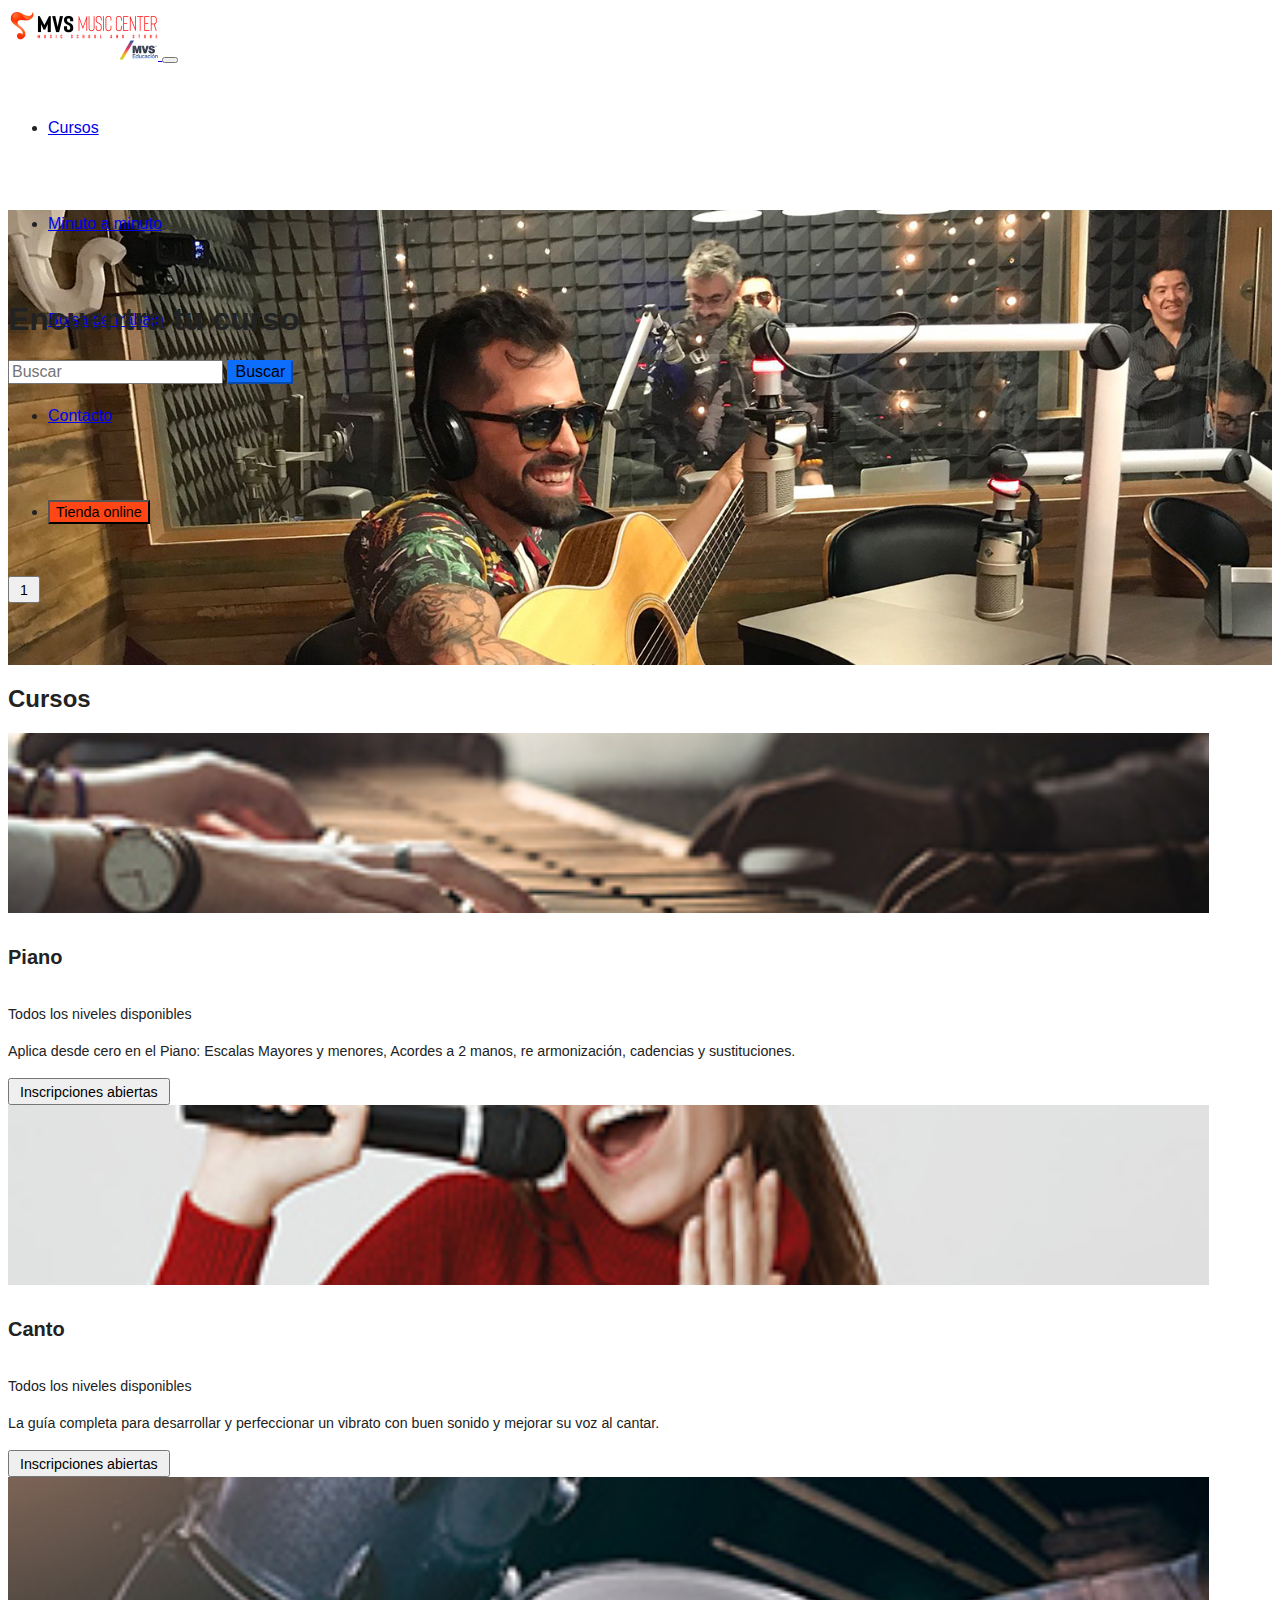
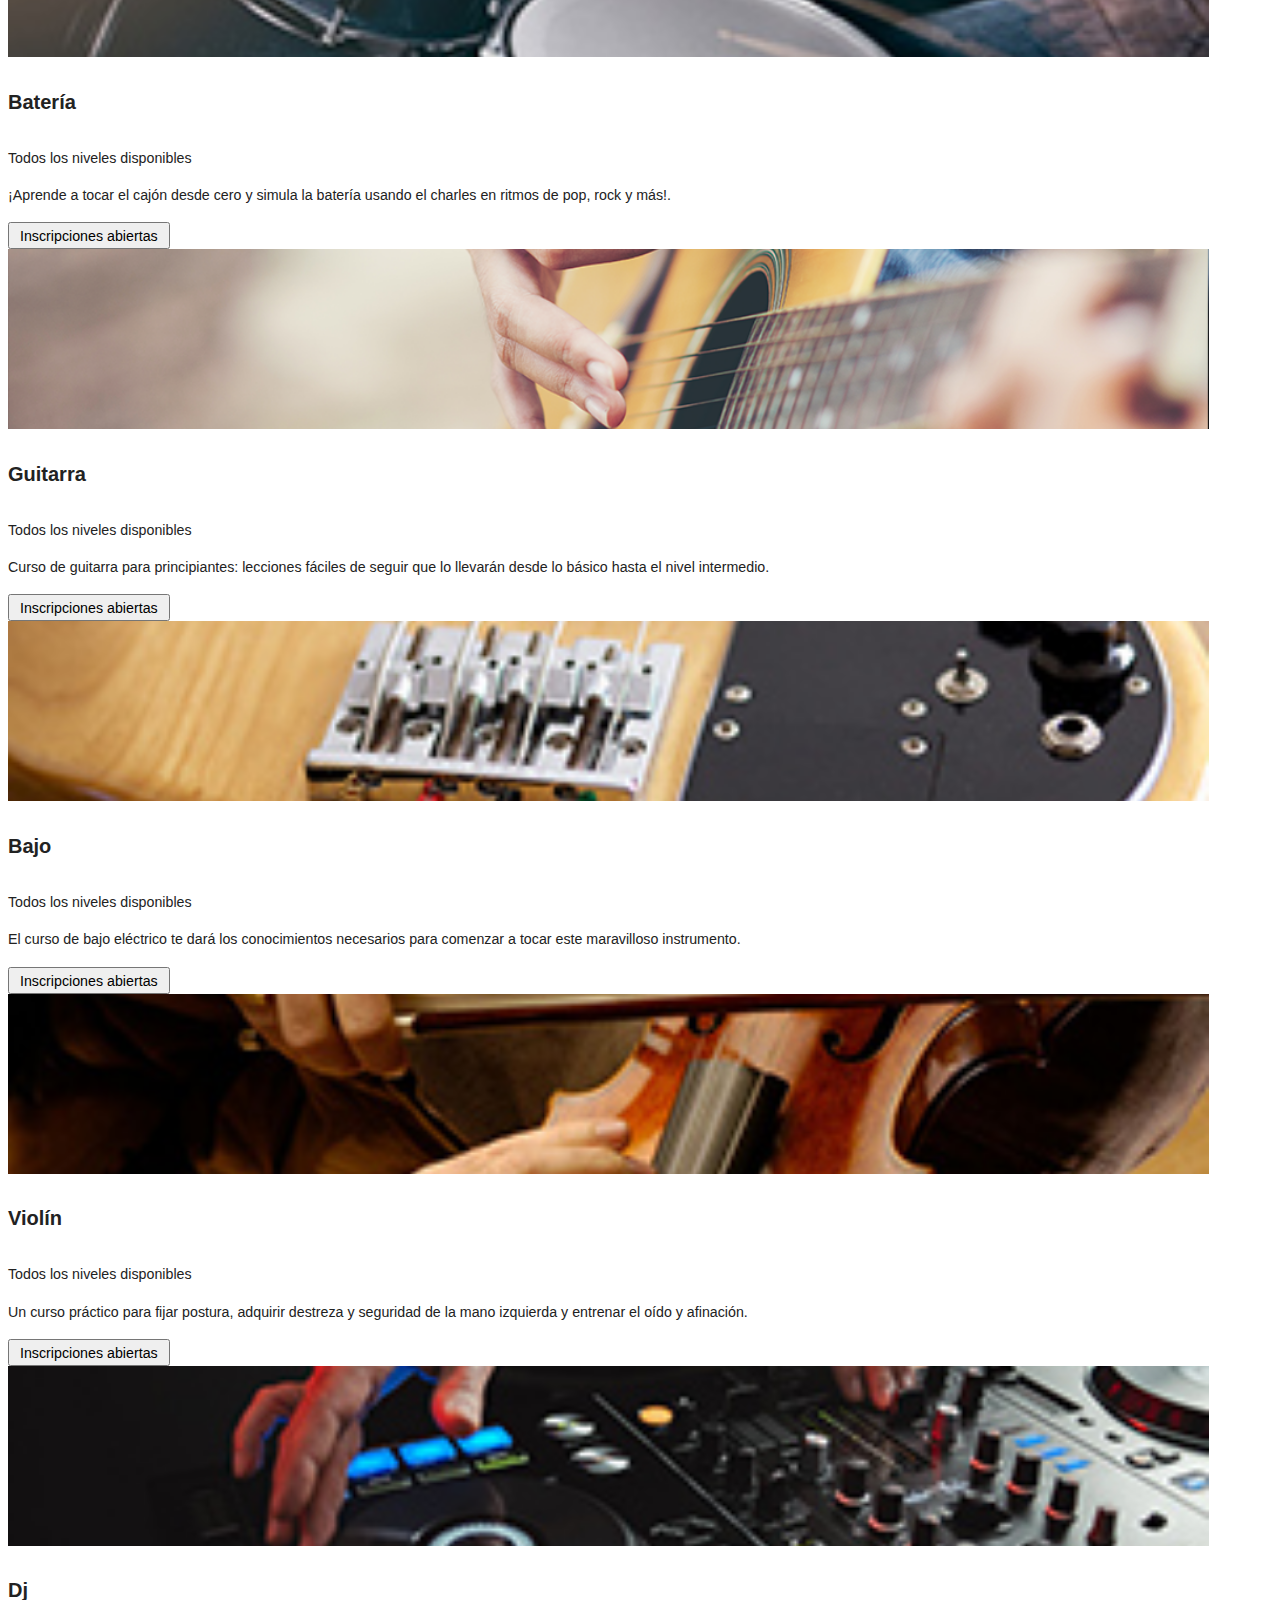
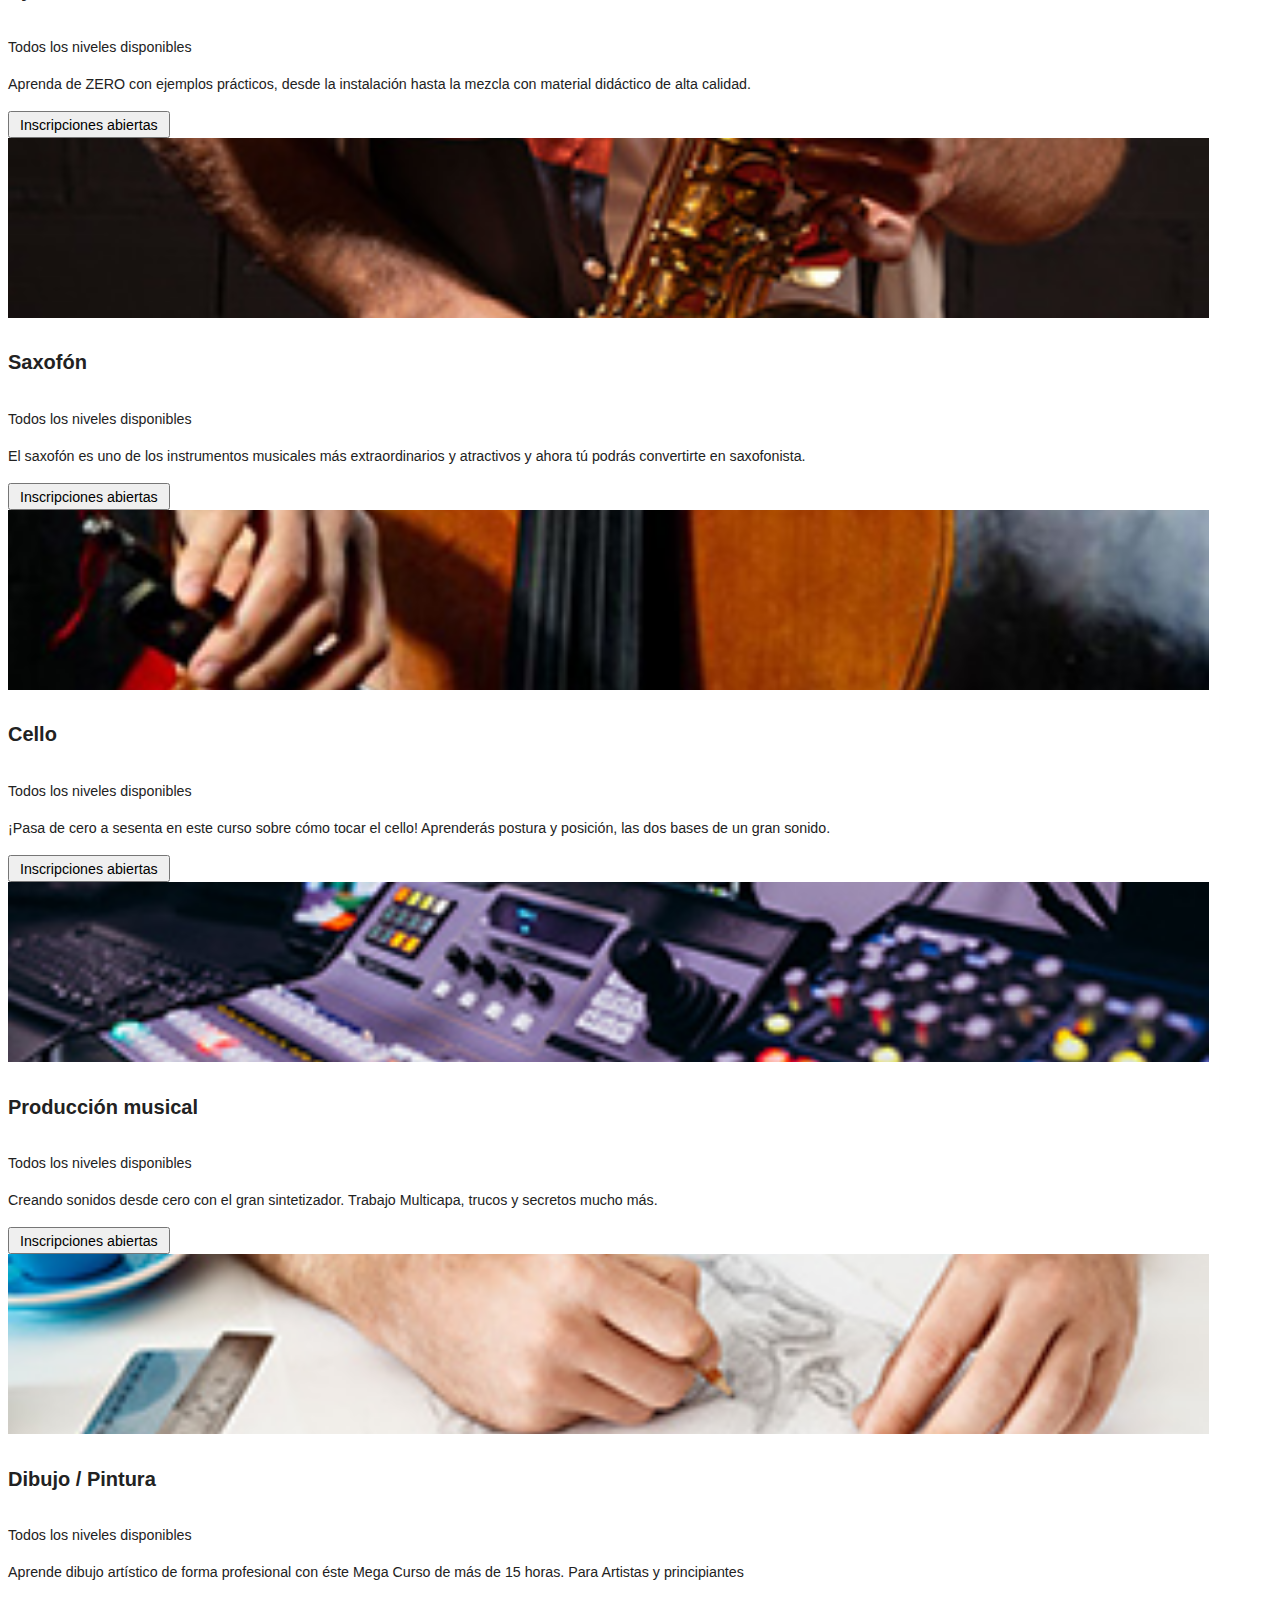
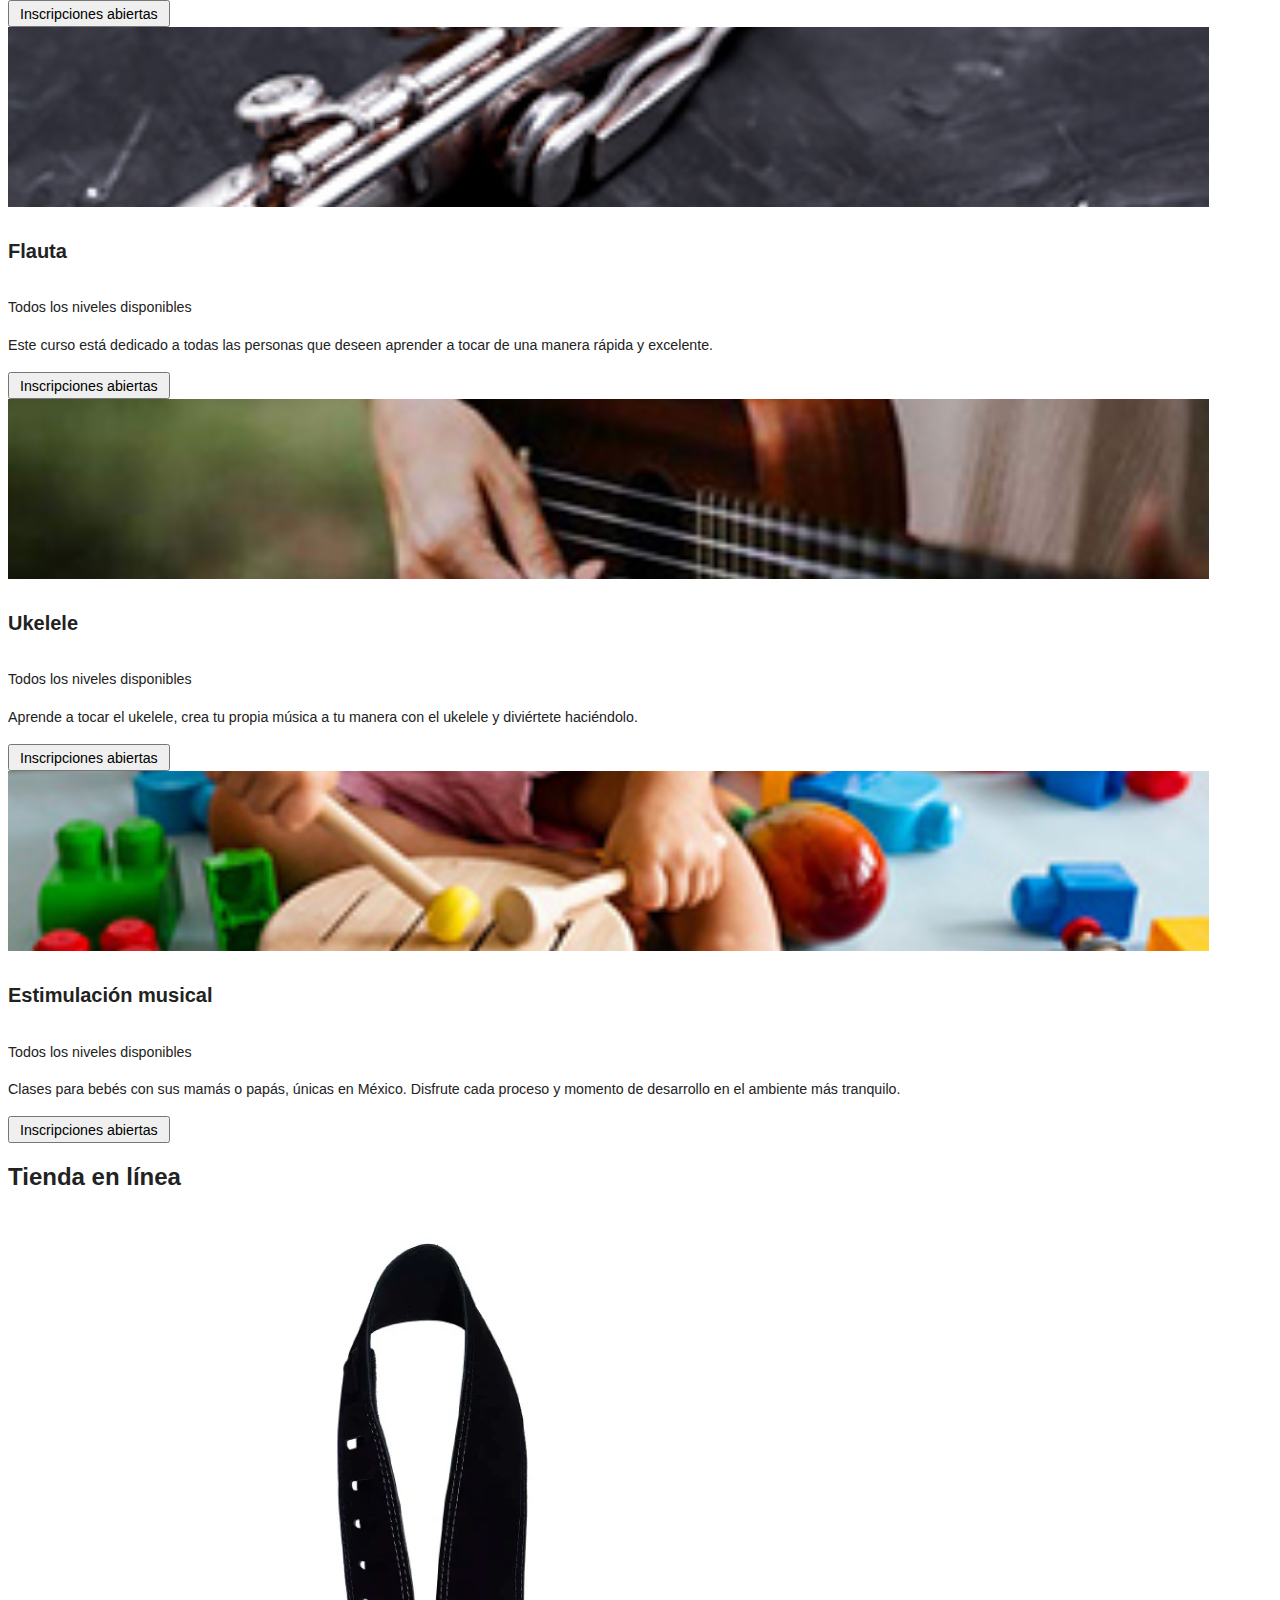
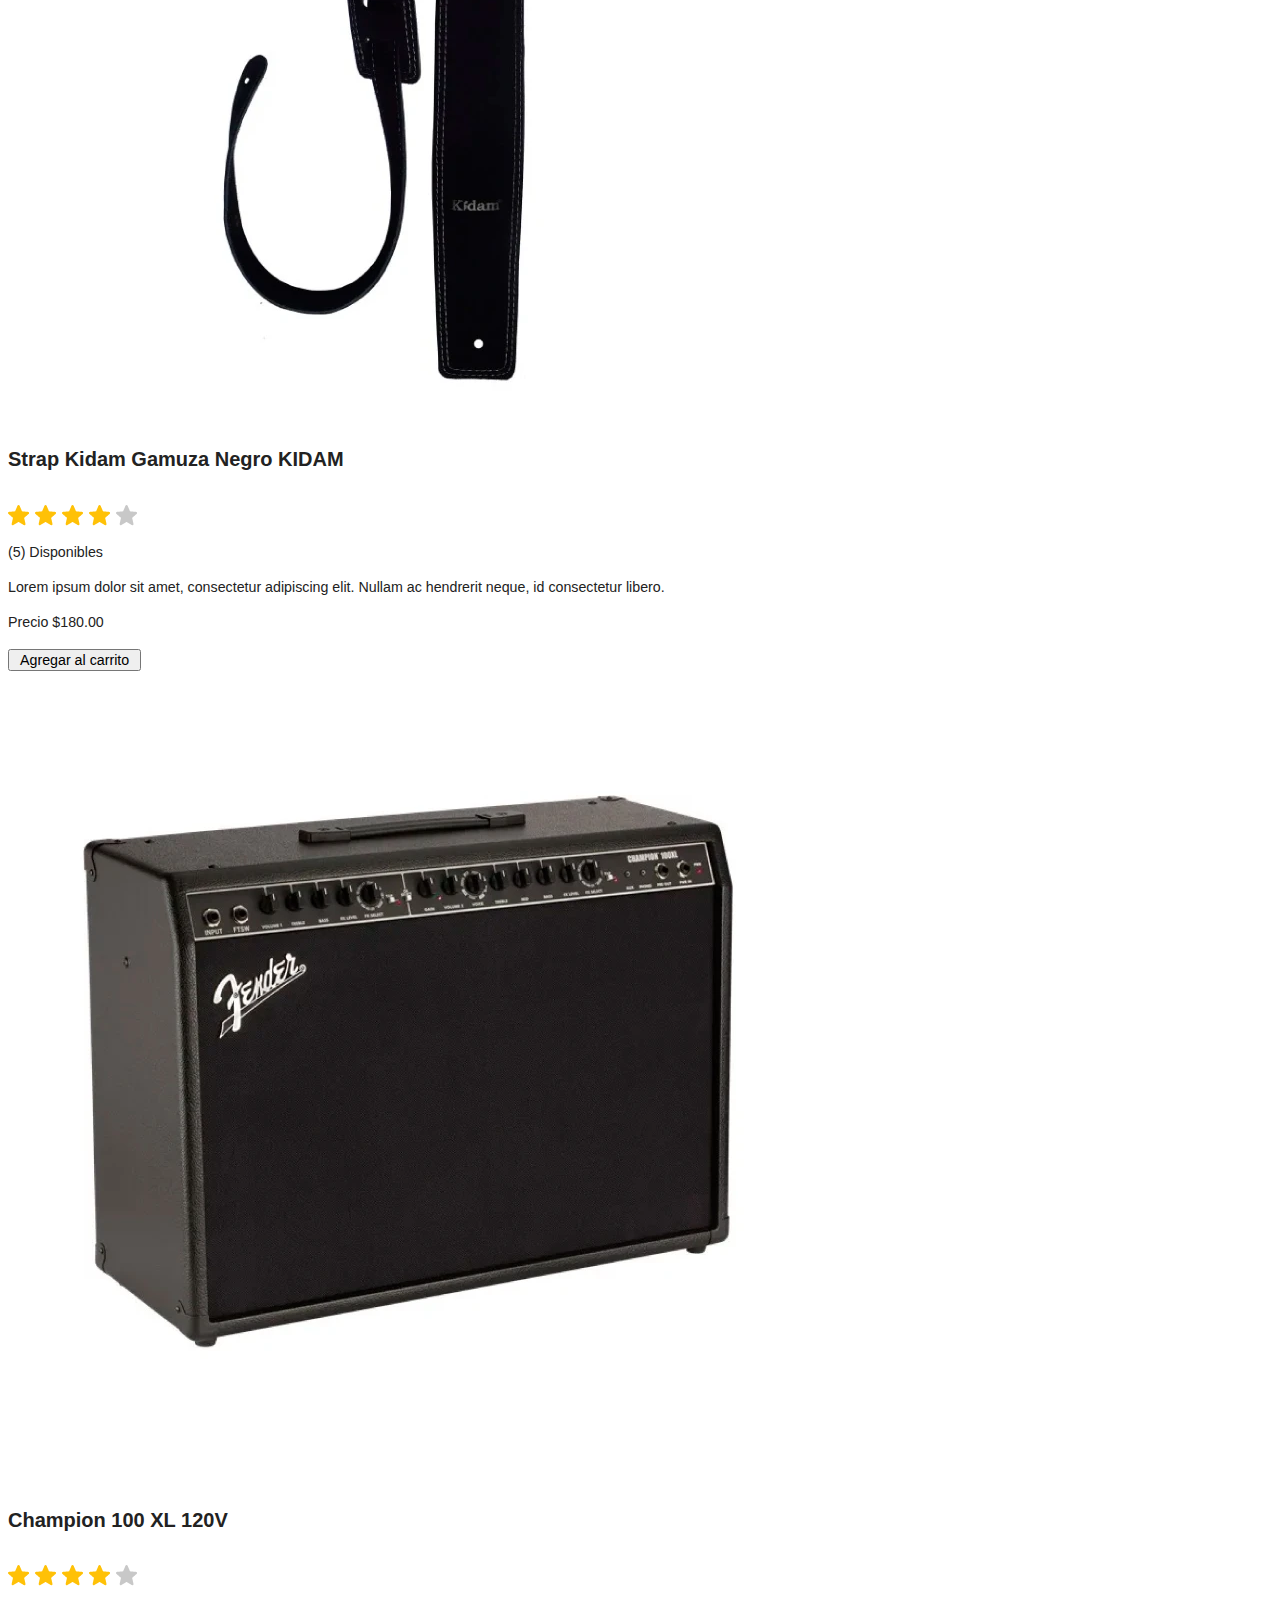
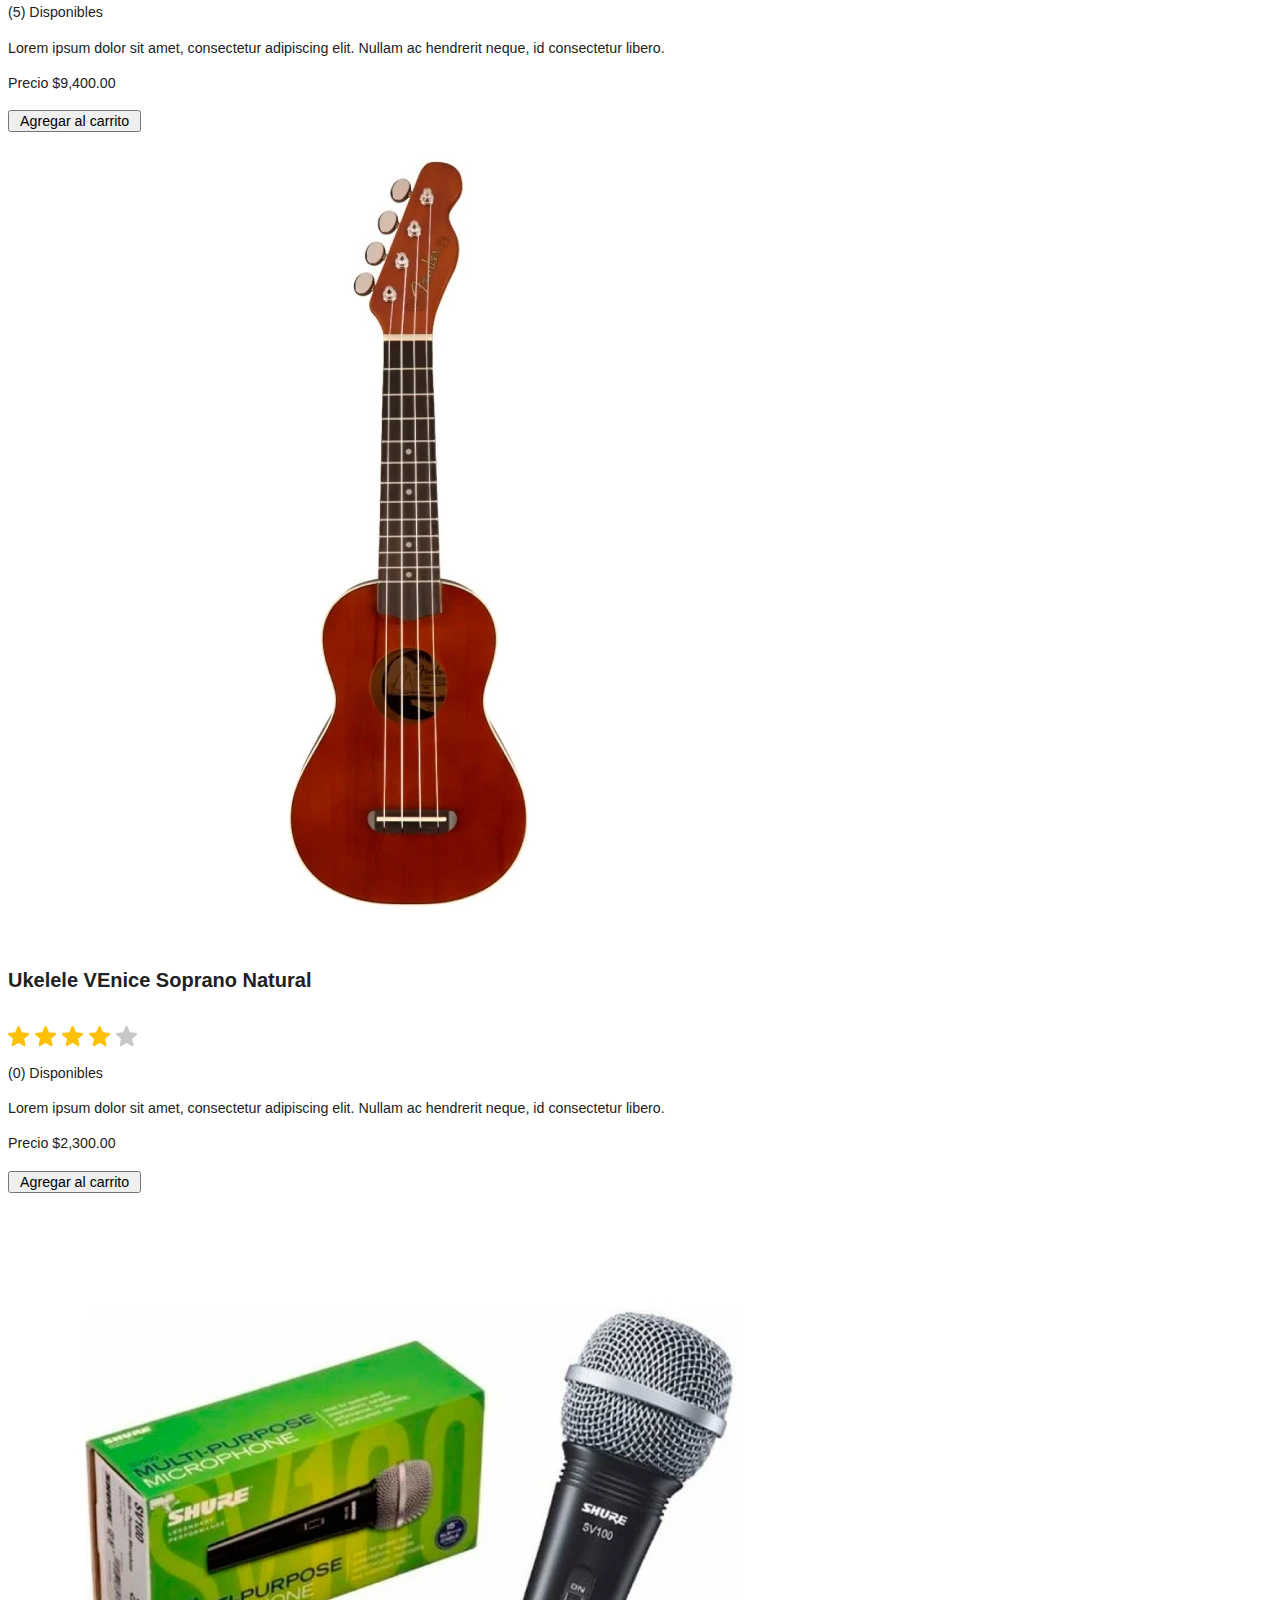
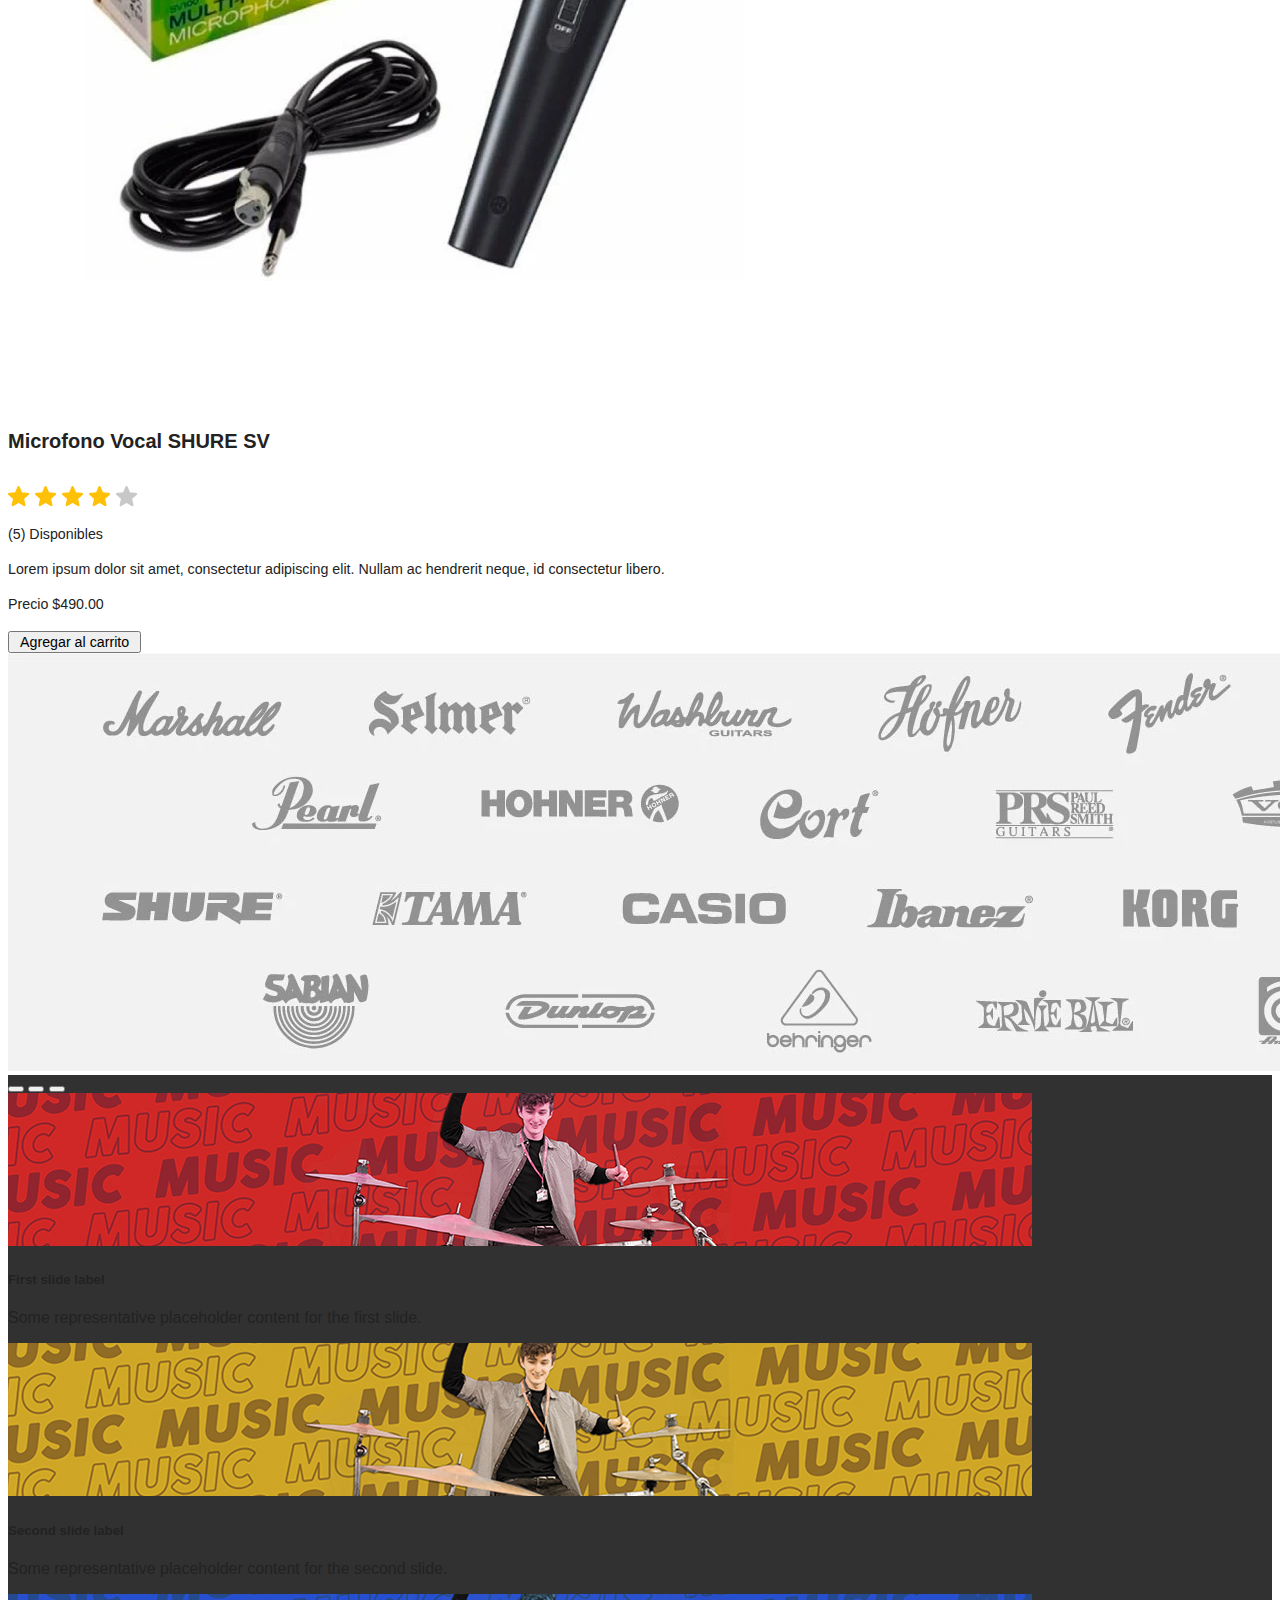
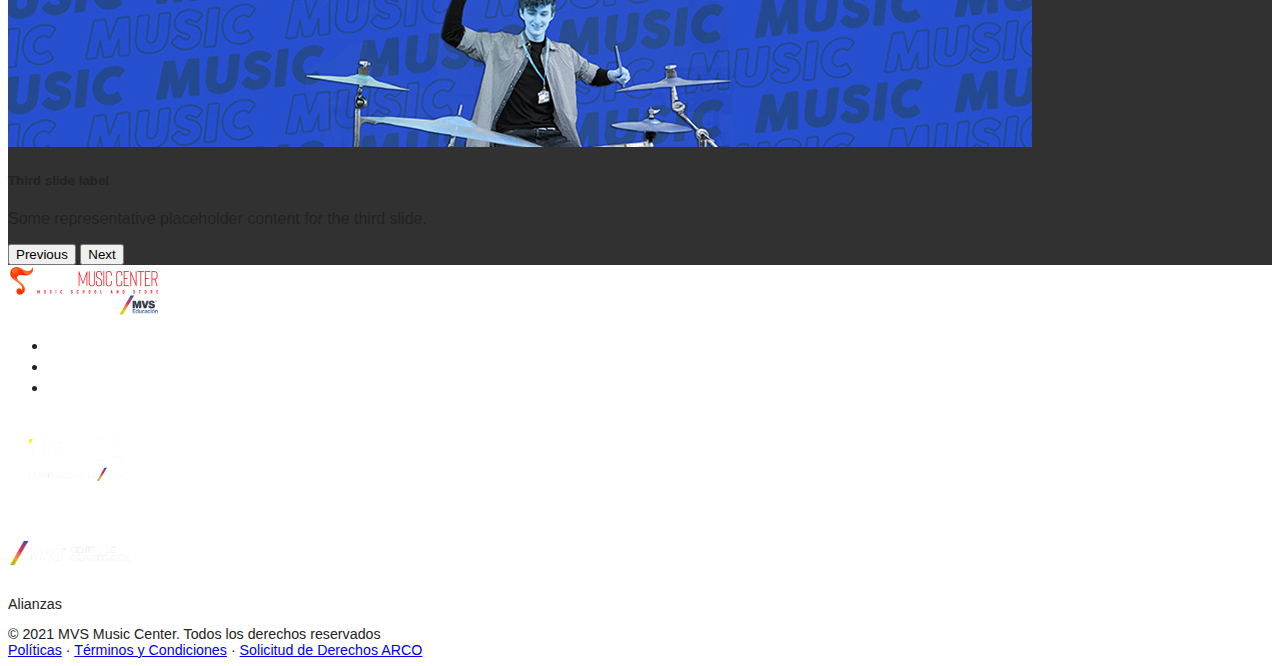
<file: index.html>
<!DOCTYPE html>
<html lang="es-mx">
<head>
    <meta charset="UTF-8">
    <meta http-equiv="X-UA-Compatible" content="IE=edge">
    <title>MVS Music Center - ¡Diviértete aprendiendo música!</title>
    <meta name="description" content="Bienvenido a MVS Music Center. Explotamos el lado artístico y creativo de nuestros alumnos a través de las bellas artes, comprometidos con la enseñanza.">
    <meta name="author" content="">
    <meta name="keywords" content="escuela de música, aprende a tocar guitarra, escuela de musica en la ciudad de mexico, aprende musica online, cursos de guitarra, cursos de saxofon, cursos de piano, cursos de pintura, cursos de producción musical, cursos de violín, cursos de estimulacion temprana musical, cursos de cello, cursos de piano, cursos de canto, escuela de música de mvs, mvs music center"/>

    <!-- CSS
    –––––––––––––––––––––––––––––––––––––––––––––––––– -->
    <link href="https://cdn.jsdelivr.net/npm/bootstrap@5.1.0/dist/css/bootstrap.min.css" rel="stylesheet" integrity="sha384-KyZXEAg3QhqLMpG8r+8fhAXLRk2vvoC2f3B09zVXn8CA5QIVfZOJ3BCsw2P0p/We" crossorigin="anonymous">
    <link rel="stylesheet" href="./css/styles.css">
    <!--Font icons-->
    <link rel="stylesheet" href="https://pro.fontawesome.com/releases/v5.10.0/css/all.css" integrity="sha384-AYmEC3Yw5cVb3ZcuHtOA93w35dYTsvhLPVnYs9eStHfGJvOvKxVfELGroGkvsg+p" crossorigin="anonymous"/>

    <!-- Favicon
    –––––––––––––––––––––––––––––––––––––––––––––––––– -->
    <link rel="icon" type="image/png" href="images/favicon.png">

    <!-- search engine -->
    <meta property="og:url" content="https://mvsmusiccenter.com/" id="og_url" />
    <meta property="og:title" content="MVS Music Center" id="og_title" />
    <meta property="og:image" content="https://mvsmusiccenter.com/wp-content/uploads/2021/06/rapid-rockstar-1-verano.jpg" id="og_image" />
    <meta property="og:description" content="¡Diviértete aprendiendo música! - Bienvenido a MVS Music Center. Explotamos el lado artístico y creativo de nuestros alumnos a través de las bellas artes, comprometidos con la enseñanza." id="og_desc" />
    <meta property="og:type" content="website"  id="og_type" />
    <meta name="title" content="MVS Music Center"  id="goo_title" />
    <meta name="description" content="¡Diviértete aprendiendo música! - Bienvenido a MVS Music Center. Explotamos el lado artístico y creativo de nuestros alumnos a través de las bellas artes, comprometidos con la enseñanza."  id="goo_desc" />
    <meta name="language" content="es-mx"  id="goo_lang" />
    <meta name="identifier-url" content="https://mvsmusiccenter.com/"  id="goo_url" />
    <meta name="robots" content="all"  id="goo_robot" />
    <meta name="date" content="2020-04-02 6:00:00"  id="goo_date" />
    <meta name="keywords" content="escuela de música, aprende a tocar guitarra, escuela de musica en la ciudad de mexico, aprende musica online, cursos de guitarra, cursos de saxofon, cursos de piano, cursos de pintura, cursos de producción musical, cursos de canto, escuela de música de mvs, mvs music center"  id="goo_kw" />

</head>
<body>
    <header>
        <!-- Navigation-->
        <nav class="navbar navbar-expand-lg navbar-light fixed-top shadow-sm bg-light shadow-lg" id="mainNav">
            <div class="container px-5">
                <a class="navbar-brand fw-bold" href="index.html">
                    <img src="./src/images/logo-black.png" alt="" class="header__logo">
                </a>
                <button class="navbar-toggler" type="button" data-bs-toggle="collapse" data-bs-target="#navbarResponsive" aria-controls="navbarResponsive" aria-expanded="false" aria-label="Toggle navigation">
                    <i class="fas fa-bars"></i>
                </button>
                <div class="collapse navbar-collapse" id="navbarResponsive">
                    <ul class="navbar-nav ms-auto me-4 my-3 my-lg-0">
                        <li class="nav-item dropdown px-2">
                           <a class="nav-link" href="./src/html/cursos.html">Cursos</a>
                        </li>
                        <li class="nav-item px-2">
                            <a class="nav-link" href="./src/html/minuto-a-minuto.html">Minuto a minuto</a>
                        </li>
                        <li class="nav-item px-2">
                            <a class="nav-link" href="./src/html/bolsa-de-trabajo.html">Bolsa de trabajo</a>
                        </li>
                        <li class="nav-item px-2">
                            <a class="nav-link" href="./src/html/contacto.html">Contacto</a>
                        </li>
                        <li class="nav-item px-2">
                            <a href="https://mvsmusiccenterstore.com/" target="_blank">
                                <button class="btn btn__orange rounded-pill px-3 mb-2 mb-lg-0 text-white" data-bs-toggle="modal" data-bs-target="#feedbackModal">
                                    <span class="small">Tienda online</span>
                                </button>
                            </a>
                        </li>
                    </ul>
                    <a href="./src/html/carrito.html">
                        <button class="btn px-3 mb-2 mb-lg-0 text-dark" data-bs-toggle="modal" data-bs-target="#feedbackModal">
                            <span class="d-flex align-items-center p-1">
                                <i class="fas fa-shopping-bag"></i>
                                <span class="small">1</span>
                            </span>
                        </button>
                    </a>
                </div>
            </div>
        </nav>
    </header>

    <main>
        <!--call to action-->
        <div class="position-relative masthead_landing">
            <div class="row justify-content-center">
                <div class="col-md-6 col-sm-12">
                    <div class="text-center text-white mt-7">
                        <!-- Page heading-->
                        <h1 class="mb-5">Encuentra tu curso</h1>
                        <!-- search-->
                        <form class="d-flex">
                            <input class="form-control me-2" type="search" placeholder="Buscar" aria-label="Search">
                            <button class="btn btn-primary btn-lg disabled" id="submitButton" type="submit">Buscar</button>
                        </form>
                    </div>
                </div>
            </div>
        </div>
        <!--end call to action-->

       <!--courses-->
       <div class="container mt-5 container-sm">
           <h2 class="titles">Cursos</h2>
            <div class="row justify-content-center">
                <div class="col-sm-12 col-lg-3 mb-5">
                    <div class="card" >
                        <div class="courses">
                            <div class="courses-img piano"></div>
                        </div>
                        <div class="card-body">
                            <h5 class="card-title fw-bolder">Piano</h5>
                            <p class="fw-normal small opacity-75">
                                <i class="far fa-chart-bar"></i>
                                Todos los niveles disponibles
                            </p>
                            <p class="fw-normal description small">
                                Aplica desde cero en el Piano: Escalas Mayores y menores, Acordes a 2 manos, re armonización, cadencias y sustituciones.
                            </p>
                            <a href="#" target="_blank">
                                <button class="btn btn-outline-dark rounded-pill px-3 mb-2 mb-lg-0 text-dark" data-bs-toggle="modal" data-bs-target="#feedbackModal">
                                    <span class="d-flex align-items-center p-1">
                                        <i class="fal fa-calendar"></i>
                                        <span class="small">Inscripciones abiertas</span>
                                    </span>
                                </button>
                            </a>
                        </div>
                    </div>
                </div>

                <div class="col-sm-12 col-lg-3 mb-5">
                    <div class="card" >
                        <div class="courses">
                            <div class="courses-img canto"></div>
                        </div>
                        <div class="card-body">
                            <h5 class="card-title fw-bolder">Canto</h5>
                            <p class="fw-normal small opacity-75">
                                <i class="far fa-chart-bar"></i>
                                Todos los niveles disponibles
                            </p>
                            <p class="fw-normal description small">
                                La guía completa para desarrollar y perfeccionar un vibrato con buen sonido y mejorar su voz al cantar.
                            </p>
                            <a href="#" target="_blank">
                                <button class="btn btn-outline-dark rounded-pill px-3 mb-2 mb-lg-0 text-dark" data-bs-toggle="modal" data-bs-target="#feedbackModal">
                                    <span class="d-flex align-items-center p-1">
                                        <i class="fal fa-calendar"></i>
                                        <span class="small">Inscripciones abiertas</span>
                                    </span>
                                </button>
                            </a>
                        </div>
                    </div>
                </div>

                <div class="col-sm-12 col-lg-3 mb-5">
                    <div class="card" >
                        <div class="courses">
                            <div class="courses-img bateria"></div>
                        </div>
                        <div class="card-body">
                            <h5 class="card-title fw-bolder">Batería</h5>
                            <p class="fw-normal small opacity-75">
                                <i class="far fa-chart-bar"></i>
                                Todos los niveles disponibles
                            </p>
                            <p class="fw-normal description small">
                                ¡Aprende a tocar el cajón desde cero y simula la batería usando el charles en ritmos de pop, rock y más!.
                            </p>
                            <a href="#" target="_blank">
                                <button class="btn btn-outline-dark rounded-pill px-3 mb-2 mb-lg-0 text-dark" data-bs-toggle="modal" data-bs-target="#feedbackModal">
                                    <span class="d-flex align-items-center p-1">
                                        <i class="fal fa-calendar"></i>
                                        <span class="small">Inscripciones abiertas</span>
                                    </span>
                                </button>
                            </a>
                        </div>
                    </div>
                </div>

                <div class="col-sm-12 col-lg-3 mb-5">
                    <div class="card" >
                        <div class="courses">
                            <div class="courses-img guitarra"></div>
                        </div>
                        <div class="card-body">
                            <h5 class="card-title fw-bolder">Guitarra</h5>
                            <p class="fw-normal small opacity-75">
                                <i class="far fa-chart-bar"></i>
                                Todos los niveles disponibles
                            </p>
                            <p class="fw-normal description small">
                                Curso de guitarra para principiantes: lecciones fáciles de seguir que lo llevarán desde lo básico hasta el nivel intermedio.
                            </p>
                            <a href="#" target="_blank">
                                <button class="btn btn-outline-dark rounded-pill px-3 mb-2 mb-lg-0 text-dark" data-bs-toggle="modal" data-bs-target="#feedbackModal">
                                    <span class="d-flex align-items-center p-1">
                                        <i class="fal fa-calendar"></i>
                                        <span class="small">Inscripciones abiertas</span>
                                    </span>
                                </button>
                            </a>
                        </div>
                    </div>
                </div>

                <div class="col-sm-12 col-lg-3 mb-5">
                    <div class="card" >
                        <div class="courses">
                            <div class="courses-img bajo"></div>
                        </div>
                        <div class="card-body">
                            <h5 class="card-title fw-bolder">Bajo</h5>
                            <p class="fw-normal small opacity-75">
                                <i class="far fa-chart-bar"></i>
                                Todos los niveles disponibles
                            </p>
                            <p class="fw-normal description small">
                                El curso de bajo eléctrico te dará los conocimientos necesarios para comenzar a tocar este maravilloso instrumento.
                            </p>
                            <a href="#" target="_blank">
                                <button class="btn btn-outline-dark rounded-pill px-3 mb-2 mb-lg-0 text-dark" data-bs-toggle="modal" data-bs-target="#feedbackModal">
                                    <span class="d-flex align-items-center p-1">
                                        <i class="fal fa-calendar"></i>
                                        <span class="small">Inscripciones abiertas</span>
                                    </span>
                                </button>
                            </a>
                        </div>
                    </div>
                </div>

                <div class="col-sm-12 col-lg-3 mb-5">
                    <div class="card" >
                        <div class="courses">
                            <div class="courses-img violin"></div>
                        </div>
                        <div class="card-body">
                            <h5 class="card-title fw-bolder">Violín</h5>
                            <p class="fw-normal small opacity-75">
                                <i class="far fa-chart-bar"></i>
                                Todos los niveles disponibles
                            </p>
                            <p class="fw-normal description small">
                                Un curso práctico para fijar postura, adquirir destreza y seguridad de la mano izquierda y entrenar el oído y afinación.
                            </p>
                            <a href="#" target="_blank">
                                <button class="btn btn-outline-dark rounded-pill px-3 mb-2 mb-lg-0 text-dark" data-bs-toggle="modal" data-bs-target="#feedbackModal">
                                    <span class="d-flex align-items-center p-1">
                                        <i class="fal fa-calendar"></i>
                                        <span class="small">Inscripciones abiertas</span>
                                    </span>
                                </button>
                            </a>
                        </div>
                    </div>
                </div>

                <div class="col-sm-12 col-lg-3 mb-5">
                    <div class="card" >
                        <div class="courses">
                            <div class="courses-img dj"></div>
                        </div>
                        <div class="card-body">
                            <h5 class="card-title fw-bolder">Dj</h5>
                            <p class="fw-normal small opacity-75">
                                <i class="far fa-chart-bar"></i>
                                Todos los niveles disponibles
                            </p>
                            <p class="fw-normal description small">
                                Aprenda de ZERO con ejemplos prácticos, desde la instalación hasta la mezcla con material didáctico de alta calidad.
                            </p>
                            <a href="#" target="_blank">
                                <button class="btn btn-outline-dark rounded-pill px-3 mb-2 mb-lg-0 text-dark" data-bs-toggle="modal" data-bs-target="#feedbackModal">
                                    <span class="d-flex align-items-center p-1">
                                        <i class="fal fa-calendar"></i>
                                        <span class="small">Inscripciones abiertas</span>
                                    </span>
                                </button>
                            </a>
                        </div>
                    </div>
                </div>

                <div class="col-sm-12 col-lg-3 mb-5">
                    <div class="card" >
                        <div class="courses">
                            <div class="courses-img saxofon"></div>
                        </div>
                        <div class="card-body">
                            <h5 class="card-title fw-bolder">Saxofón</h5>
                            <p class="fw-normal small opacity-75">
                                <i class="far fa-chart-bar"></i>
                                Todos los niveles disponibles
                            </p>
                            <p class="fw-normal description small">
                                El saxofón es uno de los instrumentos musicales más extraordinarios y atractivos y ahora tú podrás convertirte en saxofonista.
                            </p>
                            <a href="#" target="_blank">
                                <button class="btn btn-outline-dark rounded-pill px-3 mb-2 mb-lg-0 text-dark" data-bs-toggle="modal" data-bs-target="#feedbackModal">
                                    <span class="d-flex align-items-center p-1">
                                        <i class="fal fa-calendar"></i>
                                        <span class="small">Inscripciones abiertas</span>
                                    </span>
                                </button>
                            </a>
                        </div>
                    </div>
                </div>

                <div class="col-sm-12 col-lg-3 mb-5">
                    <div class="card" >
                        <div class="courses">
                            <div class="courses-img cello"></div>
                        </div>
                        <div class="card-body">
                            <h5 class="card-title fw-bolder">Cello</h5>
                            <p class="fw-normal small opacity-75">
                                <i class="far fa-chart-bar"></i>
                                Todos los niveles disponibles
                            </p>
                            <p class="fw-normal description small">
                                ¡Pasa de cero a sesenta en este curso sobre cómo tocar el cello! Aprenderás postura y posición, las dos bases de un gran sonido.
                            </p>
                            <a href="#" target="_blank">
                                <button class="btn btn-outline-dark rounded-pill px-3 mb-2 mb-lg-0 text-dark" data-bs-toggle="modal" data-bs-target="#feedbackModal">
                                    <span class="d-flex align-items-center p-1">
                                        <i class="fal fa-calendar"></i>
                                        <span class="small">Inscripciones abiertas</span>
                                    </span>
                                </button>
                            </a>
                        </div>
                    </div>
                </div>

                <div class="col-sm-12 col-lg-3 mb-5">
                    <div class="card" >
                        <div class="courses">
                            <div class="courses-img produccion"></div>
                        </div>
                        <div class="card-body">
                            <h5 class="card-title fw-bolder">Producción musical</h5>
                            <p class="fw-normal small opacity-75">
                                <i class="far fa-chart-bar"></i>
                                Todos los niveles disponibles
                            </p>
                            <p class="fw-normal description small">
                                Creando sonidos desde cero con el gran sintetizador. Trabajo Multicapa, trucos y secretos mucho más.
                            </p>
                            <a href="#" target="_blank">
                                <button class="btn btn-outline-dark rounded-pill px-3 mb-2 mb-lg-0 text-dark" data-bs-toggle="modal" data-bs-target="#feedbackModal">
                                    <span class="d-flex align-items-center p-1">
                                        <i class="fal fa-calendar"></i>
                                        <span class="small">Inscripciones abiertas</span>
                                    </span>
                                </button>
                            </a>
                        </div>
                    </div>
                </div>

                <div class="col-sm-12 col-lg-3 mb-5">
                    <div class="card" >
                        <div class="courses">
                            <div class="courses-img dibujo"></div>
                        </div>
                        <div class="card-body">
                            <h5 class="card-title fw-bolder">Dibujo / Pintura</h5>
                            <p class="fw-normal small opacity-75">
                                <i class="far fa-chart-bar"></i>
                                Todos los niveles disponibles
                            </p>
                            <p class="fw-normal description small">
                                Aprende dibujo artístico de forma profesional con éste Mega Curso de más de 15 horas. Para Artistas y principiantes
                            </p>
                            <a href="#" target="_blank">
                                <button class="btn btn-outline-dark rounded-pill px-3 mb-2 mb-lg-0 text-dark" data-bs-toggle="modal" data-bs-target="#feedbackModal">
                                    <span class="d-flex align-items-center p-1">
                                        <i class="fal fa-calendar"></i>
                                        <span class="small">Inscripciones abiertas</span>
                                    </span>
                                </button>
                            </a>
                        </div>
                    </div>
                </div>

                <div class="col-sm-12 col-lg-3 mb-5">
                    <div class="card" >
                        <div class="courses">
                            <div class="courses-img flauta"></div>
                        </div>
                        <div class="card-body">
                            <h5 class="card-title fw-bolder">Flauta</h5>
                            <p class="fw-normal small opacity-75">
                                <i class="far fa-chart-bar"></i>
                                Todos los niveles disponibles
                            </p>
                            <p class="fw-normal description small">
                               Este curso está dedicado a todas las personas que deseen aprender a tocar de una manera rápida y excelente.
                            </p>
                            <a href="#" target="_blank">
                                <button class="btn btn-outline-dark rounded-pill px-3 mb-2 mb-lg-0 text-dark" data-bs-toggle="modal" data-bs-target="#feedbackModal">
                                    <span class="d-flex align-items-center p-1">
                                        <i class="fal fa-calendar"></i>
                                        <span class="small">Inscripciones abiertas</span>
                                    </span>
                                </button>
                            </a>
                        </div>
                    </div>
                </div>

                <div class="col-sm-12 col-lg-3 mb-5">
                    <div class="card" >
                        <div class="courses">
                            <div class="courses-img ukelele"></div>
                        </div>
                        <div class="card-body">
                            <h5 class="card-title fw-bolder">Ukelele</h5>
                            <p class="fw-normal small opacity-75">
                                <i class="far fa-chart-bar"></i>
                                Todos los niveles disponibles
                            </p>
                            <p class="fw-normal description small">
                                Aprende a tocar el ukelele, crea tu propia música a tu manera con el ukelele y diviértete haciéndolo.
                            </p>
                            <a href="#" target="_blank">
                                <button class="btn btn-outline-dark rounded-pill px-3 mb-2 mb-lg-0 text-dark" data-bs-toggle="modal" data-bs-target="#feedbackModal">
                                    <span class="d-flex align-items-center p-1">
                                        <i class="fal fa-calendar"></i>
                                        <span class="small">Inscripciones abiertas</span>
                                    </span>
                                </button>
                            </a>
                        </div>
                    </div>
                </div>

                <div class="col-sm-12 col-lg-3 mb-5">
                    <div class="card" >
                        <div class="courses">
                            <div class="courses-img estimulacion"></div>
                        </div>
                        <div class="card-body">
                            <h5 class="card-title fw-bolder">Estimulación musical</h5>
                            <p class="fw-normal small opacity-75">
                                <i class="far fa-chart-bar"></i>
                                Todos los niveles disponibles
                            </p>
                            <p class="fw-normal description small">
                                Clases para bebés con sus mamás o papás, únicas en México. Disfrute cada proceso y momento de desarrollo en el ambiente más tranquilo.
                            </p>
                            <a href="#" target="_blank">
                                <button class="btn btn-outline-dark rounded-pill px-3 mb-2 mb-lg-0 text-dark" data-bs-toggle="modal" data-bs-target="#feedbackModal">
                                    <span class="d-flex align-items-center p-1">
                                        <i class="fal fa-calendar"></i>
                                        <span class="small">Inscripciones abiertas</span>
                                    </span>
                                </button>
                            </a>
                        </div>
                    </div>
                </div>
            </div>
        </div>

        <!--online shop-->
       <div class="container mt-5">
           <h2 class="titles">Tienda en línea</h2>
            <div class="row grid">
                <div class="col-sm-12 col-lg-3 mb-5">
                    <div class="card" >
                        <img src="./src/images/3400_1400x.webp" class="card-img-top" alt="...">
                        <div class="card-body">
                            <h5 class="card-title fw-bolder">Strap Kidam Gamuza Negro KIDAM</h5>
                            <img src="./src/images/iconos-svg/raiting.png" alt="Raiting de opiniones en intrumentos musicales">
                            <p class="fw-normal small opacity-75">
                                (5) Disponibles
                            </p>
                            <p class="fw-normal description small">
                                Lorem ipsum dolor sit amet, consectetur adipiscing elit. Nullam ac hendrerit neque, id consectetur libero.
                            </p>
                            <div class="text-end">
                                <p class="fw-normal description small">
                                    Precio
                                    <span class="small fw-bold">$180.00</span>
                                </p>
                                <a href="#" target="_blank">
                                    <button class="btn btn-outline-dark rounded-pill px-3 mb-2 mb-lg-0 text-dark" data-bs-toggle="modal" data-bs-target="#feedbackModal">
                                        <span class="d-flex align-items-center p-1">
                                            <span class="small">Agregar al carrito</span>
                                        </span>
                                    </button>
                                </a>
                            </div>
                        </div>
                    </div>
                </div>
                <div class="col-sm-12 col-lg-3 mb-5">
                    <div class="card" >
                        <img src="./src/images/29499_1400x.webp" class="card-img-top" alt="...">
                        <div class="card-body">
                            <h5 class="card-title fw-bolder">Champion 100 XL 120V</h5>
                            <p></p>
                            <img src="./src/images/iconos-svg/raiting.png" alt="Raiting de opiniones en intrumentos musicales">
                            <p class="fw-normal small opacity-75">
                                (5) Disponibles
                            </p>
                            <p class="fw-normal description small">
                                Lorem ipsum dolor sit amet, consectetur adipiscing elit. Nullam ac hendrerit neque, id consectetur libero.
                            </p>
                            <div class="text-end">
                                <p class="fw-normal description small">
                                    Precio
                                    <span class="small fw-bold">$9,400.00</span>
                                </p>
                                <a href="#" target="_blank">
                                    <button class="btn btn-outline-dark rounded-pill px-3 mb-2 mb-lg-0 text-dark" data-bs-toggle="modal" data-bs-target="#feedbackModal">
                                        <span class="d-flex align-items-center p-1">
                                            <span class="small">Agregar al carrito</span>
                                        </span>
                                    </button>
                                </a>
                            </div>
                        </div>
                    </div>
                </div>
                <div class="col-sm-12 col-lg-3 mb-5">
                    <div class="card" >
                        <img src="./src/images/29452_1400x.webp" class="card-img-top" alt="...">
                        <div class="card-body">
                            <h5 class="card-title fw-bolder">Ukelele VEnice Soprano Natural</h5>
                            <img src="./src/images/iconos-svg/raiting.png" alt="Raiting de opiniones en intrumentos musicales">
                            <p class="fw-normal small opacity-75">
                                (0) Disponibles
                            </p>
                            <p class="fw-normal description small">
                                Lorem ipsum dolor sit amet, consectetur adipiscing elit. Nullam ac hendrerit neque, id consectetur libero.
                            </p>
                            <div class="text-end">
                                <p class="fw-normal description small">
                                    Precio
                                    <span class="small fw-bold">$2,300.00</span>
                                </p>
                                <a href="#" target="_blank">
                                    <button class="btn btn-outline-dark rounded-pill px-3 mb-2 mb-lg-0 text-dark" data-bs-toggle="modal" data-bs-target="#feedbackModal">
                                        <span class="d-flex align-items-center p-1">
                                            <span class="small">Agregar al carrito</span>
                                        </span>
                                    </button>
                                </a>
                            </div>
                        </div>
                    </div>
                </div>

                <div class="col-sm-12 col-lg-3 mb-5">
                    <div class="card" >
                        <img src="./src/images/29347_1400x.webp" class="card-img-top" alt="...">
                        <div class="card-body">
                            <h5 class="card-title fw-bolder">Microfono Vocal SHURE SV</h5>
                            <img src="./src/images/iconos-svg/raiting.png" alt="Raiting de opiniones en intrumentos musicales">
                            <p class="fw-normal small opacity-75">
                                (5) Disponibles
                            </p>
                            <p class="fw-normal description small">
                                Lorem ipsum dolor sit amet, consectetur adipiscing elit. Nullam ac hendrerit neque, id consectetur libero.
                            </p>
                            <div class="text-end">
                                <p class="fw-normal description small">
                                    Precio
                                    <span class="small fw-bold">$490.00</span>
                                </p>
                                <a href="#" target="_blank">
                                    <button class="btn btn-outline-dark rounded-pill px-3 mb-2 mb-lg-0 text-dark" data-bs-toggle="modal" data-bs-target="#feedbackModal">
                                        <span class="d-flex align-items-center p-1">
                                            <span class="small">Agregar al carrito</span>
                                        </span>
                                    </button>
                                </a>
                            </div>
                        </div>
                    </div>
                </div>
            </div>
            <img src="./src/images/logos-5_2000x.webp" class="img-fluid pt-3" alt="">
        </div>
    </main>

    <!--slider-->
        <div id="carouselExampleDark" class="carousel carousel-white slide" data-bs-ride="carousel">
            <div class="carousel-indicators">
                <button type="button" data-bs-target="#carouselExampleDark" data-bs-slide-to="0" class="active" aria-current="true" aria-label="Slide 1"></button>
                <button type="button" data-bs-target="#carouselExampleDark" data-bs-slide-to="1" aria-label="Slide 2"></button>
                <button type="button" data-bs-target="#carouselExampleDark" data-bs-slide-to="2" aria-label="Slide 3"></button>
            </div>
            <div class="carousel-inner">
                <div class="carousel-item active" data-bs-interval="10000">
                <img src="./src/images/sliders/slider1.jpg" class="d-block w-100" alt="Renta de audio, intrumentos musicales, cuartos de ensayo, estudio de grabación y reparaciones.">
                <div class="carousel-caption d-none d-md-block">
                    <h5>First slide label</h5>
                    <p>Some representative placeholder content for the first slide.</p>
                </div>
                </div>
                <div class="carousel-item" data-bs-interval="2000">
                <img src="./src/images/sliders/slider2.jpg" class="d-block w-100" alt="Eventos y conciertos de musica cerca de tu hogar.">
                <div class="carousel-caption d-none d-md-block">
                    <h5>Second slide label</h5>
                    <p>Some representative placeholder content for the second slide.</p>
                </div>
                </div>
                <div class="carousel-item">
                <img src="./src/images/sliders/slider3.jpg" class="d-block w-100" alt="Renta un estudio de grabación.">
                <div class="carousel-caption d-none d-md-block">
                    <h5>Third slide label</h5>
                    <p>Some representative placeholder content for the third slide.</p>
                </div>
                </div>
            </div>
            <button class="carousel-control-prev" type="button" data-bs-target="#carouselExampleDark" data-bs-slide="prev">
                <span class="carousel-control-prev-icon" aria-hidden="true"></span>
                <span class="visually-hidden">Previous</span>
            </button>
            <button class="carousel-control-next" type="button" data-bs-target="#carouselExampleDark" data-bs-slide="next">
                <span class="carousel-control-next-icon" aria-hidden="true"></span>
                <span class="visually-hidden">Next</span>
            </button>
        </div>

    <footer class="bg-black text-center py-5">
        <div class="row grid">
            <div class="col-sm-12 col-lg-6 mb-5 ">
                <img src="./src/images/logo-1.png" alt="" class="footer__logo">
            </div>
            <div class="col-sm-12 col-lg-6">
                <ul class="nav justify-content-center">
                    <li class="ms-5 ms">
                        <a class="text-primary" href="https://www.facebook.com/MVSMusicCenter" target="_blank">
                            <i class="fab fa-facebook-f"></i>
                        </a>
                    </li>
                    <li class="ms-5">
                        <a class="text-danger" href="https://www.youtube.com/channel/UCeNynFtdToeWKE1OKtmdxcQ" target="_blank">
                            <i class="fab fa-youtube"></i>
                        </a>
                    </li>
                    <li class="ms-5 ">
                        <a class="text-white" href="https://www.instagram.com/mvs_music_center/" target="_blank">
                            <i class="fab fa-instagram"></i>
                        </a>
                    </li>
                </ul>
                <div class="d-flex justify-content-center px-5 mt-5">
                    <div class="uteca">
                        <img src="./src/images/logo-uteca-mvs-white.png" alt="UTECA - La Universidad de MVS" class="grupomvs1 ms-5 ms">
                    </div>
                    <div class="centrodecapacitacion">
                        <img src="./src/images/centro-capacitacion-mvs-white.png" alt="Centro de Capacitación MVS" class="grupomvs2 ms-5 ms">
                    </div>
                </div>
                <p class="text-white small">Alianzas</p>
            </div>
        </div>
        <div class="container px-5">
            <div class="text-white-50 small">
                <div class="mb-2">© 2021 MVS Music Center. Todos los derechos reservados</div>
                <a href="#!" class="text-white-50">Políticas</a>
                <span class="mx-1">·</span>
                <a href="#!" class="text-white-50">Términos y Condiciones</a>
                <span class="mx-1">·</span>
                <a href="#!" class="text-white-50">Solicitud de Derechos ARCO</a>
            </div>
        </div>
    </footer>
    
    <!--js-->
    <script src="https://cdn.jsdelivr.net/npm/bootstrap@5.1.0/dist/js/bootstrap.bundle.min.js" integrity="sha384-U1DAWAznBHeqEIlVSCgzq+c9gqGAJn5c/t99JyeKa9xxaYpSvHU5awsuZVVFIhvj" crossorigin="anonymous"></script>
    <script src="./src/js/scripts.js"></script>
</body>
</html>
</file>
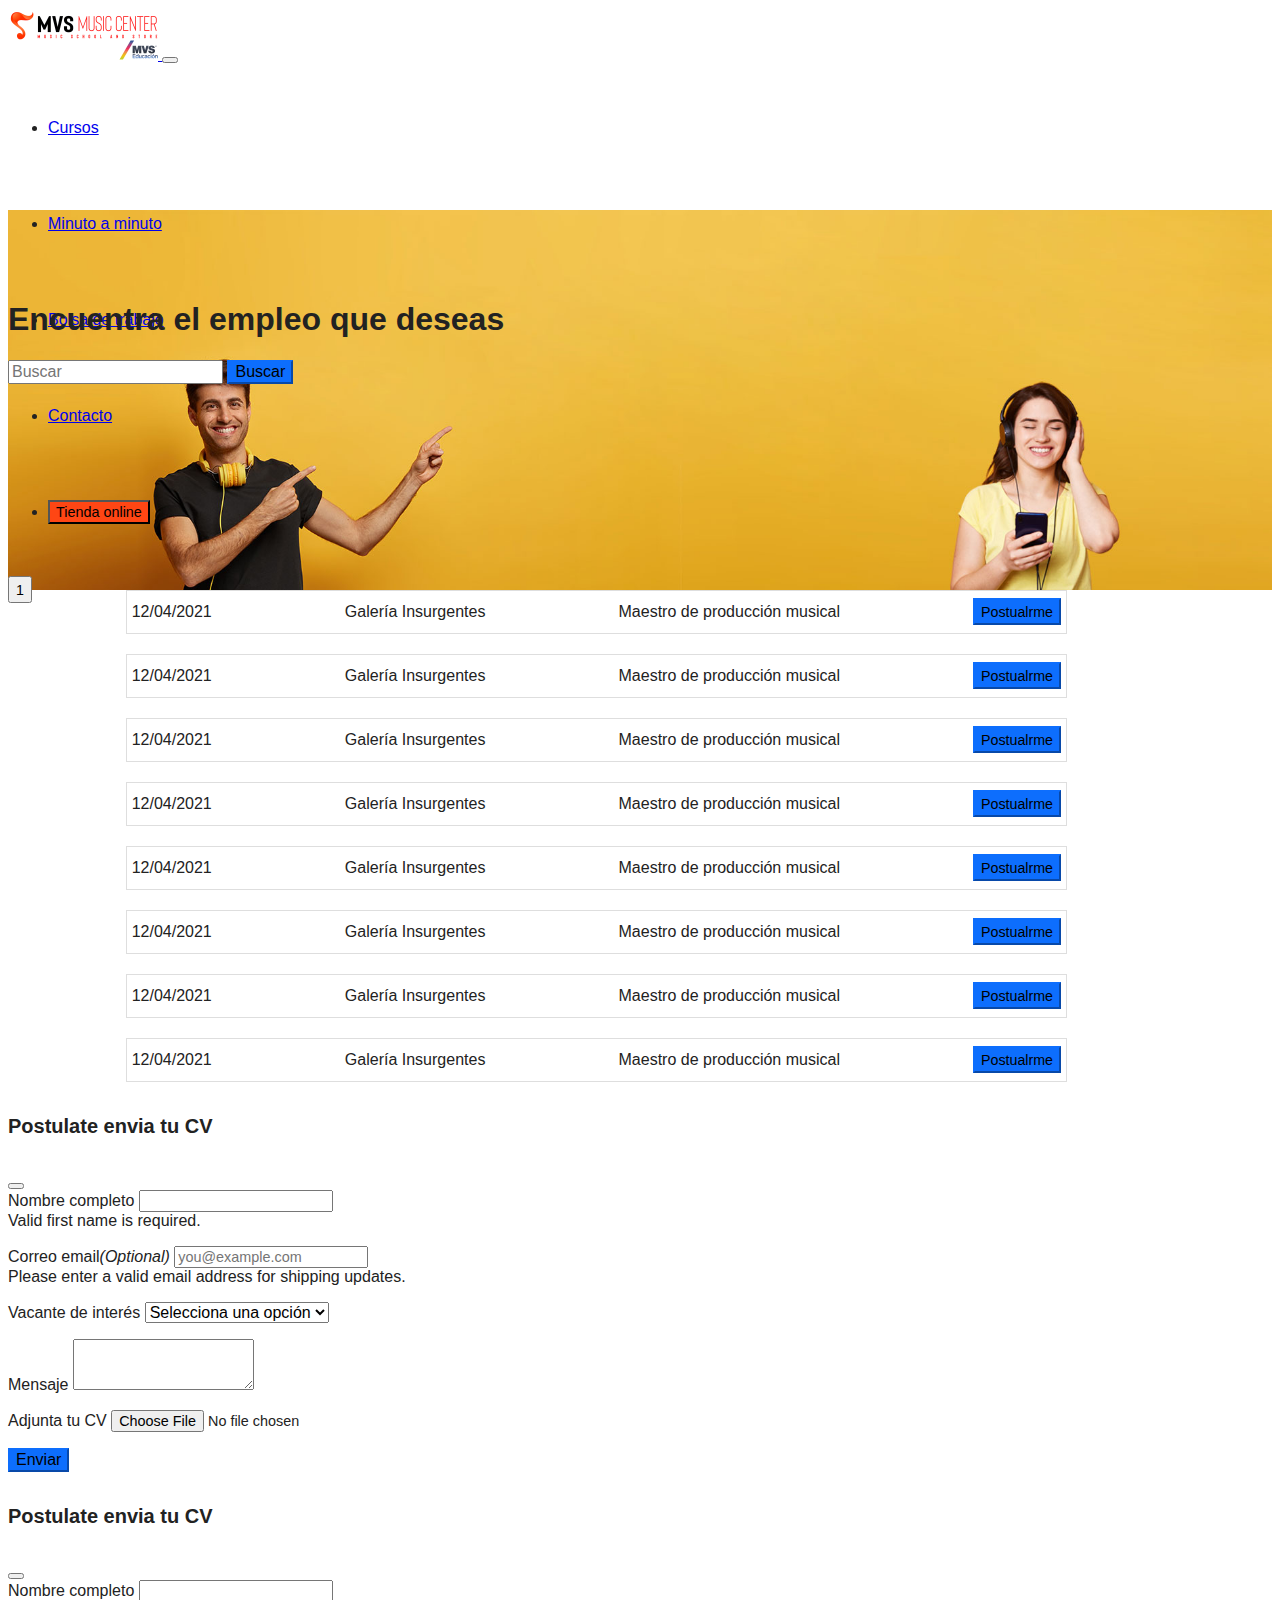
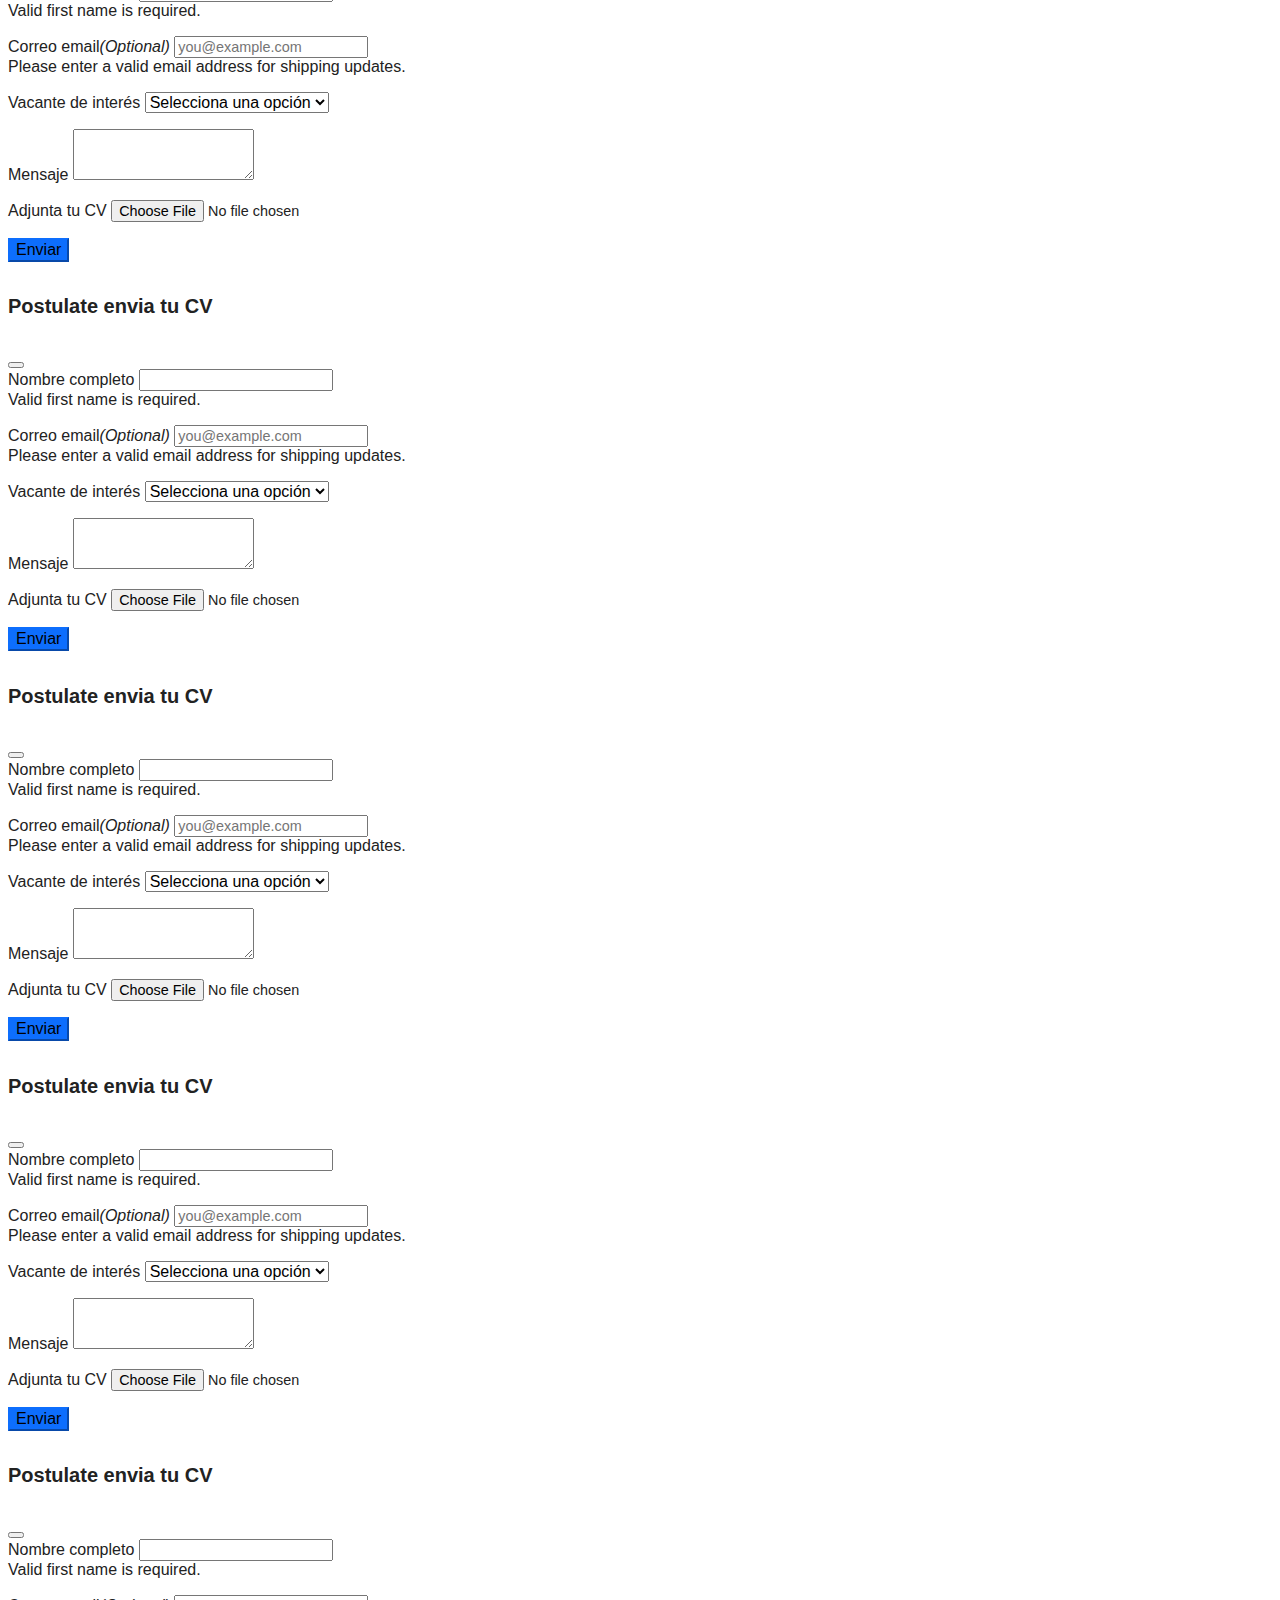
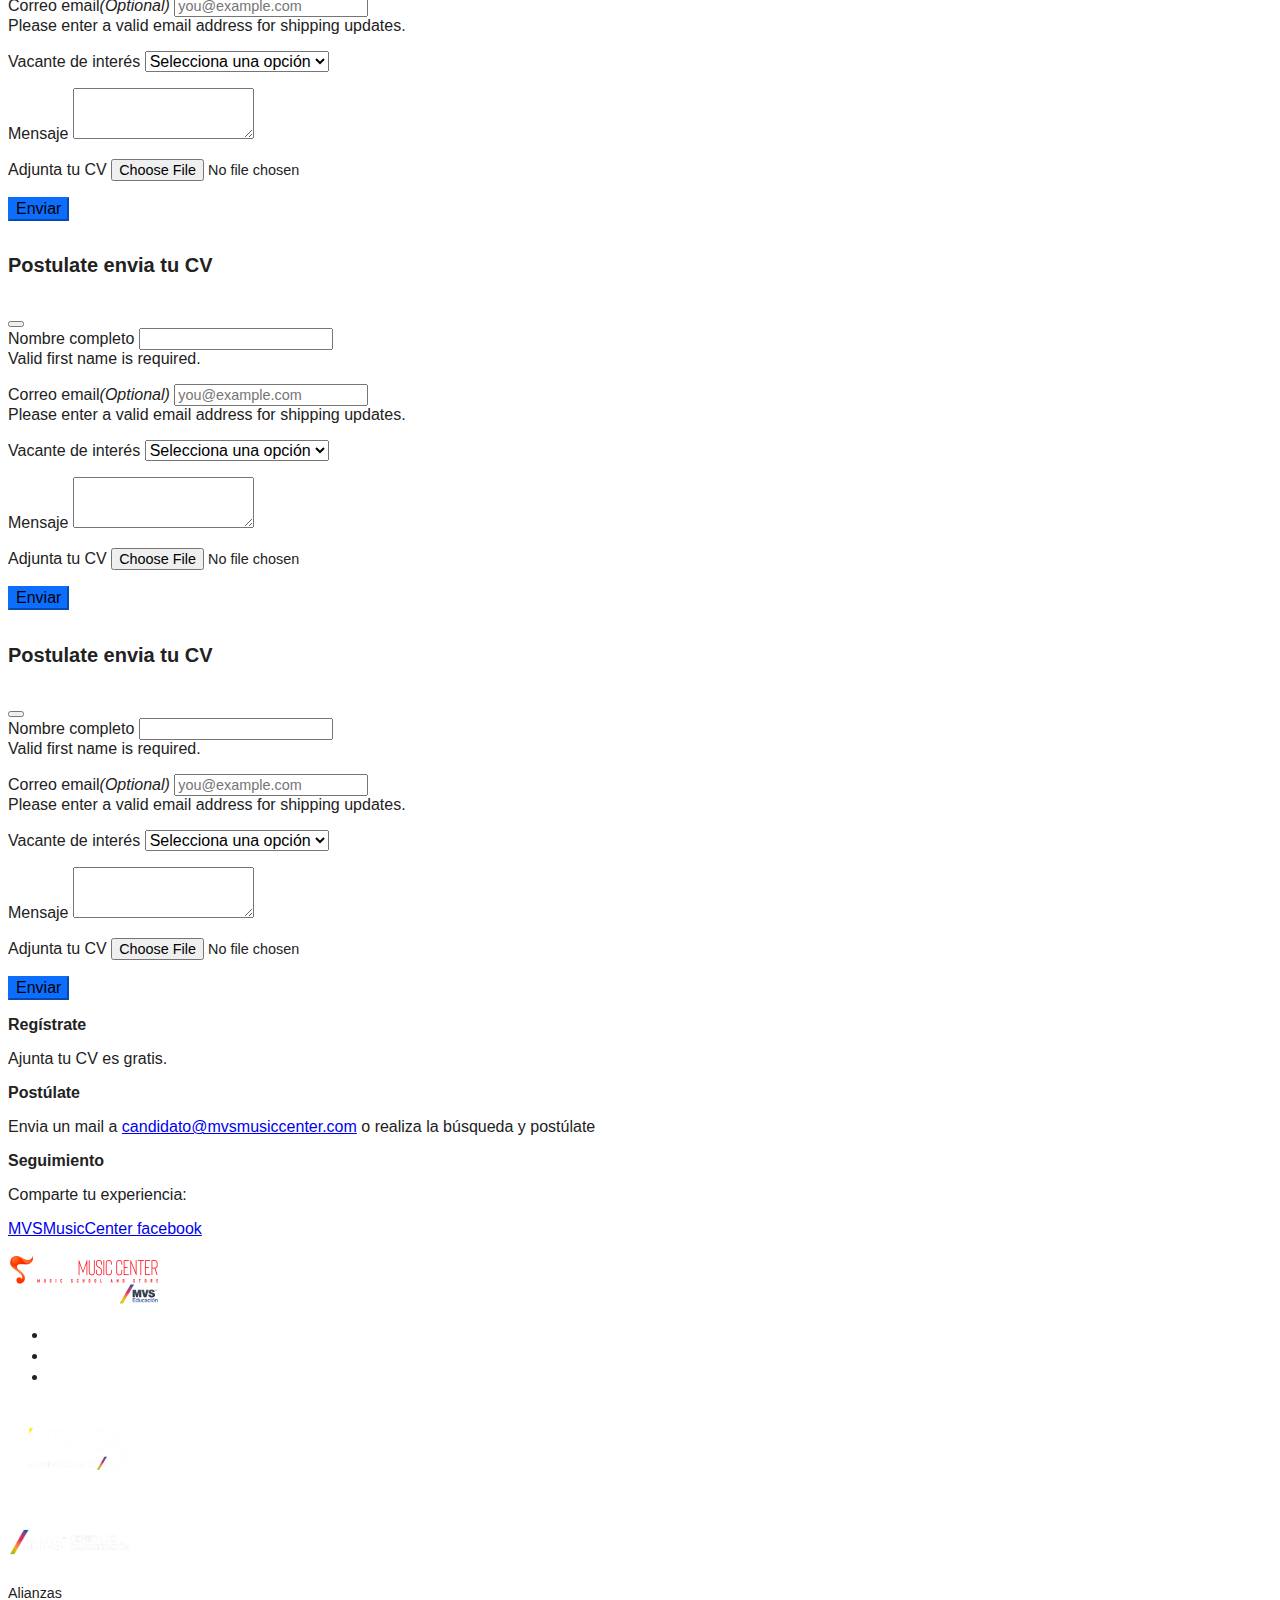
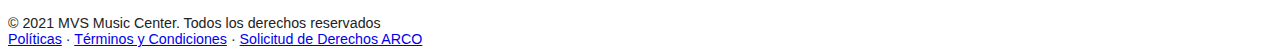
<file: src/html/bolsa-de-trabajo.html>
<!DOCTYPE html>
<html lang="es-mx">
<head>
    <meta charset="UTF-8">
    <meta http-equiv="X-UA-Compatible" content="IE=edge">
    <title>MVS Music Center</title>
    <meta name="description" content="">
    <meta name="author" content="">

    <!-- CSS
    –––––––––––––––––––––––––––––––––––––––––––––––––– -->
    <link href="https://cdn.jsdelivr.net/npm/bootstrap@5.1.0/dist/css/bootstrap.min.css" rel="stylesheet" integrity="sha384-KyZXEAg3QhqLMpG8r+8fhAXLRk2vvoC2f3B09zVXn8CA5QIVfZOJ3BCsw2P0p/We" crossorigin="anonymous">
    <link rel="stylesheet" href="../../css/styles.css">
    <!--Font icons-->
    <link rel="stylesheet" href="https://pro.fontawesome.com/releases/v5.10.0/css/all.css" integrity="sha384-AYmEC3Yw5cVb3ZcuHtOA93w35dYTsvhLPVnYs9eStHfGJvOvKxVfELGroGkvsg+p" crossorigin="anonymous"/>
    <!-- Favicon
    –––––––––––––––––––––––––––––––––––––––––––––––––– -->
    <link rel="icon" type="image/png" href="images/favicon.png">

    <!-- search engine -->
    <meta property="og:url" content="https://mvsmusiccenter.com/" id="og_url" />
    <meta property="og:title" content="MVS Music Center" id="og_title" />
    <meta property="og:image" content="https://mvsmusiccenter.com/wp-content/uploads/2021/06/rapid-rockstar-1-verano.jpg" id="og_image" />
    <meta property="og:description" content="¡Diviértete aprendiendo música! - Apto para todas las edades" id="og_desc" />
    <meta property="og:type" content="website"  id="og_type" />
    <meta name="title" content="MVS Music Center"  id="goo_title" />
    <meta name="description" content="¡Diviértete aprendiendo música! - Apto para todas las edades"  id="goo_desc" />
    <meta name="language" content="es-mx"  id="goo_lang" />
    <meta name="identifier-url" content="https://mvsmusiccenter.com/"  id="goo_url" />
    <meta name="robots" content="all"  id="goo_robot" />
    <meta name="date" content="2020-04-02 6:00:00"  id="goo_date" />
    <meta name="keywords" content="escuela de música, aprende a tocar guitarra, escuela de musica en la ciudad de mexico, aprende musica online, cursos de guitarra, cursos de saxofon, cursos de piano, cursos de pintura, cursos de producción musical, cursos de canto, escuela de música de mvs, mvs music center"  id="goo_kw" />
</head>
<body>
    <header>
        <!-- Navigation-->
        <nav class="navbar navbar-expand-lg navbar-light fixed-top shadow-sm bg-light shadow-lg" id="mainNav">
            <div class="container px-5">
                <a class="navbar-brand fw-bold" href="./../../index.html">
                    <img src="../images/logo-black.png" alt="" class="header__logo">
                </a>
                <button class="navbar-toggler" type="button" data-bs-toggle="collapse" data-bs-target="#navbarResponsive" aria-controls="navbarResponsive" aria-expanded="false" aria-label="Toggle navigation">
                    <i class="fas fa-bars"></i>
                </button>
                <div class="collapse navbar-collapse" id="navbarResponsive">
                    <ul class="navbar-nav ms-auto me-4 my-3 my-lg-0">
                        <li class="nav-item px-2">
                            <a class="nav-link" href="./cursos.html">Cursos</a>
                        </li>
                        <li class="nav-item px-2">
                            <a class="nav-link" href="./minuto-a-minuto.html">Minuto a minuto</a>
                        </li>
                        <li class="nav-item px-2">
                            <a class="nav-link" href="bolsa-de-trabajo.html">Bolsa de trabajo</a>
                        </li>
                        <li class="nav-item px-2">
                            <a class="nav-link" href="contacto.html">Contacto</a>
                        </li>
                        <li class="nav-item px-2">
                            <a href="https://mvsmusiccenterstore.com/" target="_blank">
                                <button class="btn btn__orange rounded-pill px-3 mb-2 mb-lg-0 text-white" data-bs-toggle="modal" data-bs-target="#feedbackModal">
                                    <span class="d-flex align-items-center">
                                        <span class="small">Tienda online</span>
                                    </span>
                                </button>
                            </a>
                        </li>
                    </ul>
                    <a href="./carrito.html">
                        <button class="btn px-3 mb-2 mb-lg-0 text-dark" data-bs-toggle="modal" data-bs-target="#feedbackModal">
                            <span class="d-flex align-items-center">
                                <i class="fas fa-shopping-bag"></i>
                                <span class="small">1</span>
                            </span>
                        </button>
                    </a>
                </div>
            </div>
        </nav>
    </header>

    <div class="position-relative masthead">
        <div class="row justify-content-center">
            <div class="col-md-6 col-sm-12">
                <div class="text-center text-white mt-7">
                    <!-- Page heading-->
                    <h1 class="mb-5">Encuentra el empleo que deseas</h1>
                    <!-- search-->
                    <form class="d-flex">
                        <input class="form-control me-2" type="search" placeholder="Buscar" aria-label="Search">
                        <button class="btn btn-primary btn-lg disabled" id="submitButton" type="submit">Buscar</button>
                    </form>
                </div>
            </div>
        </div>
    </div>

    <main>
    <!--list jobs-->
    <div class="container mt-5">
         <section class="features-icons text-center">
            <div class="container">
                <div class="row">
                    <!--table-->
                    <div class="table">
                        <div class="cell">
                            <div class="td">12/04/2021</div>
                            <div class="td">Galería Insurgentes</div>
                            <div class="td">Maestro de producción musical</div>
                            <div class="td">
                                <button class="btn btn-primary rounded-pill px-3 mb-2 mb-lg-0" data-bs-toggle="modal" data-bs-target="#modal1">
                                    <span class="d-flex align-items-center">
                                        <i class="fas fa-check"></i>
                                        <span class="small">Postualrme</span>
                                    </span>
                                </button>
                            </div>
                        </div>

                        <div class="cell">
                            <div class="td">12/04/2021</div>
                            <div class="td">Galería Insurgentes</div>
                            <div class="td">Maestro de producción musical</div>
                            <div class="td">
                                <button class="btn btn-primary rounded-pill px-3 mb-2 mb-lg-0" data-bs-toggle="modal" data-bs-target="#modal2">
                                    <span class="d-flex align-items-center">
                                        <i class="fas fa-check"></i>
                                        <span class="small">Postualrme</span>
                                    </span>
                                </button>
                            </div>
                        </div>

                        <div class="cell">
                            <div class="td">12/04/2021</div>
                            <div class="td">Galería Insurgentes</div>
                            <div class="td">Maestro de producción musical</div>
                            <div class="td">
                                <button class="btn btn-primary rounded-pill px-3 mb-2 mb-lg-0" data-bs-toggle="modal" data-bs-target="#modal3">
                                    <span class="d-flex align-items-center">
                                        <i class="fas fa-check"></i>
                                        <span class="small">Postualrme</span>
                                    </span>
                                </button>
                            </div>
                        </div>

                        <div class="cell">
                            <div class="td">12/04/2021</div>
                            <div class="td">Galería Insurgentes</div>
                            <div class="td">Maestro de producción musical</div>
                            <div class="td">
                                <button class="btn btn-primary rounded-pill px-3 mb-2 mb-lg-0" data-bs-toggle="modal" data-bs-target="#modal4">
                                    <span class="d-flex align-items-center">
                                        <i class="fas fa-check"></i>
                                        <span class="small">Postualrme</span>
                                    </span>
                                </button>
                            </div>
                        </div>

                        <div class="cell">
                            <div class="td">12/04/2021</div>
                            <div class="td">Galería Insurgentes</div>
                            <div class="td">Maestro de producción musical</div>
                            <div class="td">
                                <button class="btn btn-primary rounded-pill px-3 mb-2 mb-lg-0" data-bs-toggle="modal" data-bs-target="#modal5">
                                    <span class="d-flex align-items-center">
                                        <i class="fas fa-check"></i>
                                        <span class="small">Postualrme</span>
                                    </span>
                                </button>
                            </div>
                        </div>

                        <div class="cell">
                            <div class="td">12/04/2021</div>
                            <div class="td">Galería Insurgentes</div>
                            <div class="td">Maestro de producción musical</div>
                            <div class="td">
                                <button class="btn btn-primary rounded-pill px-3 mb-2 mb-lg-0" data-bs-toggle="modal" data-bs-target="#modal6">
                                    <span class="d-flex align-items-center">
                                        <i class="fas fa-check"></i>
                                        <span class="small">Postualrme</span>
                                    </span>
                                </button>
                            </div>
                        </div>

                        <div class="cell">
                            <div class="td">12/04/2021</div>
                            <div class="td">Galería Insurgentes</div>
                            <div class="td">Maestro de producción musical</div>
                            <div class="td">
                                <button class="btn btn-primary rounded-pill px-3 mb-2 mb-lg-0" data-bs-toggle="modal" data-bs-target="#modal7">
                                    <span class="d-flex align-items-center">
                                        <i class="fas fa-check"></i>
                                        <span class="small">Postualrme</span>
                                    </span>
                                </button>
                            </div>
                        </div>

                        <div class="cell">
                            <div class="td">12/04/2021</div>
                            <div class="td">Galería Insurgentes</div>
                            <div class="td">Maestro de producción musical</div>
                            <div class="td">
                                <button class="btn btn-primary rounded-pill px-3 mb-2 mb-lg-0" data-bs-toggle="modal" data-bs-target="#modal8">
                                    <span class="d-flex align-items-center">
                                        <i class="fas fa-check"></i>
                                        <span class="small">Postualrme</span>
                                    </span>
                                </button>
                            </div>
                        </div>
                    </div>
                    <!--end table-->
                </div>
                <!-- Modal 1-->
                <div class="modal fade" id="modal1" data-bs-backdrop="static" data-bs-keyboard="false" tabindex="-1" aria-labelledby="modal1" aria-hidden="true">
                <div class="modal-dialog">
                    <div class="modal-content">
                    <div class="modal-header">
                        <h5 class="modal-title" id="staticBackdropLabel">Postulate envia tu CV</h5>
                        <button type="button" class="btn-close" data-bs-dismiss="modal" aria-label="Close"></button>
                    </div>
                    <div class="modal-body">
                        <form class="text-start">
                            <div class="mb-3">
                                <label for="firstName" class="form-label">Nombre completo</label>
                                <input type="text" class="form-control" id="firstName" placeholder="" value="" required="">
                                <div class="invalid-feedback">
                                    Valid first name is required.
                                </div>
                            </div>
                            <div class="mb-3">
                                <label for="email" class="form-label">Correo email<span class="text-muted">(Optional)</span></label>
                                <input type="email" class="form-control" id="email" placeholder="you@example.com">
                                <div class="invalid-feedback">
                                    Please enter a valid email address for shipping updates.
                                </div>
                            </div>
                            <div class="mb-3">
                                <label for="exampleFormControlTextarea1" class="form-label">Vacante de interés</label>
                                <select class="form-select" aria-label="Default select example">
                                    <option selected>Selecciona una opción</option>
                                    <option value="1">Trabajo 1</option>
                                    <option value="2">Trabajo 2</option>
                                    <option value="3">Trabajo 3</option>
                                </select>
                            </div>
                            <div class="mb-3">
                                <label for="exampleFormControlTextarea1" class="form-label">Mensaje</label>
                                <textarea class="form-control" id="exampleFormControlTextarea1" rows="3"></textarea>
                            </div>
                            <div class="mb-3">
                                <label for="formFileSm" class="form-label">Adjunta tu CV</label>
                                <input class="form-control form-control-sm" id="formFileSm" type="file">
                            </div>
                            <button type="submit" class="btn btn-primary">Enviar</button>
                        </form>
                    </div>
                    </div>
                </div>
                </div>
                <!-- Modal 2-->
                <div class="modal fade" id="modal2" data-bs-backdrop="static" data-bs-keyboard="false" tabindex="-1" aria-labelledby="modal2" aria-hidden="true">
                <div class="modal-dialog">
                    <div class="modal-content">
                    <div class="modal-header">
                        <h5 class="modal-title" id="staticBackdropLabel">Postulate envia tu CV</h5>
                        <button type="button" class="btn-close" data-bs-dismiss="modal" aria-label="Close"></button>
                    </div>
                    <div class="modal-body">
                        <form class="text-start">
                            <div class="mb-3">
                                <label for="firstName" class="form-label">Nombre completo</label>
                                <input type="text" class="form-control" id="firstName" placeholder="" value="" required="">
                                <div class="invalid-feedback">
                                    Valid first name is required.
                                </div>
                            </div>
                            <div class="mb-3">
                                <label for="email" class="form-label">Correo email<span class="text-muted">(Optional)</span></label>
                                <input type="email" class="form-control" id="email" placeholder="you@example.com">
                                <div class="invalid-feedback">
                                    Please enter a valid email address for shipping updates.
                                </div>
                            </div>
                            <div class="mb-3">
                                <label for="exampleFormControlTextarea1" class="form-label">Vacante de interés</label>
                                <select class="form-select" aria-label="Default select example">
                                    <option selected>Selecciona una opción</option>
                                    <option value="1">Trabajo 1</option>
                                    <option value="2">Trabajo 2</option>
                                    <option value="3">Trabajo 3</option>
                                </select>
                            </div>
                            <div class="mb-3">
                                <label for="exampleFormControlTextarea1" class="form-label">Mensaje</label>
                                <textarea class="form-control" id="exampleFormControlTextarea1" rows="3"></textarea>
                            </div>
                            <div class="mb-3">
                                <label for="formFileSm" class="form-label">Adjunta tu CV</label>
                                <input class="form-control form-control-sm" id="formFileSm" type="file">
                            </div>
                            <button type="submit" class="btn btn-primary">Enviar</button>
                        </form>
                    </div>
                    </div>
                </div>
                </div>
                <!-- Modal 3-->
                <div class="modal fade" id="modal3" data-bs-backdrop="static" data-bs-keyboard="false" tabindex="-1" aria-labelledby="modal3" aria-hidden="true">
                <div class="modal-dialog">
                    <div class="modal-content">
                    <div class="modal-header">
                        <h5 class="modal-title" id="staticBackdropLabel">Postulate envia tu CV</h5>
                        <button type="button" class="btn-close" data-bs-dismiss="modal" aria-label="Close"></button>
                    </div>
                    <div class="modal-body">
                        <form class="text-start">
                            <div class="mb-3">
                                <label for="firstName" class="form-label">Nombre completo</label>
                                <input type="text" class="form-control" id="firstName" placeholder="" value="" required="">
                                <div class="invalid-feedback">
                                    Valid first name is required.
                                </div>
                            </div>
                            <div class="mb-3">
                                <label for="email" class="form-label">Correo email<span class="text-muted">(Optional)</span></label>
                                <input type="email" class="form-control" id="email" placeholder="you@example.com">
                                <div class="invalid-feedback">
                                    Please enter a valid email address for shipping updates.
                                </div>
                            </div>
                            <div class="mb-3">
                                <label for="exampleFormControlTextarea1" class="form-label">Vacante de interés</label>
                                <select class="form-select" aria-label="Default select example">
                                    <option selected>Selecciona una opción</option>
                                    <option value="1">Trabajo 1</option>
                                    <option value="2">Trabajo 2</option>
                                    <option value="3">Trabajo 3</option>
                                </select>
                            </div>
                            <div class="mb-3">
                                <label for="exampleFormControlTextarea1" class="form-label">Mensaje</label>
                                <textarea class="form-control" id="exampleFormControlTextarea1" rows="3"></textarea>
                            </div>
                            <div class="mb-3">
                                <label for="formFileSm" class="form-label">Adjunta tu CV</label>
                                <input class="form-control form-control-sm" id="formFileSm" type="file">
                            </div>
                            <button type="submit" class="btn btn-primary">Enviar</button>
                        </form>
                    </div>
                    </div>
                </div>
                </div>
                <!-- Modal 4-->
                <div class="modal fade" id="modal4" data-bs-backdrop="static" data-bs-keyboard="false" tabindex="-1" aria-labelledby="modal4" aria-hidden="true">
                <div class="modal-dialog">
                    <div class="modal-content">
                    <div class="modal-header">
                        <h5 class="modal-title" id="staticBackdropLabel">Postulate envia tu CV</h5>
                        <button type="button" class="btn-close" data-bs-dismiss="modal" aria-label="Close"></button>
                    </div>
                    <div class="modal-body">
                        <form class="text-start">
                            <div class="mb-3">
                                <label for="firstName" class="form-label">Nombre completo</label>
                                <input type="text" class="form-control" id="firstName" placeholder="" value="" required="">
                                <div class="invalid-feedback">
                                    Valid first name is required.
                                </div>
                            </div>
                            <div class="mb-3">
                                <label for="email" class="form-label">Correo email<span class="text-muted">(Optional)</span></label>
                                <input type="email" class="form-control" id="email" placeholder="you@example.com">
                                <div class="invalid-feedback">
                                    Please enter a valid email address for shipping updates.
                                </div>
                            </div>
                            <div class="mb-3">
                                <label for="exampleFormControlTextarea1" class="form-label">Vacante de interés</label>
                                <select class="form-select" aria-label="Default select example">
                                    <option selected>Selecciona una opción</option>
                                    <option value="1">Trabajo 1</option>
                                    <option value="2">Trabajo 2</option>
                                    <option value="3">Trabajo 3</option>
                                </select>
                            </div>
                            <div class="mb-3">
                                <label for="exampleFormControlTextarea1" class="form-label">Mensaje</label>
                                <textarea class="form-control" id="exampleFormControlTextarea1" rows="3"></textarea>
                            </div>
                            <div class="mb-3">
                                <label for="formFileSm" class="form-label">Adjunta tu CV</label>
                                <input class="form-control form-control-sm" id="formFileSm" type="file">
                            </div>
                            <button type="submit" class="btn btn-primary">Enviar</button>
                        </form>
                    </div>
                    </div>
                </div>
                </div>
                <!-- Modal 5-->
                <div class="modal fade" id="modal5" data-bs-backdrop="static" data-bs-keyboard="false" tabindex="-1" aria-labelledby="modal5" aria-hidden="true">
                <div class="modal-dialog">
                    <div class="modal-content">
                    <div class="modal-header">
                        <h5 class="modal-title" id="staticBackdropLabel">Postulate envia tu CV</h5>
                        <button type="button" class="btn-close" data-bs-dismiss="modal" aria-label="Close"></button>
                    </div>
                    <div class="modal-body">
                        <form class="text-start">
                            <div class="mb-3">
                                <label for="firstName" class="form-label">Nombre completo</label>
                                <input type="text" class="form-control" id="firstName" placeholder="" value="" required="">
                                <div class="invalid-feedback">
                                    Valid first name is required.
                                </div>
                            </div>
                            <div class="mb-3">
                                <label for="email" class="form-label">Correo email<span class="text-muted">(Optional)</span></label>
                                <input type="email" class="form-control" id="email" placeholder="you@example.com">
                                <div class="invalid-feedback">
                                    Please enter a valid email address for shipping updates.
                                </div>
                            </div>
                            <div class="mb-3">
                                <label for="exampleFormControlTextarea1" class="form-label">Vacante de interés</label>
                                <select class="form-select" aria-label="Default select example">
                                    <option selected>Selecciona una opción</option>
                                    <option value="1">Trabajo 1</option>
                                    <option value="2">Trabajo 2</option>
                                    <option value="3">Trabajo 3</option>
                                </select>
                            </div>
                            <div class="mb-3">
                                <label for="exampleFormControlTextarea1" class="form-label">Mensaje</label>
                                <textarea class="form-control" id="exampleFormControlTextarea1" rows="3"></textarea>
                            </div>
                            <div class="mb-3">
                                <label for="formFileSm" class="form-label">Adjunta tu CV</label>
                                <input class="form-control form-control-sm" id="formFileSm" type="file">
                            </div>
                            <button type="submit" class="btn btn-primary">Enviar</button>
                        </form>
                    </div>
                    </div>
                </div>
                </div>
                <!-- Modal 6-->
                <div class="modal fade" id="modal6" data-bs-backdrop="static" data-bs-keyboard="false" tabindex="-1" aria-labelledby="modal6" aria-hidden="true">
                <div class="modal-dialog">
                    <div class="modal-content">
                    <div class="modal-header">
                        <h5 class="modal-title" id="staticBackdropLabel">Postulate envia tu CV</h5>
                        <button type="button" class="btn-close" data-bs-dismiss="modal" aria-label="Close"></button>
                    </div>
                    <div class="modal-body">
                        <form class="text-start">
                            <div class="mb-3">
                                <label for="firstName" class="form-label">Nombre completo</label>
                                <input type="text" class="form-control" id="firstName" placeholder="" value="" required="">
                                <div class="invalid-feedback">
                                    Valid first name is required.
                                </div>
                            </div>
                            <div class="mb-3">
                                <label for="email" class="form-label">Correo email<span class="text-muted">(Optional)</span></label>
                                <input type="email" class="form-control" id="email" placeholder="you@example.com">
                                <div class="invalid-feedback">
                                    Please enter a valid email address for shipping updates.
                                </div>
                            </div>
                            <div class="mb-3">
                                <label for="exampleFormControlTextarea1" class="form-label">Vacante de interés</label>
                                <select class="form-select" aria-label="Default select example">
                                    <option selected>Selecciona una opción</option>
                                    <option value="1">Trabajo 1</option>
                                    <option value="2">Trabajo 2</option>
                                    <option value="3">Trabajo 3</option>
                                </select>
                            </div>
                            <div class="mb-3">
                                <label for="exampleFormControlTextarea1" class="form-label">Mensaje</label>
                                <textarea class="form-control" id="exampleFormControlTextarea1" rows="3"></textarea>
                            </div>
                            <div class="mb-3">
                                <label for="formFileSm" class="form-label">Adjunta tu CV</label>
                                <input class="form-control form-control-sm" id="formFileSm" type="file">
                            </div>
                            <button type="submit" class="btn btn-primary">Enviar</button>
                        </form>
                    </div>
                    </div>
                </div>
                </div>
                <!-- Modal 7-->
                <div class="modal fade" id="modal7" data-bs-backdrop="static" data-bs-keyboard="false" tabindex="-1" aria-labelledby="modal7" aria-hidden="true">
                <div class="modal-dialog">
                    <div class="modal-content">
                    <div class="modal-header">
                        <h5 class="modal-title" id="staticBackdropLabel">Postulate envia tu CV</h5>
                        <button type="button" class="btn-close" data-bs-dismiss="modal" aria-label="Close"></button>
                    </div>
                    <div class="modal-body">
                        <form class="text-start">
                            <div class="mb-3">
                                <label for="firstName" class="form-label">Nombre completo</label>
                                <input type="text" class="form-control" id="firstName" placeholder="" value="" required="">
                                <div class="invalid-feedback">
                                    Valid first name is required.
                                </div>
                            </div>
                            <div class="mb-3">
                                <label for="email" class="form-label">Correo email<span class="text-muted">(Optional)</span></label>
                                <input type="email" class="form-control" id="email" placeholder="you@example.com">
                                <div class="invalid-feedback">
                                    Please enter a valid email address for shipping updates.
                                </div>
                            </div>
                            <div class="mb-3">
                                <label for="exampleFormControlTextarea1" class="form-label">Vacante de interés</label>
                                <select class="form-select" aria-label="Default select example">
                                    <option selected>Selecciona una opción</option>
                                    <option value="1">Trabajo 1</option>
                                    <option value="2">Trabajo 2</option>
                                    <option value="3">Trabajo 3</option>
                                </select>
                            </div>
                            <div class="mb-3">
                                <label for="exampleFormControlTextarea1" class="form-label">Mensaje</label>
                                <textarea class="form-control" id="exampleFormControlTextarea1" rows="3"></textarea>
                            </div>
                            <div class="mb-3">
                                <label for="formFileSm" class="form-label">Adjunta tu CV</label>
                                <input class="form-control form-control-sm" id="formFileSm" type="file">
                            </div>
                            <button type="submit" class="btn btn-primary">Enviar</button>
                        </form>
                    </div>
                    </div>
                </div>
                </div>
                <!-- Modal 8-->
                <div class="modal fade" id="modal8" data-bs-backdrop="static" data-bs-keyboard="false" tabindex="-1" aria-labelledby="modal8" aria-hidden="true">
                <div class="modal-dialog">
                    <div class="modal-content">
                    <div class="modal-header">
                        <h5 class="modal-title" id="staticBackdropLabel">Postulate envia tu CV</h5>
                        <button type="button" class="btn-close" data-bs-dismiss="modal" aria-label="Close"></button>
                    </div>
                    <div class="modal-body">
                        <form class="text-start">
                            <div class="mb-3">
                                <label for="firstName" class="form-label">Nombre completo</label>
                                <input type="text" class="form-control" id="firstName" placeholder="" value="" required="">
                                <div class="invalid-feedback">
                                    Valid first name is required.
                                </div>
                            </div>
                            <div class="mb-3">
                                <label for="email" class="form-label">Correo email<span class="text-muted">(Optional)</span></label>
                                <input type="email" class="form-control" id="email" placeholder="you@example.com">
                                <div class="invalid-feedback">
                                    Please enter a valid email address for shipping updates.
                                </div>
                            </div>
                            <div class="mb-3">
                                <label for="exampleFormControlTextarea1" class="form-label">Vacante de interés</label>
                                <select class="form-select" aria-label="Default select example">
                                    <option selected>Selecciona una opción</option>
                                    <option value="1">Trabajo 1</option>
                                    <option value="2">Trabajo 2</option>
                                    <option value="3">Trabajo 3</option>
                                </select>
                            </div>
                            <div class="mb-3">
                                <label for="exampleFormControlTextarea1" class="form-label">Mensaje</label>
                                <textarea class="form-control" id="exampleFormControlTextarea1" rows="3"></textarea>
                            </div>
                            <div class="mb-3">
                                <label for="formFileSm" class="form-label">Adjunta tu CV</label>
                                <input class="form-control form-control-sm" id="formFileSm" type="file">
                            </div>
                            <button type="submit" class="btn btn-primary">Enviar</button>
                        </form>
                    </div>
                    </div>
                </div>
                </div>

            </div>
        </section>

        <section class="features-icons text-center">
            <div class="container">
                <div class="row mb-5">
                    <div class="col-lg-4">
                        <div class="features-icons-item mx-auto mb-5 mb-lg-0 mb-lg-3">
                            <div class="features-icons-icon">
                                <i class="far fa-pencil text-orange mb-2"></i>
                            </div>
                            <h3>Regístrate</h3>
                            <p class="lead mb-0">Ajunta tu CV es gratis.</p>
                        </div>
                    </div>
                    <div class="col-lg-4">
                        <div class="features-icons-item mx-auto mb-5 mb-lg-0 mb-lg-3">
                            <div class="features-icons-icon">
                                <i class="far fa-paper-plane text-orange mb-2"></i>
                            </div>
                            <h3>Postúlate</h3>
                            <p class="lead mb-0">Envia un mail a <a href="mailto:candidato@mvsmusiccenter.com">candidato@mvsmusiccenter.com</a> o realiza la búsqueda y postúlate</p>
                        </div>
                    </div>
                    <div class="col-lg-4">
                        <div class="features-icons-item mx-auto mb-0 mb-lg-3">
                            <div class="features-icons-icon">
                                <i class="far fa-thumbs-up text-orange mb-2"></i>
                            </div>
                            <h3>Seguimiento</h3>
                            <p class="lead mb-0">Comparte tu experiencia:</p>
                            <p class="lead mb-0"><a href="https://www.facebook.com/MVSMusicCenter" target="_blank">MVSMusicCenter facebook</a></p>
                        </div>
                    </div>
                </div>
            </div>
        </section>

    </div>
        
    </main>
    <!-- Masthead-->
    
    <footer class="bg-black text-center py-5">
        <div class="row grid">
            <div class="col-sm-12 col-lg-6 mb-5 ">
                <img src="../images/logo-1.png" alt="" class="footer__logo">
            </div>
            <div class="col-sm-12 col-lg-6">
                <ul class="nav justify-content-center">
                    <li class="ms-5 ms">
                        <a class="text-primary" href="https://www.facebook.com/MVSMusicCenter" target="_blank">
                            <i class="fab fa-facebook-f"></i>
                        </a>
                    </li>
                    <li class="ms-5">
                        <a class="text-danger" href="https://www.youtube.com/channel/UCeNynFtdToeWKE1OKtmdxcQ" target="_blank">
                            <i class="fab fa-youtube"></i>
                        </a>
                    </li>
                    <li class="ms-5 ">
                        <a class="text-white" href="https://www.instagram.com/mvs_music_center/" target="_blank">
                            <i class="fab fa-instagram"></i>
                        </a>
                    </li>
                </ul>
                <div class="d-flex justify-content-center px-5 mt-5">
                    <div class="uteca">
                        <img src="../images/logo-uteca-mvs-white.png" alt="UTECA - La Universidad de MVS" class="grupomvs1 ms-5 ms">
                    </div>
                    <div class="centrodecapacitacion">
                        <img src="../images/centro-capacitacion-mvs-white.png" alt="Centro de Capacitación MVS" class="grupomvs2 ms-5 ms">
                    </div>
                </div>
                <p class="text-white small">Alianzas</p>
            </div>
        </div>
        <div class="container px-5">
            <div class="text-white-50 small">
                <div class="mb-2">© 2021 MVS Music Center. Todos los derechos reservados</div>
                <a href="#!" class="text-white-50">Políticas</a>
                <span class="mx-1">·</span>
                <a href="#!" class="text-white-50">Términos y Condiciones</a>
                <span class="mx-1">·</span>
                <a href="#!" class="text-white-50">Solicitud de Derechos ARCO</a>
            </div>
        </div>
    </footer>
    
    <!--js-->
    <script src="https://cdn.jsdelivr.net/npm/bootstrap@5.1.0/dist/js/bootstrap.bundle.min.js" integrity="sha384-U1DAWAznBHeqEIlVSCgzq+c9gqGAJn5c/t99JyeKa9xxaYpSvHU5awsuZVVFIhvj" crossorigin="anonymous"></script>
</body>
</html>
</file>
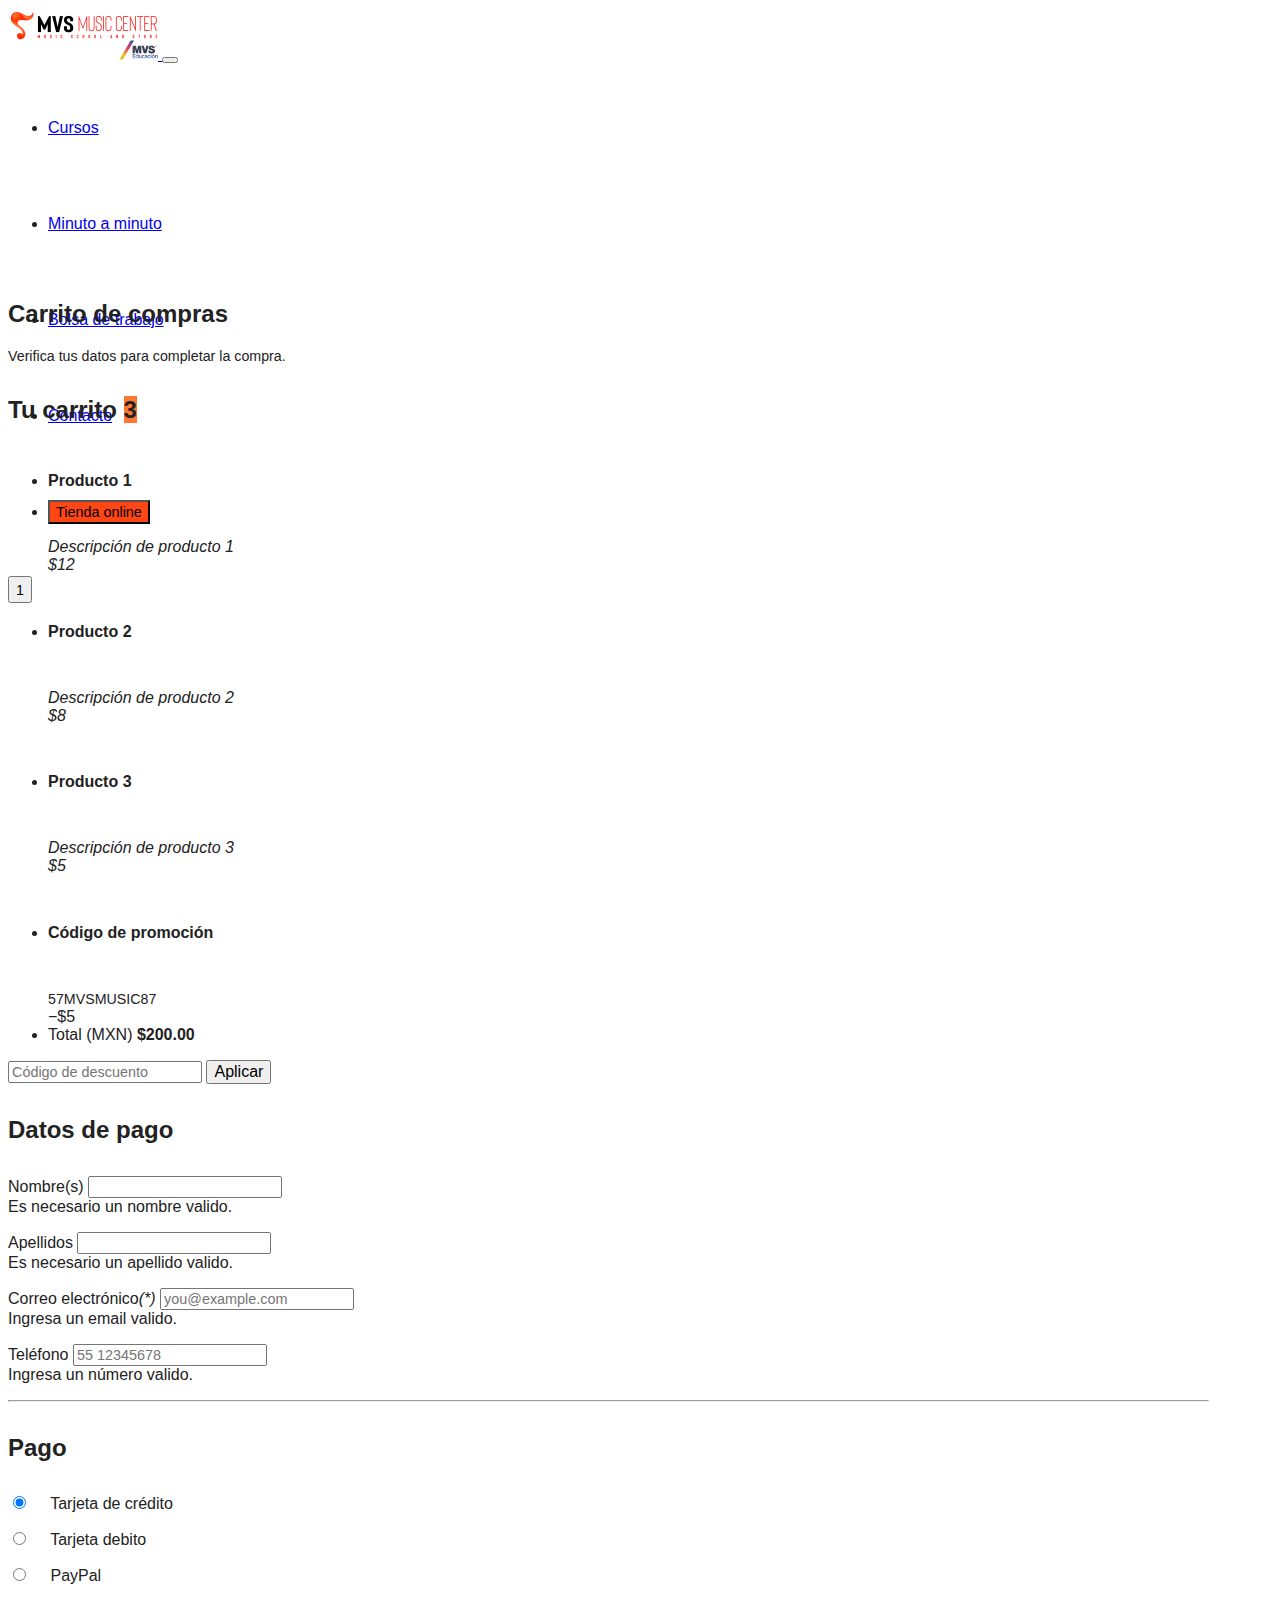
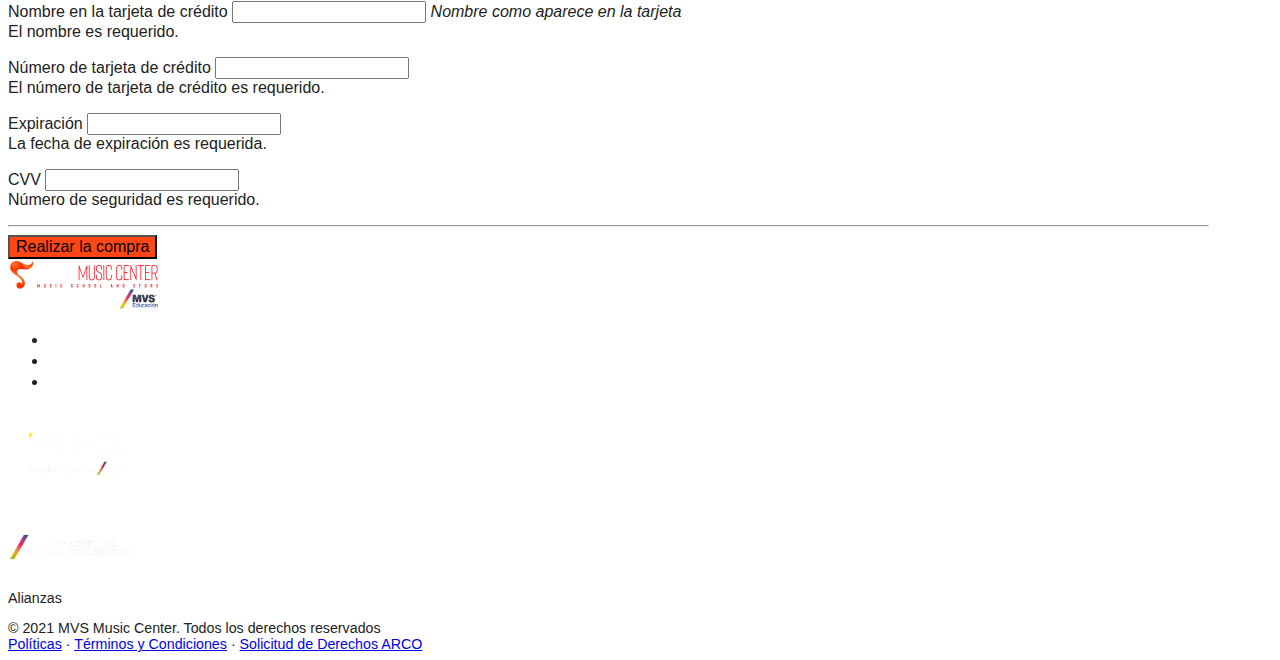
<file: src/html/carrito.html>
<!DOCTYPE html>
<html lang="en">
<head>
    <meta charset="UTF-8">
    <meta http-equiv="X-UA-Compatible" content="IE=edge">
    <title>MVS Music Center</title>
    <meta name="description" content="">
    <meta name="author" content="">

    <!-- CSS
    –––––––––––––––––––––––––––––––––––––––––––––––––– -->
    <link href="https://cdn.jsdelivr.net/npm/bootstrap@5.1.0/dist/css/bootstrap.min.css" rel="stylesheet" integrity="sha384-KyZXEAg3QhqLMpG8r+8fhAXLRk2vvoC2f3B09zVXn8CA5QIVfZOJ3BCsw2P0p/We" crossorigin="anonymous">
    <link rel="stylesheet" href="../../css/styles.css">
    <!--Font icons-->
    <link rel="stylesheet" href="https://pro.fontawesome.com/releases/v5.10.0/css/all.css" integrity="sha384-AYmEC3Yw5cVb3ZcuHtOA93w35dYTsvhLPVnYs9eStHfGJvOvKxVfELGroGkvsg+p" crossorigin="anonymous"/>
    <!-- Favicon
    –––––––––––––––––––––––––––––––––––––––––––––––––– -->
    <link rel="icon" type="image/png" href="images/favicon.png">

    <!-- search engine -->
    <meta property="og:url" content="https://mvsmusiccenter.com/" id="og_url" />
    <meta property="og:title" content="MVS Music Center" id="og_title" />
    <meta property="og:image" content="https://mvsmusiccenter.com/wp-content/uploads/2021/06/rapid-rockstar-1-verano.jpg" id="og_image" />
    <meta property="og:description" content="¡Diviértete aprendiendo música! - Apto para todas las edades" id="og_desc" />
    <meta property="og:type" content="website"  id="og_type" />
    <meta name="title" content="MVS Music Center"  id="goo_title" />
    <meta name="description" content="¡Diviértete aprendiendo música! - Apto para todas las edades"  id="goo_desc" />
    <meta name="language" content="es-mx"  id="goo_lang" />
    <meta name="identifier-url" content="https://mvsmusiccenter.com/"  id="goo_url" />
    <meta name="robots" content="all"  id="goo_robot" />
    <meta name="date" content="2020-04-02 6:00:00"  id="goo_date" />
    <meta name="keywords" content="escuela de música, aprende a tocar guitarra, escuela de musica en la ciudad de mexico, aprende musica online, cursos de guitarra, cursos de saxofon, cursos de piano, cursos de pintura, cursos de producción musical, cursos de canto, escuela de música de mvs, mvs music center"  id="goo_kw" />
</head>
<body>
    <header>
        <!-- Navigation-->
        <nav class="navbar navbar-expand-lg navbar-light fixed-top shadow-sm bg-light shadow-lg" id="mainNav">
            <div class="container px-5">
                <a class="navbar-brand fw-bold" href="./../../index.html">
                    <img src="../images/logo-black.png" alt="" class="header__logo">
                </a>
                <button class="navbar-toggler" type="button" data-bs-toggle="collapse" data-bs-target="#navbarResponsive" aria-controls="navbarResponsive" aria-expanded="false" aria-label="Toggle navigation">
                    <i class="fas fa-bars"></i>
                </button>
                <div class="collapse navbar-collapse" id="navbarResponsive">
                    <ul class="navbar-nav ms-auto me-4 my-3 my-lg-0">
                        <li class="nav-item px-2">
                            <a class="nav-link" href="./cursos.html">Cursos</a>
                        </li>
                        <li class="nav-item px-2">
                            <a class="nav-link" href="./minuto-a-minuto.html">Minuto a minuto</a>
                        </li>
                        <li class="nav-item px-2">
                            <a class="nav-link" href="./bolsa-de-trabajo.html">Bolsa de trabajo</a>
                        </li>
                        <li class="nav-item px-2">
                            <a class="nav-link" href="contacto.html">Contacto</a>
                        </li>
                        <li class="nav-item px-2">
                            <a href="https://mvsmusiccenterstore.com/" target="_blank">
                                <button class="btn btn__orange rounded-pill px-3 mb-2 mb-lg-0 text-white" data-bs-toggle="modal" data-bs-target="#feedbackModal">
                                    <span class="d-flex align-items-center">
                                        <span class="small">Tienda online</span>
                                    </span>
                                </button>
                            </a>
                        </li>
                    </ul>
                    <a href="carrito.html">
                        <button class="btn px-3 mb-2 mb-lg-0 text-dark" data-bs-toggle="modal" data-bs-target="#feedbackModal">
                            <span class="d-flex align-items-center">
                                <i class="fas fa-shopping-bag"></i>
                                <span class="small">1</span>
                            </span>
                        </button>
                    </a>
                </div>
            </div>
        </nav>
    </header>

    <main>
        <div class="container mt-7 mt-5 mb-5">
           <h2 class="title">Carrito de compras</h2>
            <p class="fw-normal description small">Verifica tus datos para completar la compra.</p>
            <div class="row g-5">
                <div class="col-ms-5 col-lg-4 order-md-last">
                    <h4 class="d-flex justify-content-between align-items-center mb-3">
                        <span class="text-dark">Tu carrito</span>
                        <span class="badge btn__orange--sub rounded-pill">3</span>
                    </h4>
                    <ul class="list-group mb-3">
                        <li class="list-group-item d-flex justify-content-between lh-sm">
                            <div>
                            <h6 class="my-0">Producto 1</h6>
                            <small class="text-muted">Descripción de producto 1</small>
                            </div>
                            <span class="text-muted">$12</span>
                        </li>
                        <li class="list-group-item d-flex justify-content-between lh-sm">
                            <div>
                            <h6 class="my-0">Producto 2</h6>
                            <small class="text-muted">Descripción de producto 2</small>
                            </div>
                            <span class="text-muted">$8</span>
                        </li>
                        <li class="list-group-item d-flex justify-content-between lh-sm">
                            <div>
                            <h6 class="my-0">Producto 3</h6>
                            <small class="text-muted">Descripción de producto 3</small>
                            </div>
                            <span class="text-muted">$5</span>
                        </li>
                        <li class="list-group-item d-flex justify-content-between bg-light">
                            <div class="text-success">
                            <h6 class="my-0">Código de promoción</h6>
                            <small>57MVSMUSIC87</small>
                            </div>
                            <span class="text-success">−$5</span>
                        </li>
                        <li class="list-group-item d-flex justify-content-between">
                            <span>Total (MXN)</span>
                            <strong>$200.00</strong>
                        </li>
                    </ul>

                    <form class="card p-2">
                        <div class="input-group">
                            <input type="text" class="form-control" placeholder="Código de descuento">
                            <button type="submit" class="btn btn-secondary">Aplicar</button>
                        </div>
                    </form>
                </div>
                <div class="col-ms-7 col-lg-8">
                    <h4 class="mb-3">Datos de pago</h4>
                    <form class="needs-validation" novalidate="">
                        <div class="row g-3">
                            <div class="col-lg-6">
                            <label for="firstName" class="form-label">Nombre(s)</label>
                            <input type="text" class="form-control" id="firstName" placeholder="" value="" required="">
                            <div class="invalid-feedback">
                                Es necesario un nombre valido.
                            </div>
                            </div>

                            <div class="col-lg-6">
                            <label for="lastName" class="form-label">Apellidos</label>
                            <input type="text" class="form-control" id="lastName" placeholder="" value="" required="">
                            <div class="invalid-feedback">
                                Es necesario un apellido valido.
                            </div>
                            </div>

                            <div class="col-12">
                            <label for="email" class="form-label">Correo electrónico<span class="text-muted">(*)</span></label>
                            <input type="email" class="form-control" id="email" placeholder="you@example.com">
                            <div class="invalid-feedback">
                                Ingresa un email valido.
                            </div>
                            </div>

                            <div class="col-12">
                            <label for="phone" class="form-label">Teléfono</label>
                            <input type="text" class="form-control" id="phone" placeholder="55 12345678" required="">
                            <div class="invalid-feedback">
                                Ingresa un número valido.
                            </div>
                            </div>

                        </div>

                        <hr class="my-4">

                        <h4 class="mb-3">Pago</h4>

                        <div class="my-3">
                            <div class="form-check">
                            <input id="credit" name="paymentMethod" type="radio" class="form-check-input" checked="" required="">
                            <label class="form-check-label" for="credit">Tarjeta de crédito</label>
                            </div>
                            <div class="form-check">
                            <input id="debit" name="paymentMethod" type="radio" class="form-check-input" required="">
                            <label class="form-check-label" for="debit">Tarjeta debito</label>
                            </div>
                            <div class="form-check">
                            <input id="paypal" name="paymentMethod" type="radio" class="form-check-input" required="">
                            <label class="form-check-label" for="paypal">PayPal</label>
                            </div>
                        </div>

                        <div class="row gy-3">
                            <div class="col-sm-12 col-lg-6">
                            <label for="cc-name" class="form-label text-small">Nombre en la tarjeta de crédito</label>
                            <input type="text" class="form-control" id="cc-name" placeholder="" required="">
                            <small class="text-muted">Nombre como aparece en la tarjeta</small>
                            <div class="invalid-feedback">
                                El nombre es requerido.
                            </div>
                            </div>

                            <div class="col-sm-12 col-lg-6">
                            <label for="cc-number" class="form-label text-small">Número de tarjeta de crédito</label>
                            <input type="text" class="form-control" id="cc-number" placeholder="" required="">
                            <div class="invalid-feedback">
                                El número de tarjeta de crédito es requerido.
                            </div>
                            </div>

                            <div class="col-sm-12 col-lg-3">
                            <label for="cc-expiration" class="form-label text-small">Expiración</label>
                            <input type="text" class="form-control" id="cc-expiration" placeholder="" required="">
                            <div class="invalid-feedback">
                                La fecha de expiración es requerida.
                            </div>
                            </div>

                            <div class="col-sm-12 col-lg-3">
                            <label for="cc-cvv" class="form-label text-small">CVV</label>
                            <input type="text" class="form-control" id="cc-cvv" placeholder="" required="">
                            <div class="invalid-feedback">
                                Número de seguridad es requerido.
                            </div>
                            </div>
                        </div>

                        <hr class="my-4">

                        <button class="w-100 btn__orange rounded-pill px-3 mb-2 mb-lg-0 text-white btn-lg border-0" type="submit">Realizar la compra</button>
                    </form>
                </div>
            </div>
        </div>
    </main>

    <footer class="bg-black text-center py-5">
        <div class="row grid">
            <div class="col-sm-12 col-lg-6 mb-5 ">
                <img src="../images/logo-1.png" alt="" class="footer__logo">
            </div>
            <div class="col-sm-12 col-lg-6">
                <ul class="nav justify-content-center">
                    <li class="ms-5 ms">
                        <a class="text-primary" href="https://www.facebook.com/MVSMusicCenter" target="_blank">
                            <i class="fab fa-facebook-f"></i>
                        </a>
                    </li>
                    <li class="ms-5">
                        <a class="text-danger" href="https://www.youtube.com/channel/UCeNynFtdToeWKE1OKtmdxcQ" target="_blank">
                            <i class="fab fa-youtube"></i>
                        </a>
                    </li>
                    <li class="ms-5 ">
                        <a class="text-white" href="https://www.instagram.com/mvs_music_center/" target="_blank">
                            <i class="fab fa-instagram"></i>
                        </a>
                    </li>
                </ul>
                <div class="d-flex justify-content-center px-5 mt-5">
                    <div class="uteca">
                        <img src="../images/logo-uteca-mvs-white.png" alt="UTECA - La Universidad de MVS" class="grupomvs1 ms-5 ms">
                    </div>
                    <div class="centrodecapacitacion">
                        <img src="../images/centro-capacitacion-mvs-white.png" alt="Centro de Capacitación MVS" class="grupomvs2 ms-5 ms">
                    </div>
                </div>
                <p class="text-white small">Alianzas</p>
            </div>
        </div>
        <div class="container px-5">
            <div class="text-white-50 small">
                <div class="mb-2">© 2021 MVS Music Center. Todos los derechos reservados</div>
                <a href="#!" class="text-white-50">Políticas</a>
                <span class="mx-1">·</span>
                <a href="#!" class="text-white-50">Términos y Condiciones</a>
                <span class="mx-1">·</span>
                <a href="#!" class="text-white-50">Solicitud de Derechos ARCO</a>
            </div>
        </div>
    </footer>
    
    <!--js-->
    <script src="https://cdn.jsdelivr.net/npm/bootstrap@5.1.0/dist/js/bootstrap.bundle.min.js" integrity="sha384-U1DAWAznBHeqEIlVSCgzq+c9gqGAJn5c/t99JyeKa9xxaYpSvHU5awsuZVVFIhvj" crossorigin="anonymous"></script>

</body>
</html>
</file>
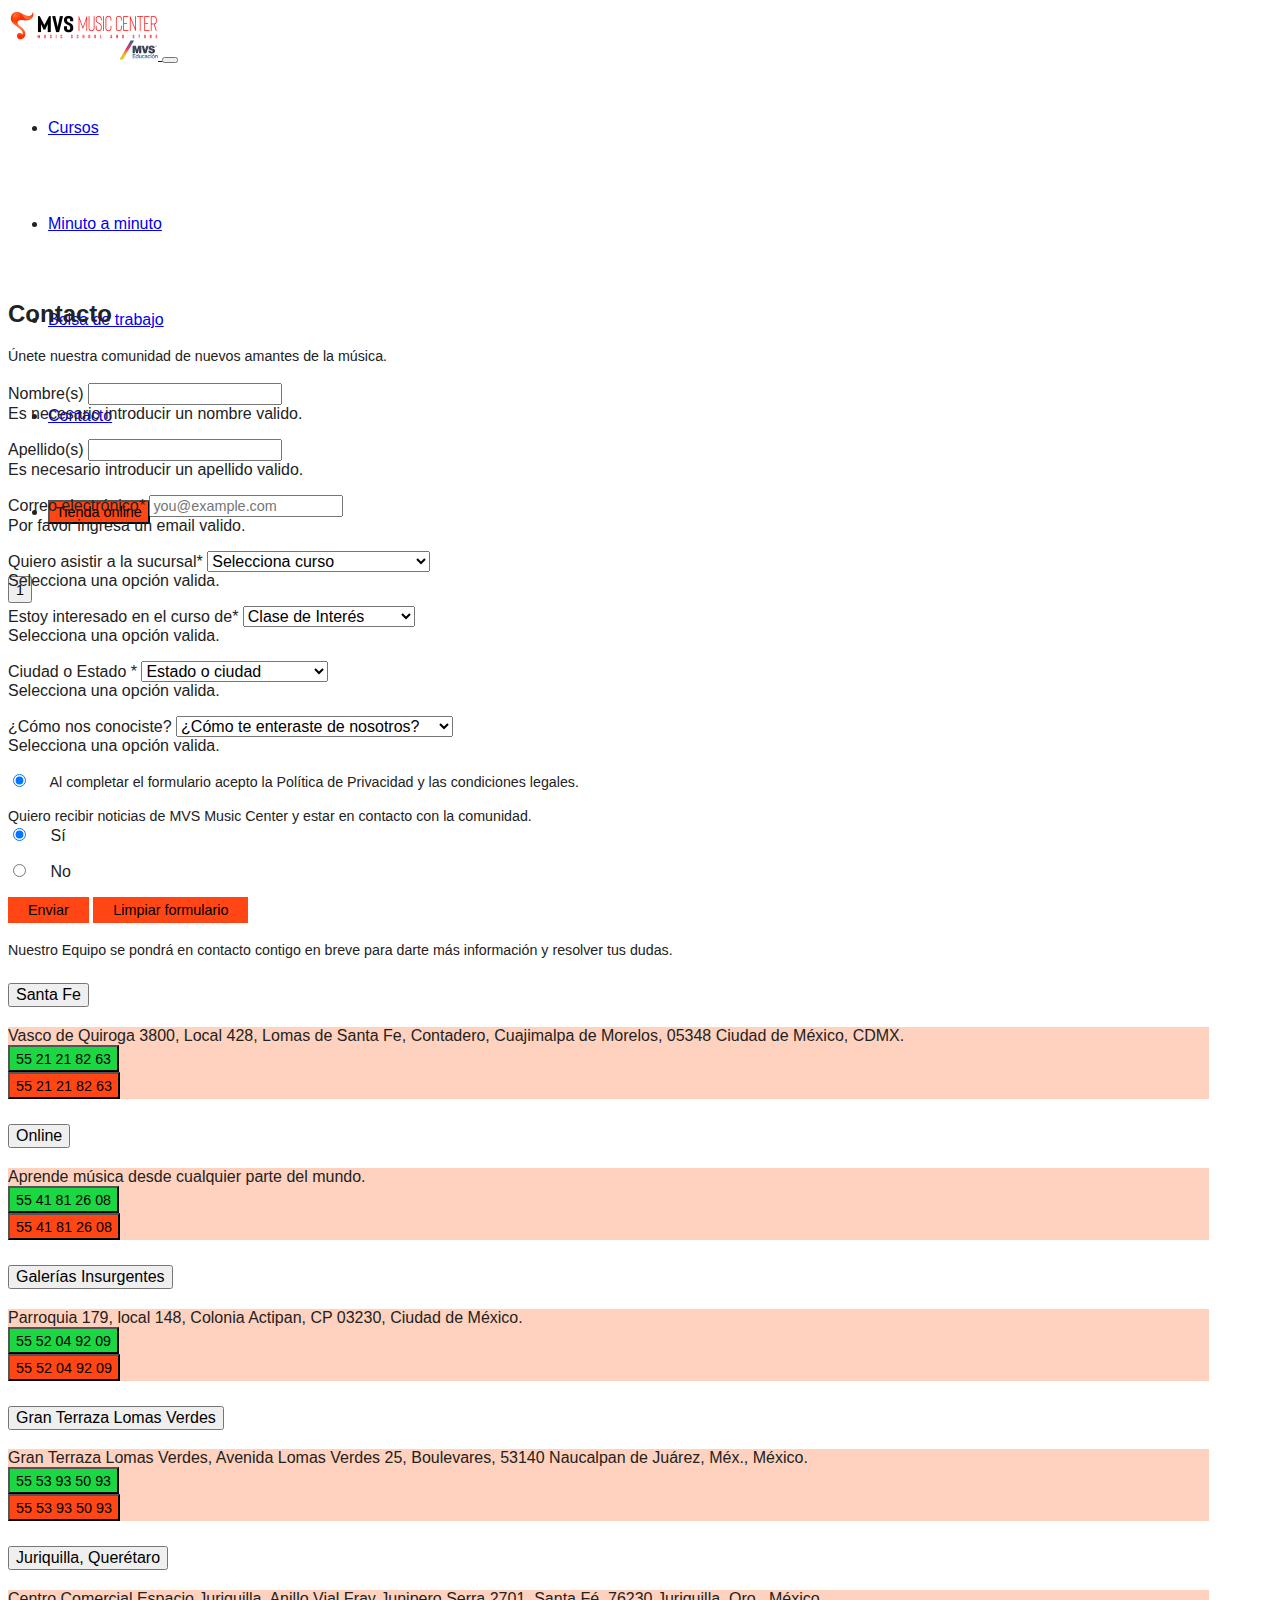
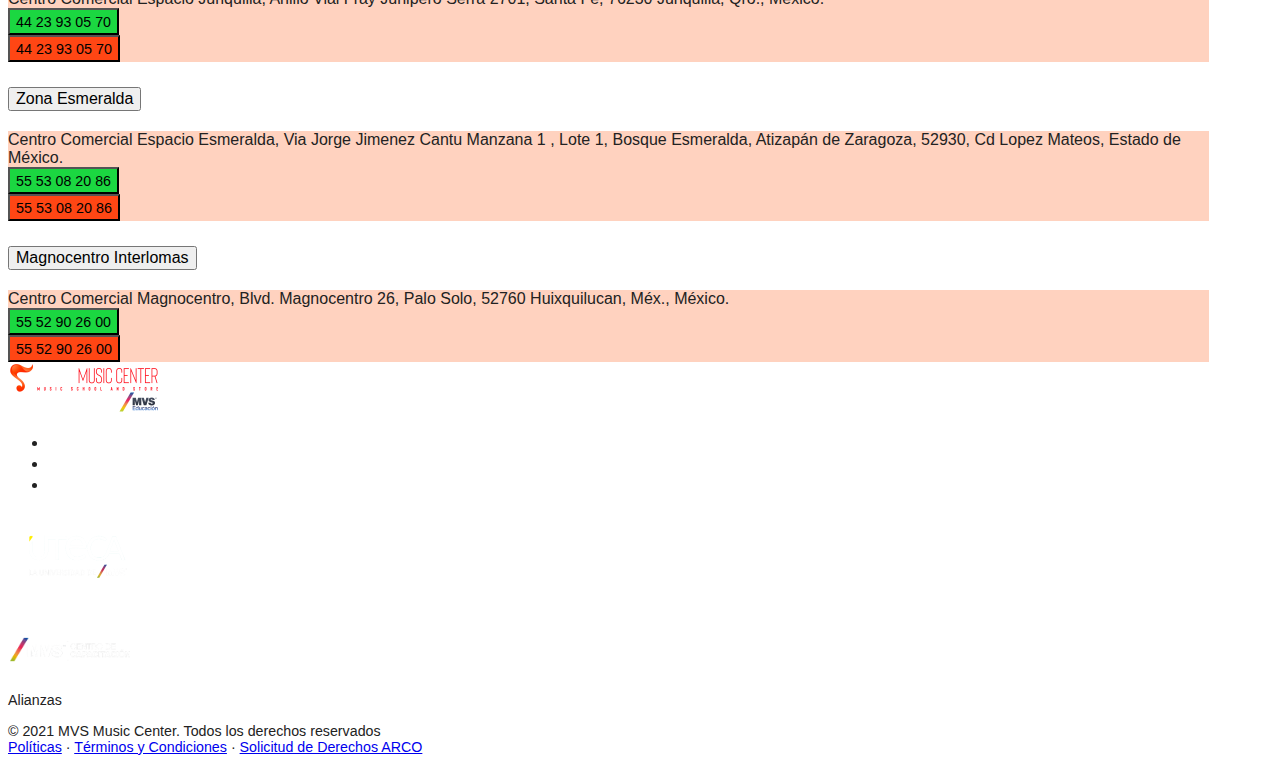
<file: src/html/contacto.html>
<!DOCTYPE html>
<html lang="es-mx">
<head>
    <meta charset="UTF-8">
    <meta http-equiv="X-UA-Compatible" content="IE=edge">
    <title>MVS Music Center - Ponte en contacto y recibe una clase gratis.</title>
    <meta name="description" content="Bienvenido a MVS Music Center. Cónoce nuestras sucursales en todo el país.">
    <meta name="author" content="">
    <meta name="keywords" content="escuela de música en santa fe, escuela de musica galerías insurgentes, escuela de musica lomas verdes, escuela de musica en queretaro, escuela de musica online"/>

    <!-- CSS
    –––––––––––––––––––––––––––––––––––––––––––––––––– -->
    <link href="https://cdn.jsdelivr.net/npm/bootstrap@5.1.0/dist/css/bootstrap.min.css" rel="stylesheet" integrity="sha384-KyZXEAg3QhqLMpG8r+8fhAXLRk2vvoC2f3B09zVXn8CA5QIVfZOJ3BCsw2P0p/We" crossorigin="anonymous">
    <link rel="stylesheet" href="../../css/styles.css">
    <!--Font icons-->
    <link rel="stylesheet" href="https://pro.fontawesome.com/releases/v5.10.0/css/all.css" integrity="sha384-AYmEC3Yw5cVb3ZcuHtOA93w35dYTsvhLPVnYs9eStHfGJvOvKxVfELGroGkvsg+p" crossorigin="anonymous"/>
    <!-- Favicon
    –––––––––––––––––––––––––––––––––––––––––––––––––– -->
    <link rel="icon" type="image/png" href="images/favicon.png">

    <!-- search engine -->
    <meta property="og:url" content="https://mvsmusiccenter.com/" id="og_url" />
    <meta property="og:title" content="MVS Music Center" id="og_title" />
    <meta property="og:image" content="https://mvsmusiccenter.com/wp-content/uploads/2021/06/rapid-rockstar-1-verano.jpg" id="og_image" />
    <meta property="og:description" content="Bienvenido a MVS Music Center. Cónoce nuestras sucursales en todo el país." id="og_desc" />
    <meta property="og:type" content="website"  id="og_type" />
    <meta name="title" content="MVS Music Center"  id="goo_title" />
    <meta name="description" content="Bienvenido a MVS Music Center. Cónoce nuestras sucursales en todo el país."  id="goo_desc" />
    <meta name="language" content="es-mx"  id="goo_lang" />
    <meta name="identifier-url" content="https://mvsmusiccenter.com/"  id="goo_url" />
    <meta name="robots" content="all"  id="goo_robot" />
    <meta name="date" content="2020-04-02 6:00:00"  id="goo_date" />
    <meta name="keywords" content="escuela de música en santa fe, escuela de musica galerías insurgentes, escuela de musica lomas verdes, escuela de musica en queretaro, escuela de musica online"  id="goo_kw" />
</head>
    
<body>
    <header>
        <!-- Navigation-->
        <nav class="navbar navbar-expand-lg navbar-light fixed-top shadow-sm bg-light shadow-lg" id="mainNav">
            <div class="container px-5">
                <a class="navbar-brand fw-bold" href="./../../index.html">
                    <img src="../images/logo-black.png" alt="" class="header__logo">
                </a>
                <button class="navbar-toggler" type="button" data-bs-toggle="collapse" data-bs-target="#navbarResponsive" aria-controls="navbarResponsive" aria-expanded="false" aria-label="Toggle navigation">
                    <i class="fas fa-bars"></i>
                </button>
                <div class="collapse navbar-collapse" id="navbarResponsive">
                    <ul class="navbar-nav ms-auto me-4 my-3 my-lg-0">
                        <li class="nav-item px-2">
                            <a class="nav-link" href="./cursos.html">Cursos</a>
                        </li>
                        <li class="nav-item px-2">
                            <a class="nav-link" href="./minuto-a-minuto.html">Minuto a minuto</a>
                        </li>
                        <li class="nav-item px-2">
                            <a class="nav-link" href="./bolsa-de-trabajo.html">Bolsa de trabajo</a>
                        </li>
                        <li class="nav-item px-2">
                            <a class="nav-link" href="contacto.html">Contacto</a>
                        </li>
                        <li class="nav-item px-2">
                            <a href="https://mvsmusiccenterstore.com/" target="_blank">
                                <button class="btn btn__orange rounded-pill px-3 mb-2 mb-lg-0 text-white" data-bs-toggle="modal" data-bs-target="#feedbackModal">
                                    <span class="d-flex align-items-center">
                                        <span class="small">Tienda online</span>
                                    </span>
                                </button>
                            </a>
                        </li>
                    </ul>
                    <a href="./carrito.html">
                        <button class="btn px-3 mb-2 mb-lg-0 text-dark" data-bs-toggle="modal" data-bs-target="#feedbackModal">
                            <span class="d-flex align-items-center">
                                <i class="fas fa-shopping-bag"></i>
                                <span class="small">1</span>
                            </span>
                        </button>
                    </a>
                </div>
            </div>
        </nav>
    </header>
    
    <main>
       <div class="container mt-7 mt-5">
           <h2 class="title">Contacto</h2>
            <p class="fw-normal description small">Únete nuestra comunidad de nuevos amantes de la música.</p>
            <div class="row gx-5">
                <div class="col-lg-6">
                    <form class="needs-validation" novalidate="" action="" method="POST">
                        <div class="row g-3">
                            <div class="col-lg-6">
                                <label for="firstName" class="form-label">Nombre(s)</label>
                                <input type="text" class="form-control" id="firstName" placeholder="" value="" required="">
                                <div class="invalid-feedback">
                                    Es necesario introducir un nombre valido.
                                </div>
                            </div>

                            <div class="col-lg-6">
                                <label for="lastName" class="form-label">Apellido(s)</label>
                                <input type="text" class="form-control" id="lastName" placeholder="" value="" required="">
                                <div class="invalid-feedback">
                                    Es necesario introducir un apellido valido.
                                </div>
                            </div>

                            <div class="col-12">
                                <label for="email" class="form-label">Correo electrónico<span class="text-muted">*</span></label>
                                <input type="email" class="form-control" id="email" placeholder="you@example.com">
                                <div class="invalid-feedback">
                                    Por favor ingresa un email valido.
                                </div>
                            </div>

                            <div class="col-12 mt-3">
                                <label for="office" class="form-label">Quiero asistir a la sucursal*</label>
                                 <select class="form-select" id="office">
                                    <option value="">Selecciona curso</option>
                                    <option value="Option 1">Santa Fe</option>
                                    <option value="Option 2">Galerías Insurgentes</option>
                                    <option value="Option 3">Gran Terraza Lomas Verdes</option>
                                    <option value="Option 4">Juriquilla, Querétaro</option>
                                    <option value="Option 5">Zona Esmerlda</option>
                                    <option value="Option 6">Magnocentro Interlomas</option>
                                </select>
                                <div class="invalid-feedback">
                                    Selecciona una opción valida.
                                </div>
                            </div>

                            <div class="col-12 mt-3">
                                <label for="select-course" class="form-label">Estoy interesado en el curso de*</label>
                                 <select class="form-select" id="select-course">
                                    <option value="">Clase de Interés</option>
                                    <option value="Bajo">Bajo</option>
                                    <option value="Saxofón">Saxofón</option>
                                    <option value="DJ">DJ</option>
                                    <option value="Piano">Piano</option>
                                    <option value="Dibujo y Pintura">Dibujo y Pintura</option>
                                    <option value="Violín">Violín</option>
                                    <option value="Guitarra">Guitarra</option>
                                    <option value="Canto">Canto</option>
                                    <option value="Batería">Batería</option>
                                    <option value="Estimulación Musical">Estimulación Musical</option>
                                    <option value="Cello">Cello</option>
                                    <option value="Teclado">Teclado</option>
                                    <option value="Flauta">Flauta</option>
                                    <option value="Iniciación Musical">Iniciación Musical</option>
                                    <option value="Ukelele">Ukelele</option>
                                </select>
                                <div class="invalid-feedback">
                                    Selecciona una opción valida.
                                </div>
                            </div>

                            <div class="col-12 mt-3">
                                <label for="select-cityt" class="form-label">Ciudad o Estado *</label>
                                 <select class="form-select" id="select-cityt">
                                    <option value="">Estado o ciudad</option>
                                    <option value="Aguascalientes">Aguascalientes</option>
                                    <option value="Baja California">Baja California</option>
                                    <option value="Baja California Sur">Baja California Sur</option>
                                    <option value="Campeche">Campeche</option>
                                    <option value="Chiapas">Chiapas</option>
                                    <option value="Chihuahua">Chihuahua</option>
                                    <option value="Ciudad de México">Ciudad de México</option>
                                    <option value="Coahuila de Zaragoza">Coahuila de Zaragoza</option>
                                    <option value="Colima">Colima</option>
                                    <option value="Durango">Durango</option>
                                    <option value="Estado de México">Estado de México</option>
                                    <option value="Guanajuato">Guanajuato</option>
                                    <option value="Guerrero">Guerrero</option>
                                    <option value="Hidalgo">Hidalgo</option>
                                    <option value="Jalisco">Jalisco</option>
                                    <option value="Michoacán de Ocampo">Michoacán de Ocampo</option>
                                    <option value="Morelos">Morelos</option>
                                    <option value="Nayarit">Nayarit</option>
                                    <option value="Nuevo León">Nuevo León</option>
                                    <option value="Oaxaca">Oaxaca</option>
                                    <option value="Puebla">Puebla</option>
                                    <option value="Querétaro">Querétaro</option>
                                    <option value="Quintana Roo">Quintana Roo</option>
                                    <option value="San Luis Potosí">San Luis Potosí</option>
                                    <option value="Sin Localidad">Sin Localidad</option>
                                    <option value="Sinaloa">Sinaloa</option>
                                    <option value="Sonora">Sonora</option>
                                    <option value="Tabasco">Tabasco</option>
                                    <option value="Tamaulipas">Tamaulipas</option>
                                    <option value="Tlaxcala">Tlaxcala</option>
                                    <option value="Veracruz">Veracruz </option>
                                    <option value="Yucatán">Yucatán</option>
                                    <option value="Zacatecas">Zacatecas</option>
                                </select>
                                <div class="invalid-feedback">
                                    Selecciona una opción valida.
                                </div>
                            </div>

                            <div class="col-12 mt-3">
                                <label for="marketing-info" class="form-label">¿Cómo nos conociste?</label>
                                 <select class="form-select" id="marketing-info">
                                    <option value="">¿Cómo te enteraste de nosotros?</option>
                                    <option value="Google">Google</option>
                                    <option value="Redes sociales">Redes sociales</option>
                                    <option value="Radio">Radio</option>
                                    <option value="Recomendación">Recomendación</option>
                                    <option value="Visite el local en el centro comercial">Visite el local en el centro comercial</option>
                                    <option value="otro">otro</option>
                                </select>
                                <div class="invalid-feedback">
                                    Selecciona una opción valida.
                                </div>
                            </div>

                             <div class="row mb-md-3 mt-3">
                                <label class="fw-light">
                                    <input id="credit" name="privacidad" type="radio" class="form-check-input" checked="" required="">
                                    <span class="fw-normal description small">Al completar el formulario acepto la Política de Privacidad y las condiciones legales.</span>
                                </label>
                            </div>
                            <!---->
                            <div class="row mb-md-3 mt-3">
                                <label class="fw-light">
                                    <label for="" class="fw-normal description small">Quiero recibir noticias de MVS Music Center y estar en contacto con la comunidad.</label>
                                    <br>
                                    <div class="my-3">
                                        <div class="form-check">
                                        <input id="credit" name="paymentMethod" type="radio" class="form-check-input" checked="" required="">
                                        <label class="form-check-label" for="si">Sí</label>
                                        </div>
                                        <div class="form-check">
                                        <input id="debit" name="paymentMethod" type="radio" class="form-check-input" required="">
                                        <label class="form-check-label" for="no">No</label>
                                        </div>
                                    </div>
                                </label>
                            </div>
                            <input class="button-primary btn__orange rounded-pill mb-md-3 text-white" type="submit" value="Enviar">
                            <input class="button-primary btn__orange rounded-pill mb-md-3 text-white" type="reset" value="Limpiar formulario">

                        </div>
                    </form>

                </div>
                <div class="col-lg-6">
                    <p class="fw-normal description small p20">Nuestro Equipo se pondrá en contacto contigo en breve para darte más información y resolver tus dudas. </p>

                    <div class="accordion accordion-flush mb-5" id="accordionFlushExample">
                        <div class="accordion-item">
                            <h2 class="accordion-header" id="flush-headingOne">
                            <button class="accordion-button collapsed" type="button" data-bs-toggle="collapse" data-bs-target="#flush-collapseOne" aria-expanded="false" aria-controls="flush-collapseOne">
                               Santa Fe
                            </button>
                            </h2>
                            <div id="flush-collapseOne" class="accordion-collapse collapse bg-orange-light" aria-labelledby="flush-headingOne" data-bs-parent="#accordionFlushExample">
                            <div class="accordion-body">
                                Vasco de Quiroga 3800, Local 428, Lomas de Santa Fe, Contadero, Cuajimalpa de Morelos, 05348 Ciudad de México, CDMX.
                                <div class="row text-center mt-3">
                                    <div class="col-sm-12 col-lg-6">
                                        <button class="btn btn__whatsapp rounded-pill px-3 mb-3 mb-lg-0 text-white" data-bs-toggle="modal" data-bs-target="#feedbackModal">
                                            <span class="d-flex align-items-center">
                                                <i class="fab fa-whatsapp"></i>
                                                <span class="small"> 55 21 21 82 63</span>
                                            </span>
                                        </button>
                                    </div>
                                    <div class="col-sm-12 col-lg-6">
                                        <button class="btn btn__orange rounded-pill px-3 mb-2 mb-lg-0 text-white" data-bs-toggle="modal" data-bs-target="#feedbackModal">
                                            <span class="d-flex align-items-center">
                                                <i class="fas fa-phone-volume"></i>
                                                <span class="small"> 55 21 21 82 63</span>
                                            </span>
                                        </button>
                                    </div>
                                </div>
                            </div>
                            </div>
                        </div>
                        <div class="accordion-item">
                            <h2 class="accordion-header" id="flush-headingTwo">
                            <button class="accordion-button collapsed" type="button" data-bs-toggle="collapse" data-bs-target="#flush-collapseTwo" aria-expanded="false" aria-controls="flush-collapseTwo">
                                Online
                            </button>
                            </h2>
                            <div id="flush-collapseTwo" class="accordion-collapse collapse bg-orange-light" aria-labelledby="flush-headingTwo" data-bs-parent="#accordionFlushExample">
                            <div class="accordion-body">
                                Aprende música desde cualquier parte del mundo.
                                <div class="row text-center mt-3">
                                    <div class="col-sm-12 col-lg-6">
                                        <button class="btn btn__whatsapp rounded-pill px-3 mb-2 mb-lg-0 text-white" data-bs-toggle="modal" data-bs-target="#feedbackModal">
                                            <span class="d-flex align-items-center">
                                                <i class="fab fa-whatsapp"></i>
                                                <span class="small"> 55 41 81 26 08</span>
                                            </span>
                                        </button>
                                    </div>
                                    <div class="col-sm-12 col-lg-6">
                                        <button class="btn btn__orange rounded-pill px-3 mb-2 mb-lg-0 text-white" data-bs-toggle="modal" data-bs-target="#feedbackModal">
                                            <span class="d-flex align-items-center">
                                                <i class="fas fa-phone-volume"></i>
                                                <span class="small"> 55 41 81 26 08</span>
                                            </span>
                                        </button>
                                    </div>
                                </div>
                            </div>
                            </div>
                        </div>
                        <div class="accordion-item">
                            <h2 class="accordion-header" id="flush-headingThree">
                            <button class="accordion-button collapsed" type="button" data-bs-toggle="collapse" data-bs-target="#flush-collapseThree" aria-expanded="false" aria-controls="flush-collapseThree">
                                Galerías Insurgentes
                            </button>
                            </h2>
                            <div id="flush-collapseThree" class="accordion-collapse collapse bg-orange-light" aria-labelledby="flush-headingThree" data-bs-parent="#accordionFlushExample">
                            <div class="accordion-body">
                                Parroquia 179, local 148, Colonia Actipan, CP 03230, Ciudad de México.
                                <div class="row text-center mt-3">
                                    <div class="col-sm-12 col-lg-6">
                                        <button class="btn btn__whatsapp rounded-pill px-3 mb-2 mb-lg-0 text-white" data-bs-toggle="modal" data-bs-target="#feedbackModal">
                                            <span class="d-flex align-items-center">
                                                <i class="fab fa-whatsapp"></i>
                                                <span class="small"> 55 52 04 92 09</span>
                                            </span>
                                        </button>
                                    </div>
                                    <div class="col-sm-12 col-lg-6">
                                        <button class="btn btn__orange rounded-pill px-3 mb-2 mb-lg-0 text-white" data-bs-toggle="modal" data-bs-target="#feedbackModal">
                                            <span class="d-flex align-items-center">
                                                <i class="fas fa-phone-volume"></i>
                                                <span class="small"> 55 52 04 92 09</span>
                                            </span>
                                        </button>
                                    </div>
                                </div>
                            </div>
                            </div>
                        </div>
                        <div class="accordion-item">
                            <h2 class="accordion-header" id="flush-headingFour">
                            <button class="accordion-button collapsed" type="button" data-bs-toggle="collapse" data-bs-target="#flush-collapseFour" aria-expanded="false" aria-controls="flush-collapseFour">
                                Gran Terraza Lomas Verdes
                            </button>
                            </h2>
                            <div id="flush-collapseFour" class="accordion-collapse collapse bg-orange-light" aria-labelledby="flush-headingFour" data-bs-parent="#accordionFlushExample">
                            <div class="accordion-body">
                                Gran Terraza Lomas Verdes, Avenida Lomas Verdes 25, Boulevares, 53140 Naucalpan de Juárez, Méx., México.
                                <div class="row text-center mt-3">
                                    <div class="col-sm-12 col-lg-6">
                                        <button class="btn btn__whatsapp rounded-pill px-3 mb-2 mb-lg-0 text-white" data-bs-toggle="modal" data-bs-target="#feedbackModal">
                                            <span class="d-flex align-items-center">
                                                <i class="fab fa-whatsapp"></i>
                                                <span class="small"> 55 53 93 50 93</span>
                                            </span>
                                        </button>
                                    </div>
                                    <div class="col-sm-12 col-lg-6">
                                        <button class="btn btn__orange rounded-pill px-3 mb-2 mb-lg-0 text-white" data-bs-toggle="modal" data-bs-target="#feedbackModal">
                                            <span class="d-flex align-items-center">
                                                <i class="fas fa-phone-volume"></i>
                                                <span class="small"> 55 53 93 50 93</span>
                                            </span>
                                        </button>
                                    </div>
                                </div>
                            </div>
                            </div>
                        </div>
                        <div class="accordion-item">
                            <h2 class="accordion-header" id="flush-headingFive">
                            <button class="accordion-button collapsed" type="button" data-bs-toggle="collapse" data-bs-target="#flush-collapseFive" aria-expanded="false" aria-controls="flush-collapseFive">
                                Juriquilla, Querétaro
                            </button>
                            </h2>
                            <div id="flush-collapseFive" class="accordion-collapse collapse bg-orange-light" aria-labelledby="flush-headingFive" data-bs-parent="#accordionFlushExample">
                            <div class="accordion-body">
                                Centro Comercial Espacio Juriquilla, Anillo Vial Fray Junipero Serra 2701, Santa Fé, 76230 Juriquilla, Qro., México.
                                <div class="row text-center mt-3">
                                    <div class="col-sm-12 col-lg-6">
                                        <button class="btn btn__whatsapp rounded-pill px-3 mb-2 mb-lg-0 text-white" data-bs-toggle="modal" data-bs-target="#feedbackModal">
                                            <span class="d-flex align-items-center">
                                                <i class="fab fa-whatsapp"></i>
                                                <span class="small"> 44 23 93 05 70</span>
                                            </span>
                                        </button>
                                    </div>
                                    <div class="col-sm-12 col-lg-6">
                                        <button class="btn btn__orange rounded-pill px-3 mb-2 mb-lg-0 text-white" data-bs-toggle="modal" data-bs-target="#feedbackModal">
                                            <span class="d-flex align-items-center">
                                                <i class="fas fa-phone-volume"></i>
                                                <span class="small"> 44 23 93 05 70</span>
                                            </span>
                                        </button>
                                    </div>
                                </div>
                            </div>
                            </div>
                        </div>
                        <div class="accordion-item">
                            <h2 class="accordion-header" id="flush-headingSix">
                            <button class="accordion-button collapsed" type="button" data-bs-toggle="collapse" data-bs-target="#flush-collapseSix" aria-expanded="false" aria-controls="flush-collapseSix">
                                Zona Esmeralda
                            </button>
                            </h2>
                            <div id="flush-collapseSix" class="accordion-collapse collapse bg-orange-light" aria-labelledby="flush-headingSix" data-bs-parent="#accordionFlushExample">
                            <div class="accordion-body">
                                Centro Comercial Espacio Esmeralda, Via Jorge Jimenez Cantu Manzana 1 , Lote 1, Bosque Esmeralda, Atizapán de Zaragoza, 52930, Cd Lopez Mateos, Estado de México.
                                <div class="row text-center mt-3">
                                    <div class="col-sm-12 col-lg-6">
                                        <button class="btn btn__whatsapp rounded-pill px-3 mb-2 mb-lg-0 text-white" data-bs-toggle="modal" data-bs-target="#feedbackModal">
                                            <span class="d-flex align-items-center">
                                                <i class="fab fa-whatsapp"></i>
                                                <span class="small"> 55 53 08 20 86</span>
                                            </span>
                                        </button>
                                    </div>
                                    <div class="col-sm-12 col-lg-6">
                                        <button class="btn btn__orange rounded-pill px-3 mb-2 mb-lg-0 text-white" data-bs-toggle="modal" data-bs-target="#feedbackModal">
                                            <span class="d-flex align-items-center">
                                                <i class="fas fa-phone-volume"></i>
                                                <span class="small"> 55 53 08 20 86</span>
                                            </span>
                                        </button>
                                    </div>
                                </div>
                            </div>
                            </div>
                        </div>
                        <div class="accordion-item">
                            <h2 class="accordion-header" id="flush-headingSeven">
                            <button class="accordion-button collapsed" type="button" data-bs-toggle="collapse" data-bs-target="#flush-collapseSeven" aria-expanded="false" aria-controls="flush-collapseSeven">
                                Magnocentro Interlomas
                            </button>
                            </h2>
                            <div id="flush-collapseSeven" class="accordion-collapse collapse bg-orange-light" aria-labelledby="flush-headingSeven" data-bs-parent="#accordionFlushExample">
                            <div class="accordion-body">
                                Centro Comercial Magnocentro, Blvd. Magnocentro 26, Palo Solo, 52760 Huixquilucan, Méx., México.
                                <div class="row text-center mt-3">
                                    <div class="col-sm-12 col-lg-6">
                                        <button class="btn btn__whatsapp rounded-pill px-3 mb-2 mb-lg-0 text-white" data-bs-toggle="modal" data-bs-target="#feedbackModal">
                                            <span class="d-flex align-items-center">
                                                <i class="fab fa-whatsapp"></i>
                                                <span class="small"> 55 52 90 26 00</span>
                                            </span>
                                        </button>
                                    </div>
                                    <div class="col-sm-12 col-lg-6">
                                        <button class="btn btn__orange rounded-pill px-3 mb-2 mb-lg-0 text-white" data-bs-toggle="modal" data-bs-target="#feedbackModal">
                                            <span class="d-flex align-items-center">
                                                <i class="fas fa-phone-volume"></i>
                                                <span class="small"> 55 52 90 26 00</span>
                                            </span>
                                        </button>
                                    </div>
                                </div>
                            </div>
                            </div>
                        </div>
                    </div>
                </div>
            </div>
        </div>
    </main>

    <footer class="bg-black text-center py-5">
        <div class="row grid">
            <div class="col-sm-12 col-lg-6 mb-5 ">
                <img src="../images/logo-1.png" alt="" class="footer__logo">
            </div>
            <div class="col-sm-12 col-lg-6">
                <ul class="nav justify-content-center">
                    <li class="ms-5 ms">
                        <a class="text-primary" href="https://www.facebook.com/MVSMusicCenter" target="_blank">
                            <i class="fab fa-facebook-f"></i>
                        </a>
                    </li>
                    <li class="ms-5">
                        <a class="text-danger" href="https://www.youtube.com/channel/UCeNynFtdToeWKE1OKtmdxcQ" target="_blank">
                            <i class="fab fa-youtube"></i>
                        </a>
                    </li>
                    <li class="ms-5 ">
                        <a class="text-white" href="https://www.instagram.com/mvs_music_center/" target="_blank">
                            <i class="fab fa-instagram"></i>
                        </a>
                    </li>
                </ul>
                <div class="d-flex justify-content-center px-5 mt-5">
                    <div class="uteca">
                        <img src="../images/logo-uteca-mvs-white.png" alt="UTECA - La Universidad de MVS" class="grupomvs1 ms-5 ms">
                    </div>
                    <div class="centrodecapacitacion">
                        <img src="../images/centro-capacitacion-mvs-white.png" alt="Centro de Capacitación MVS" class="grupomvs2 ms-5 ms">
                    </div>
                </div>
                <p class="text-white small">Alianzas</p>
            </div>
        </div>
        <div class="container px-5">
            <div class="text-white-50 small">
                <div class="mb-2">© 2021 MVS Music Center. Todos los derechos reservados</div>
                <a href="#!" class="text-white-50">Políticas</a>
                <span class="mx-1">·</span>
                <a href="#!" class="text-white-50">Términos y Condiciones</a>
                <span class="mx-1">·</span>
                <a href="#!" class="text-white-50">Solicitud de Derechos ARCO</a>
            </div>
        </div>
    </footer>
    
    <!--js-->
    <script src="https://cdn.jsdelivr.net/npm/bootstrap@5.1.0/dist/js/bootstrap.bundle.min.js" integrity="sha384-U1DAWAznBHeqEIlVSCgzq+c9gqGAJn5c/t99JyeKa9xxaYpSvHU5awsuZVVFIhvj" crossorigin="anonymous"></script>
    
</body>
</html>
</file>
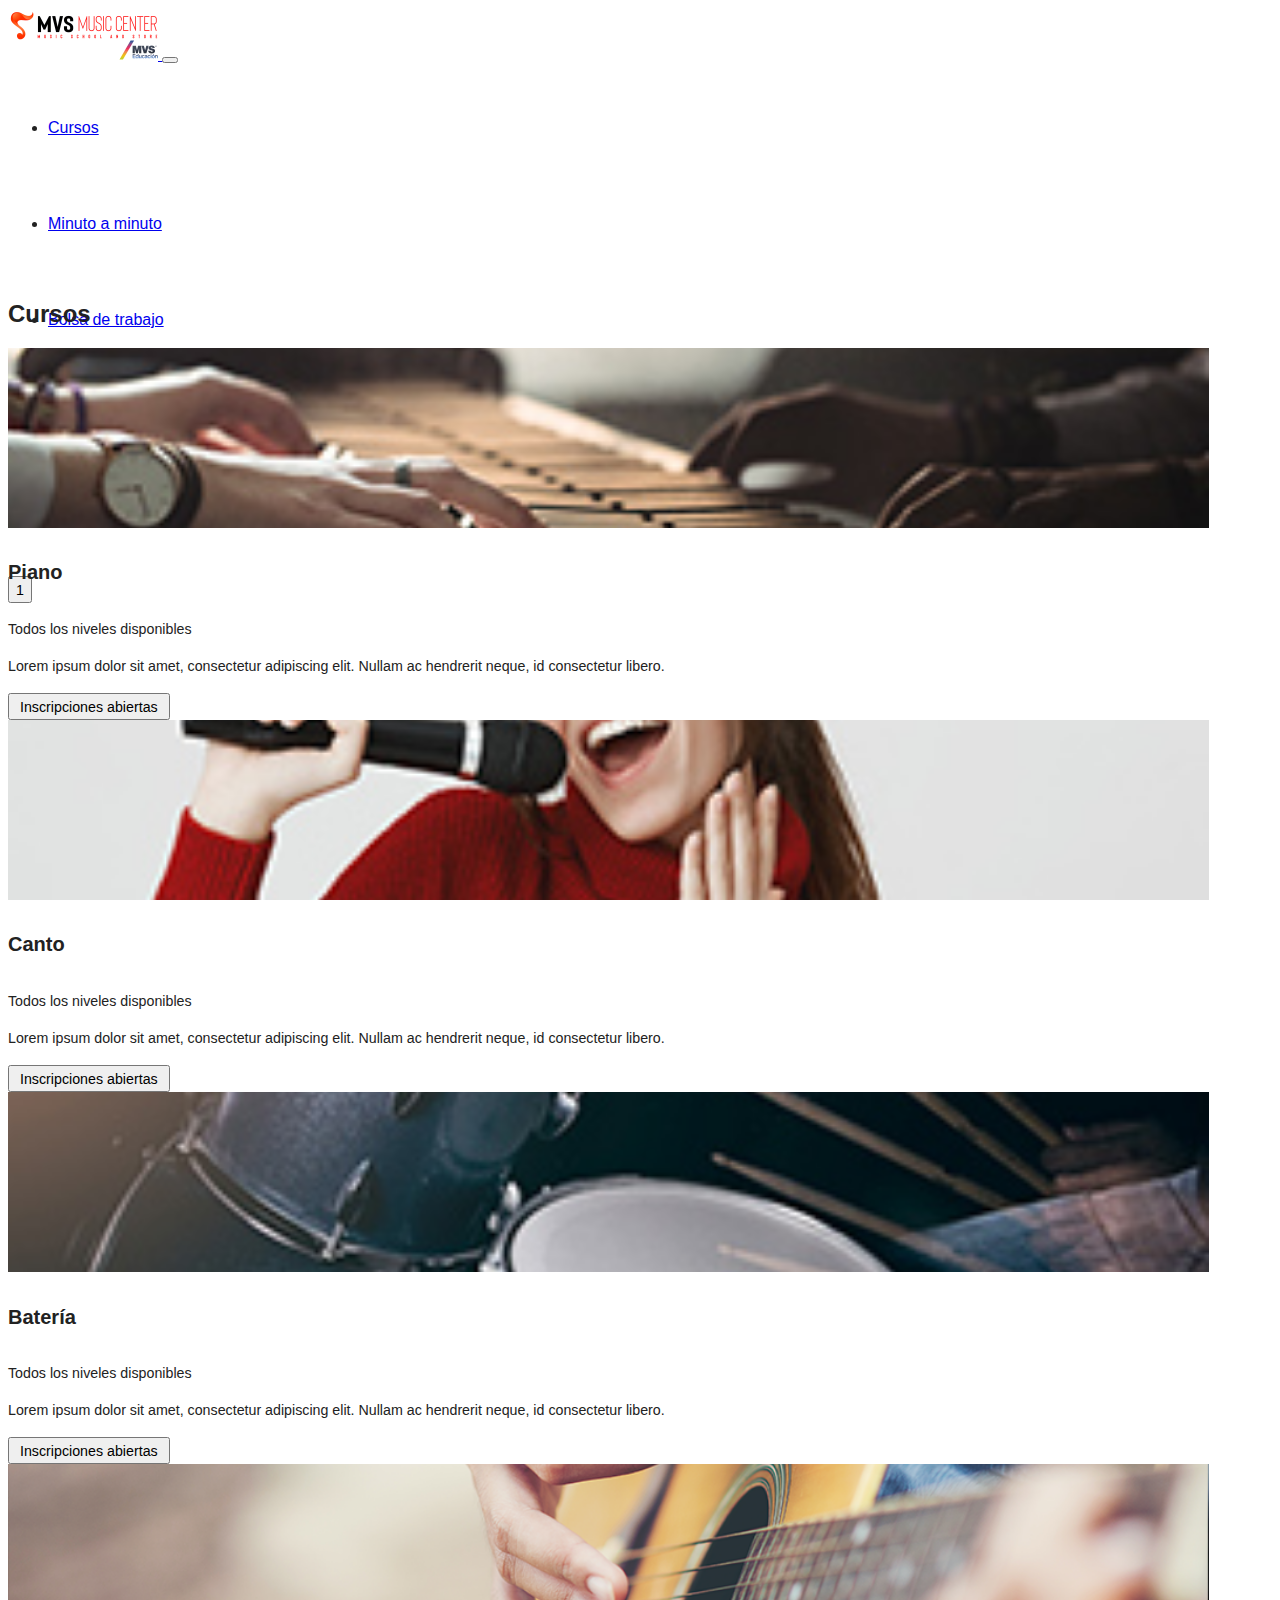
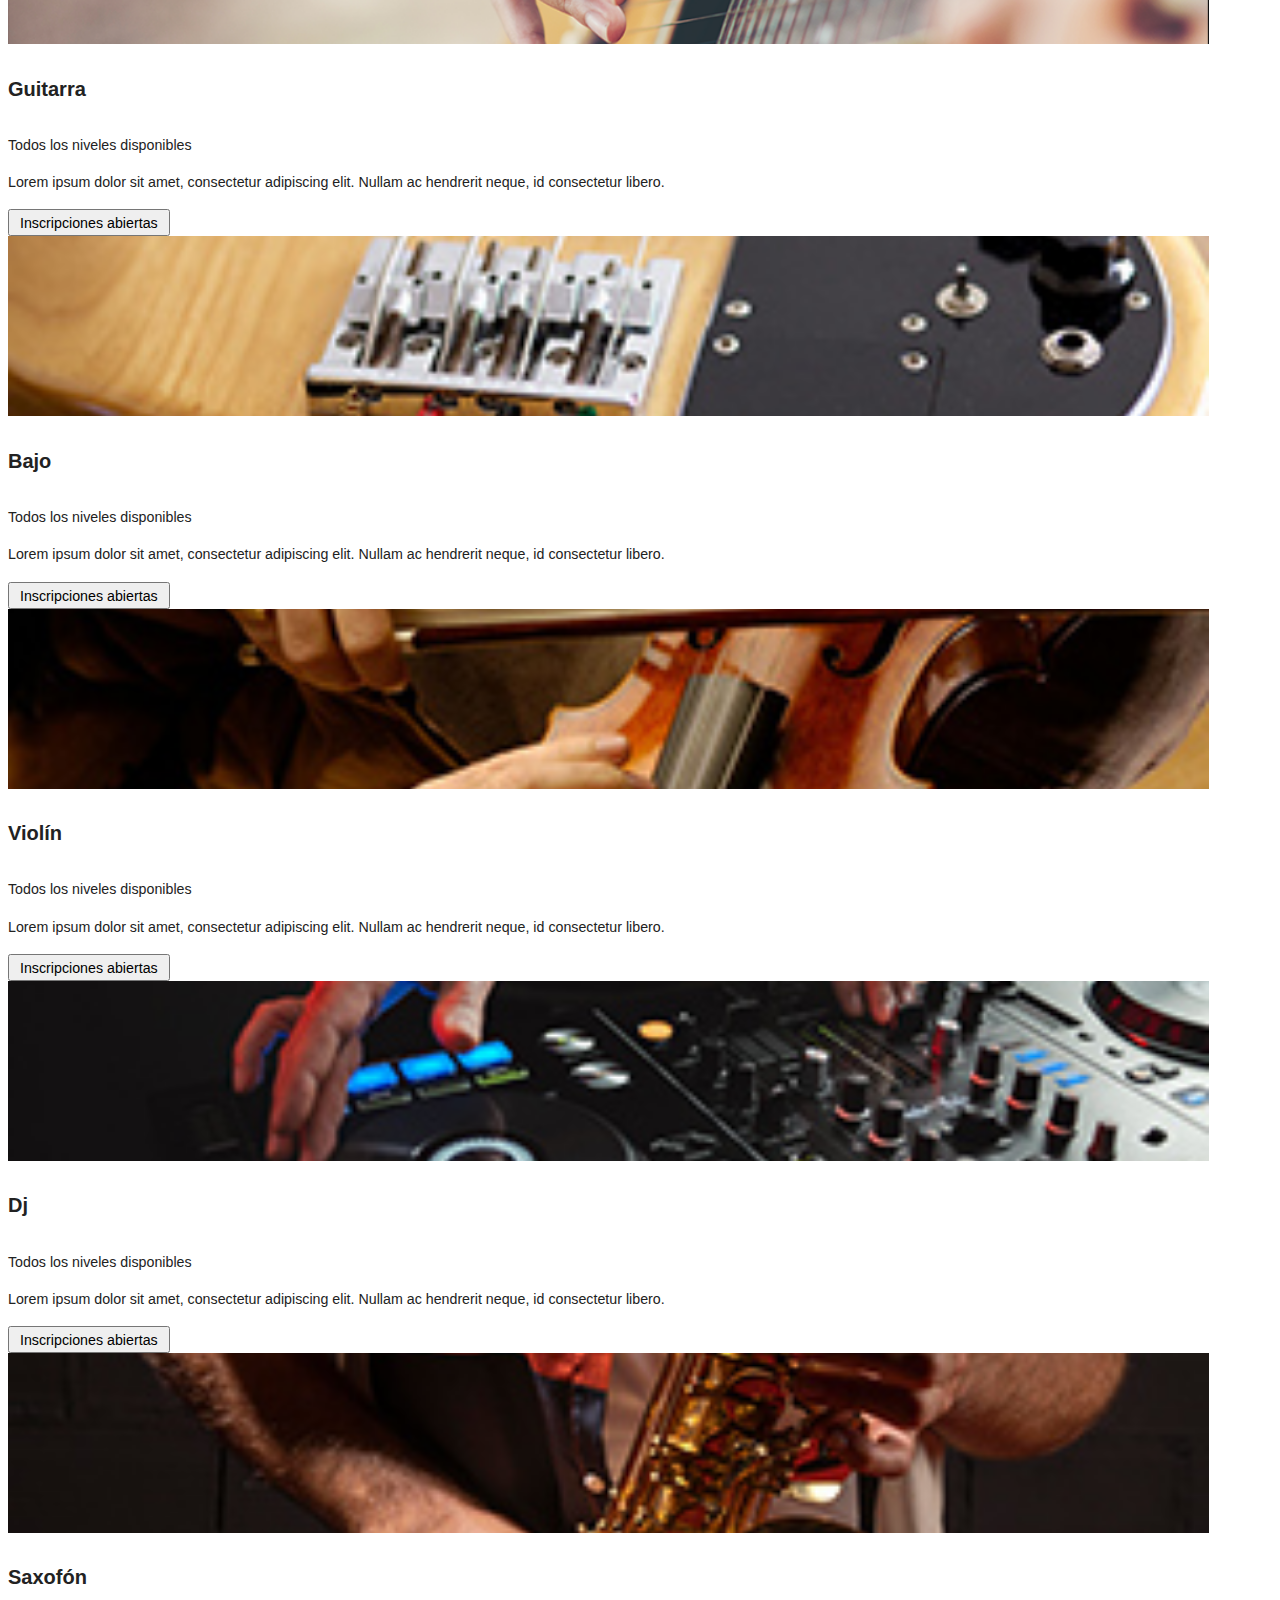
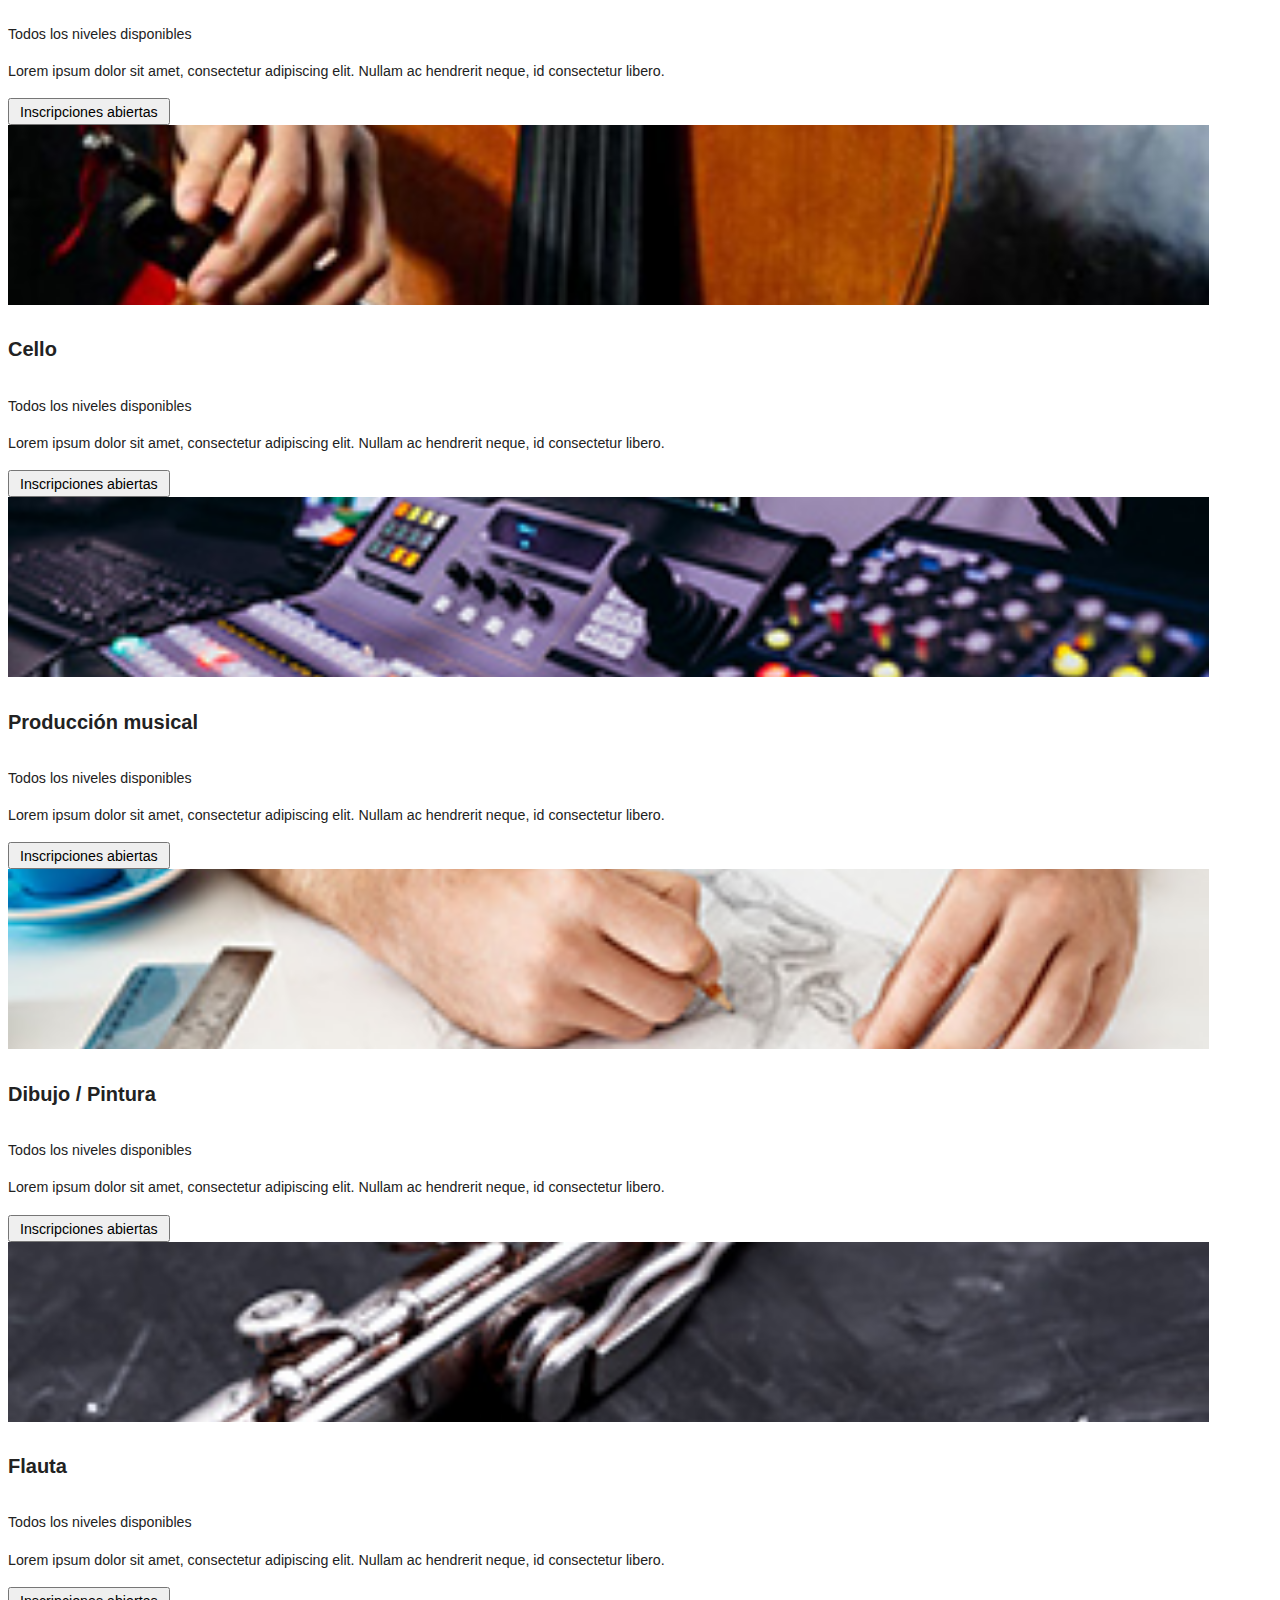
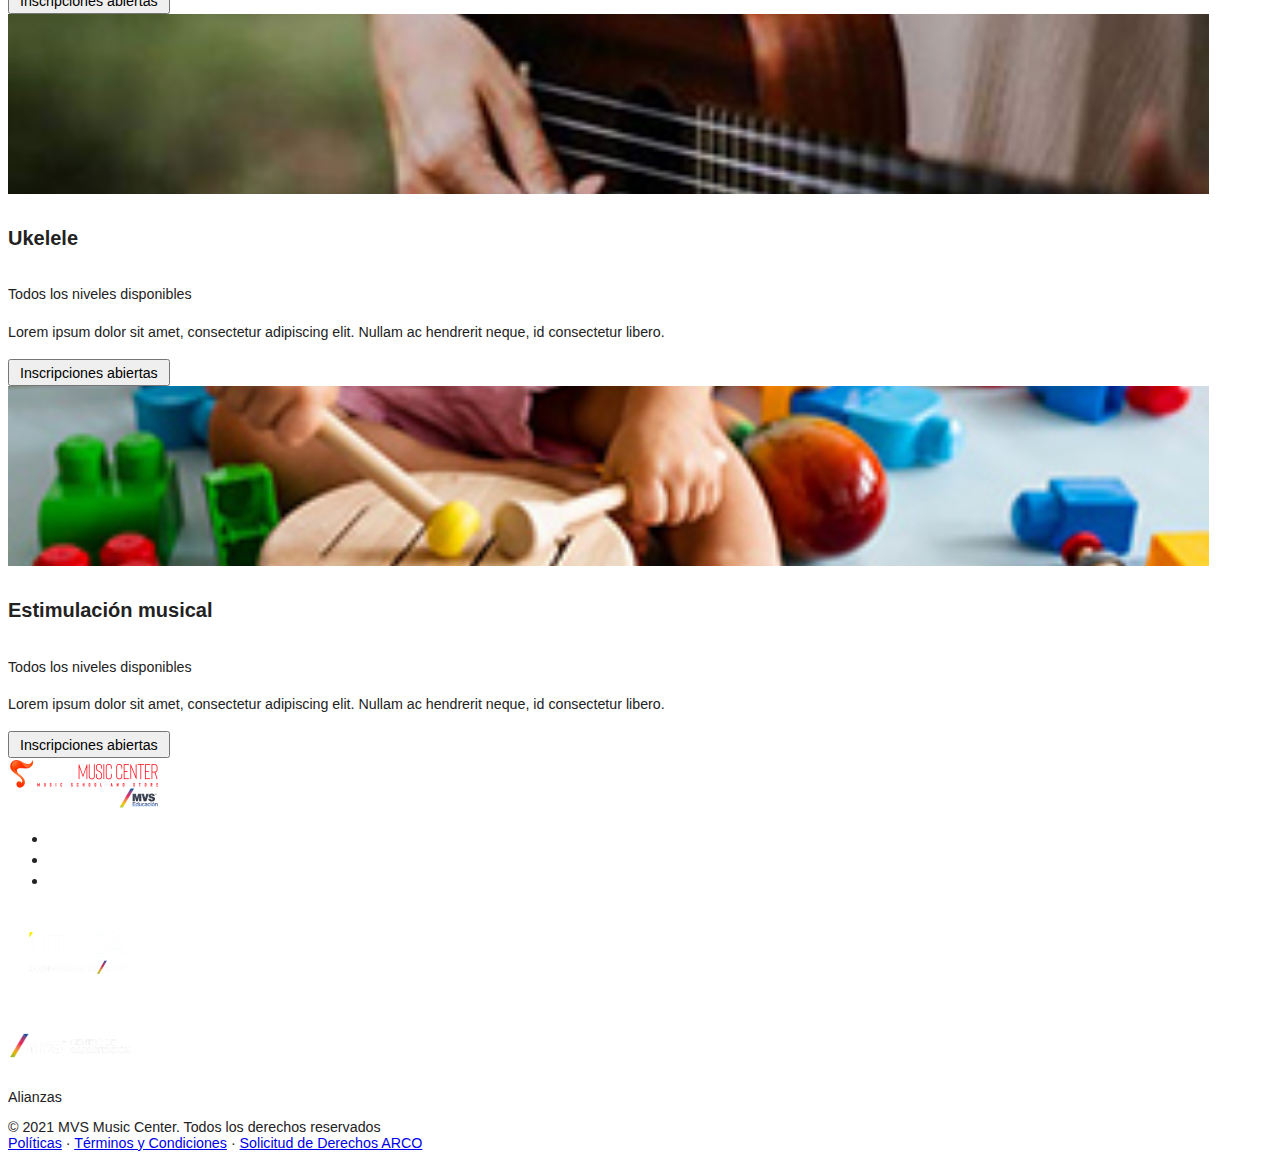
<file: src/html/cursos.html>
<!DOCTYPE html>
<html lang="es-mx">
<head>
    <meta charset="UTF-8">
    <meta http-equiv="X-UA-Compatible" content="IE=edge">
    <title>MVS Music Center - Cursos de música en CDMX y Querétaro</title>
    <meta name="description" content="Aprenderás ejecución, técnica, lectura, entrenamiento auditivo en diferentes instrumentos.">
    <meta name="author" content="">
    <meta name="keywords" content="escuela de musica mvs, music center, cursos artisticos, cursos divertidos de musica, cursos de musica en ciudad de méxico, cursos de pintura, cursos de producción musical, cursos de violín, cursos de estimulacion temprana musical, cursos de cello, cursos de piano, cursos de canto, escuela de música de mvs, mvs music center"/>

    <!-- CSS
    –––––––––––––––––––––––––––––––––––––––––––––––––– -->
    <link href="https://cdn.jsdelivr.net/npm/bootstrap@5.1.0/dist/css/bootstrap.min.css" rel="stylesheet" integrity="sha384-KyZXEAg3QhqLMpG8r+8fhAXLRk2vvoC2f3B09zVXn8CA5QIVfZOJ3BCsw2P0p/We" crossorigin="anonymous">
    <link rel="stylesheet" href="../../css/styles.css">
    <!--Font icons-->
    <link rel="stylesheet" href="https://pro.fontawesome.com/releases/v5.10.0/css/all.css" integrity="sha384-AYmEC3Yw5cVb3ZcuHtOA93w35dYTsvhLPVnYs9eStHfGJvOvKxVfELGroGkvsg+p" crossorigin="anonymous"/>
    <!-- Favicon
    –––––––––––––––––––––––––––––––––––––––––––––––––– -->
    <link rel="icon" type="image/png" href="images/favicon.png">

    <!-- search engine -->
    <meta property="og:url" content="https://mvsmusiccenter.com/" id="og_url" />
    <meta property="og:title" content="MVS Music Center" id="og_title" />
    <meta property="og:image" content="https://mvsmusiccenter.com/wp-content/uploads/2021/06/rapid-rockstar-1-verano.jpg" id="og_image" />
    <meta property="og:description" content="Aprenderás ejecución, técnica, lectura, entrenamiento auditivo en diferentes instrumentos." id="og_desc" />
    <meta property="og:type" content="website"  id="og_type" />
    <meta name="title" content="MVS Music Center"  id="goo_title" />
    <meta name="description" content="Aprenderás ejecución, técnica, lectura, entrenamiento auditivo en diferentes instrumentos."  id="goo_desc" />
    <meta name="language" content="es-mx"  id="goo_lang" />
    <meta name="identifier-url" content="https://mvsmusiccenter.com/"  id="goo_url" />
    <meta name="robots" content="all"  id="goo_robot" />
    <meta name="date" content="2020-04-02 6:00:00"  id="goo_date" />
    <meta name="keywords" content="escuela de musica mvs, music center, cursos artisticos, cursos divertidos de musica, cursos de musica en ciudad de méxico, cursos de pintura, cursos de producción musical, cursos de violín, cursos de estimulacion temprana musical, cursos de cello, cursos de piano, cursos de canto, escuela de música de mvs, mvs music center"  id="goo_kw" />
</head>
    
<body>
    <header>
        <!-- Navigation-->
        <nav class="navbar navbar-expand-lg navbar-light fixed-top shadow-sm bg-light shadow-lg" id="mainNav">
            <div class="container px-5">
                <a class="navbar-brand fw-bold" href="./../../index.html">
                    <img src="../images/logo-black.png" alt="" class="header__logo">
                </a>
                <button class="navbar-toggler" type="button" data-bs-toggle="collapse" data-bs-target="#navbarResponsive" aria-controls="navbarResponsive" aria-expanded="false" aria-label="Toggle navigation">
                    <i class="fas fa-bars"></i>
                </button>
                <div class="collapse navbar-collapse" id="navbarResponsive">
                    <ul class="navbar-nav ms-auto me-4 my-3 my-lg-0">
                        <li class="nav-item px-2">
                            <a class="nav-link" href="cursos.html">Cursos</a>
                        </li>
                        <li class="nav-item px-2">
                            <a class="nav-link" href="./minuto-a-minuto.html">Minuto a minuto</a>
                        </li>
                        <li class="nav-item px-2">
                            <a class="nav-link" href="./bolsa-de-trabajo.html">Bolsa de trabajo</a>
                        </li>
                        <li class="nav-item px-2">
                            <a class="nav-link" href="./contacto.html">Contacto</a>
                        </li>
                        <li class="nav-item px-2">
                            <a href="https://mvsmusiccenterstore.com/" target="_blank">
                                <button class="btn btn__orange rounded-pill px-3 mb-2 mb-lg-0 text-white" data-bs-toggle="modal" data-bs-target="#feedbackModal">
                                    <span class="d-flex align-items-center">
                                        <span class="small">Tienda online</span>
                                    </span>
                                </button>
                            </a>
                        </li>
                    </ul>
                    <a href="./carrito.html">
                        <button class="btn px-3 mb-2 mb-lg-0 text-dark" data-bs-toggle="modal" data-bs-target="#feedbackModal">
                            <span class="d-flex align-items-center">
                                <i class="fas fa-shopping-bag"></i>
                                <span class="small">1</span>
                            </span>
                        </button>
                    </a>
                </div>
            </div>
        </nav>
    </header>
    
    <main>
       <!--courses-->
       <div class="container mt-5 mt-7">
           <h2 class="titles">Cursos</h2>
            <div class="row justify-content-center">
                <div class="col-sm-12 col-lg-3 mb-5">
                    <div class="card" >
                        <div class="courses">
                            <div class="courses-img piano"></div>
                        </div>
                        <div class="card-body">
                            <h5 class="card-title fw-bolder">Piano</h5>
                            <p class="fw-normal small opacity-75">
                                <i class="far fa-chart-bar"></i>
                                Todos los niveles disponibles
                            </p>
                            <p class="fw-normal description small">
                                Lorem ipsum dolor sit amet, consectetur adipiscing elit. Nullam ac hendrerit neque, id consectetur libero.
                            </p>
                            <a href="#" target="_blank">
                                <button class="btn btn-outline-dark rounded-pill px-3 mb-2 mb-lg-0 text-dark" data-bs-toggle="modal" data-bs-target="#feedbackModal">
                                    <span class="d-flex align-items-center p-1">
                                        <i class="fal fa-calendar"></i>
                                        <span class="small">Inscripciones abiertas</span>
                                    </span>
                                </button>
                            </a>
                        </div>
                    </div>
                </div>

                <div class="col-sm-12 col-lg-3 mb-5">
                    <div class="card" >
                        <div class="courses">
                            <div class="courses-img canto"></div>
                        </div>
                        <div class="card-body">
                            <h5 class="card-title fw-bolder">Canto</h5>
                            <p class="fw-normal small opacity-75">
                                <i class="far fa-chart-bar"></i>
                                Todos los niveles disponibles
                            </p>
                            <p class="fw-normal description small">
                                Lorem ipsum dolor sit amet, consectetur adipiscing elit. Nullam ac hendrerit neque, id consectetur libero.
                            </p>
                            <a href="#" target="_blank">
                                <button class="btn btn-outline-dark rounded-pill px-3 mb-2 mb-lg-0 text-dark" data-bs-toggle="modal" data-bs-target="#feedbackModal">
                                    <span class="d-flex align-items-center p-1">
                                        <i class="fal fa-calendar"></i>
                                        <span class="small">Inscripciones abiertas</span>
                                    </span>
                                </button>
                            </a>
                        </div>
                    </div>
                </div>

                <div class="col-sm-12 col-lg-3 mb-5">
                    <div class="card" >
                        <div class="courses">
                            <div class="courses-img bateria"></div>
                        </div>
                        <div class="card-body">
                            <h5 class="card-title fw-bolder">Batería</h5>
                            <p class="fw-normal small opacity-75">
                                <i class="far fa-chart-bar"></i>
                                Todos los niveles disponibles
                            </p>
                            <p class="fw-normal description small">
                                Lorem ipsum dolor sit amet, consectetur adipiscing elit. Nullam ac hendrerit neque, id consectetur libero.
                            </p>
                            <a href="#" target="_blank">
                                <button class="btn btn-outline-dark rounded-pill px-3 mb-2 mb-lg-0 text-dark" data-bs-toggle="modal" data-bs-target="#feedbackModal">
                                    <span class="d-flex align-items-center p-1">
                                        <i class="fal fa-calendar"></i>
                                        <span class="small">Inscripciones abiertas</span>
                                    </span>
                                </button>
                            </a>
                        </div>
                    </div>
                </div>

                <div class="col-sm-12 col-lg-3 mb-5">
                    <div class="card" >
                        <div class="courses">
                            <div class="courses-img guitarra"></div>
                        </div>
                        <div class="card-body">
                            <h5 class="card-title fw-bolder">Guitarra</h5>
                            <p class="fw-normal small opacity-75">
                                <i class="far fa-chart-bar"></i>
                                Todos los niveles disponibles
                            </p>
                            <p class="fw-normal description small">
                                Lorem ipsum dolor sit amet, consectetur adipiscing elit. Nullam ac hendrerit neque, id consectetur libero.
                            </p>
                            <a href="#" target="_blank">
                                <button class="btn btn-outline-dark rounded-pill px-3 mb-2 mb-lg-0 text-dark" data-bs-toggle="modal" data-bs-target="#feedbackModal">
                                    <span class="d-flex align-items-center p-1">
                                        <i class="fal fa-calendar"></i>
                                        <span class="small">Inscripciones abiertas</span>
                                    </span>
                                </button>
                            </a>
                        </div>
                    </div>
                </div>

                <div class="col-sm-12 col-lg-3 mb-5">
                    <div class="card" >
                        <div class="courses">
                            <div class="courses-img bajo"></div>
                        </div>
                        <div class="card-body">
                            <h5 class="card-title fw-bolder">Bajo</h5>
                            <p class="fw-normal small opacity-75">
                                <i class="far fa-chart-bar"></i>
                                Todos los niveles disponibles
                            </p>
                            <p class="fw-normal description small">
                                Lorem ipsum dolor sit amet, consectetur adipiscing elit. Nullam ac hendrerit neque, id consectetur libero.
                            </p>
                            <a href="#" target="_blank">
                                <button class="btn btn-outline-dark rounded-pill px-3 mb-2 mb-lg-0 text-dark" data-bs-toggle="modal" data-bs-target="#feedbackModal">
                                    <span class="d-flex align-items-center p-1">
                                        <i class="fal fa-calendar"></i>
                                        <span class="small">Inscripciones abiertas</span>
                                    </span>
                                </button>
                            </a>
                        </div>
                    </div>
                </div>

                <div class="col-sm-12 col-lg-3 mb-5">
                    <div class="card" >
                        <div class="courses">
                            <div class="courses-img violin"></div>
                        </div>
                        <div class="card-body">
                            <h5 class="card-title fw-bolder">Violín</h5>
                            <p class="fw-normal small opacity-75">
                                <i class="far fa-chart-bar"></i>
                                Todos los niveles disponibles
                            </p>
                            <p class="fw-normal description small">
                                Lorem ipsum dolor sit amet, consectetur adipiscing elit. Nullam ac hendrerit neque, id consectetur libero.
                            </p>
                            <a href="#" target="_blank">
                                <button class="btn btn-outline-dark rounded-pill px-3 mb-2 mb-lg-0 text-dark" data-bs-toggle="modal" data-bs-target="#feedbackModal">
                                    <span class="d-flex align-items-center p-1">
                                        <i class="fal fa-calendar"></i>
                                        <span class="small">Inscripciones abiertas</span>
                                    </span>
                                </button>
                            </a>
                        </div>
                    </div>
                </div>

                <div class="col-sm-12 col-lg-3 mb-5">
                    <div class="card" >
                        <div class="courses">
                            <div class="courses-img dj"></div>
                        </div>
                        <div class="card-body">
                            <h5 class="card-title fw-bolder">Dj</h5>
                            <p class="fw-normal small opacity-75">
                                <i class="far fa-chart-bar"></i>
                                Todos los niveles disponibles
                            </p>
                            <p class="fw-normal description small">
                                Lorem ipsum dolor sit amet, consectetur adipiscing elit. Nullam ac hendrerit neque, id consectetur libero.
                            </p>
                            <a href="#" target="_blank">
                                <button class="btn btn-outline-dark rounded-pill px-3 mb-2 mb-lg-0 text-dark" data-bs-toggle="modal" data-bs-target="#feedbackModal">
                                    <span class="d-flex align-items-center p-1">
                                        <i class="fal fa-calendar"></i>
                                        <span class="small">Inscripciones abiertas</span>
                                    </span>
                                </button>
                            </a>
                        </div>
                    </div>
                </div>

                <div class="col-sm-12 col-lg-3 mb-5">
                    <div class="card" >
                        <div class="courses">
                            <div class="courses-img saxofon"></div>
                        </div>
                        <div class="card-body">
                            <h5 class="card-title fw-bolder">Saxofón</h5>
                            <p class="fw-normal small opacity-75">
                                <i class="far fa-chart-bar"></i>
                                Todos los niveles disponibles
                            </p>
                            <p class="fw-normal description small">
                                Lorem ipsum dolor sit amet, consectetur adipiscing elit. Nullam ac hendrerit neque, id consectetur libero.
                            </p>
                            <a href="#" target="_blank">
                                <button class="btn btn-outline-dark rounded-pill px-3 mb-2 mb-lg-0 text-dark" data-bs-toggle="modal" data-bs-target="#feedbackModal">
                                    <span class="d-flex align-items-center p-1">
                                        <i class="fal fa-calendar"></i>
                                        <span class="small">Inscripciones abiertas</span>
                                    </span>
                                </button>
                            </a>
                        </div>
                    </div>
                </div>

                <div class="col-sm-12 col-lg-3 mb-5">
                    <div class="card" >
                        <div class="courses">
                            <div class="courses-img cello"></div>
                        </div>
                        <div class="card-body">
                            <h5 class="card-title fw-bolder">Cello</h5>
                            <p class="fw-normal small opacity-75">
                                <i class="far fa-chart-bar"></i>
                                Todos los niveles disponibles
                            </p>
                            <p class="fw-normal description small">
                                Lorem ipsum dolor sit amet, consectetur adipiscing elit. Nullam ac hendrerit neque, id consectetur libero.
                            </p>
                            <a href="#" target="_blank">
                                <button class="btn btn-outline-dark rounded-pill px-3 mb-2 mb-lg-0 text-dark" data-bs-toggle="modal" data-bs-target="#feedbackModal">
                                    <span class="d-flex align-items-center p-1">
                                        <i class="fal fa-calendar"></i>
                                        <span class="small">Inscripciones abiertas</span>
                                    </span>
                                </button>
                            </a>
                        </div>
                    </div>
                </div>

                <div class="col-sm-12 col-lg-3 mb-5">
                    <div class="card" >
                        <div class="courses">
                            <div class="courses-img produccion"></div>
                        </div>
                        <div class="card-body">
                            <h5 class="card-title fw-bolder">Producción musical</h5>
                            <p class="fw-normal small opacity-75">
                                <i class="far fa-chart-bar"></i>
                                Todos los niveles disponibles
                            </p>
                            <p class="fw-normal description small">
                                Lorem ipsum dolor sit amet, consectetur adipiscing elit. Nullam ac hendrerit neque, id consectetur libero.
                            </p>
                            <a href="#" target="_blank">
                                <button class="btn btn-outline-dark rounded-pill px-3 mb-2 mb-lg-0 text-dark" data-bs-toggle="modal" data-bs-target="#feedbackModal">
                                    <span class="d-flex align-items-center p-1">
                                        <i class="fal fa-calendar"></i>
                                        <span class="small">Inscripciones abiertas</span>
                                    </span>
                                </button>
                            </a>
                        </div>
                    </div>
                </div>

                <div class="col-sm-12 col-lg-3 mb-5">
                    <div class="card" >
                        <div class="courses">
                            <div class="courses-img dibujo"></div>
                        </div>
                        <div class="card-body">
                            <h5 class="card-title fw-bolder">Dibujo / Pintura</h5>
                            <p class="fw-normal small opacity-75">
                                <i class="far fa-chart-bar"></i>
                                Todos los niveles disponibles
                            </p>
                            <p class="fw-normal description small">
                                Lorem ipsum dolor sit amet, consectetur adipiscing elit. Nullam ac hendrerit neque, id consectetur libero.
                            </p>
                            <a href="#" target="_blank">
                                <button class="btn btn-outline-dark rounded-pill px-3 mb-2 mb-lg-0 text-dark" data-bs-toggle="modal" data-bs-target="#feedbackModal">
                                    <span class="d-flex align-items-center p-1">
                                        <i class="fal fa-calendar"></i>
                                        <span class="small">Inscripciones abiertas</span>
                                    </span>
                                </button>
                            </a>
                        </div>
                    </div>
                </div>

                <div class="col-sm-12 col-lg-3 mb-5">
                    <div class="card" >
                        <div class="courses">
                            <div class="courses-img flauta"></div>
                        </div>
                        <div class="card-body">
                            <h5 class="card-title fw-bolder">Flauta</h5>
                            <p class="fw-normal small opacity-75">
                                <i class="far fa-chart-bar"></i>
                                Todos los niveles disponibles
                            </p>
                            <p class="fw-normal description small">
                                Lorem ipsum dolor sit amet, consectetur adipiscing elit. Nullam ac hendrerit neque, id consectetur libero.
                            </p>
                            <a href="#" target="_blank">
                                <button class="btn btn-outline-dark rounded-pill px-3 mb-2 mb-lg-0 text-dark" data-bs-toggle="modal" data-bs-target="#feedbackModal">
                                    <span class="d-flex align-items-center p-1">
                                        <i class="fal fa-calendar"></i>
                                        <span class="small">Inscripciones abiertas</span>
                                    </span>
                                </button>
                            </a>
                        </div>
                    </div>
                </div>

                <div class="col-sm-12 col-lg-3 mb-5">
                    <div class="card" >
                        <div class="courses">
                            <div class="courses-img ukelele"></div>
                        </div>
                        <div class="card-body">
                            <h5 class="card-title fw-bolder">Ukelele</h5>
                            <p class="fw-normal small opacity-75">
                                <i class="far fa-chart-bar"></i>
                                Todos los niveles disponibles
                            </p>
                            <p class="fw-normal description small">
                                Lorem ipsum dolor sit amet, consectetur adipiscing elit. Nullam ac hendrerit neque, id consectetur libero.
                            </p>
                            <a href="#" target="_blank">
                                <button class="btn btn-outline-dark rounded-pill px-3 mb-2 mb-lg-0 text-dark" data-bs-toggle="modal" data-bs-target="#feedbackModal">
                                    <span class="d-flex align-items-center p-1">
                                        <i class="fal fa-calendar"></i>
                                        <span class="small">Inscripciones abiertas</span>
                                    </span>
                                </button>
                            </a>
                        </div>
                    </div>
                </div>

                <div class="col-sm-12 col-lg-3 mb-5">
                    <div class="card" >
                        <div class="courses">
                            <div class="courses-img estimulacion"></div>
                        </div>
                        <div class="card-body">
                            <h5 class="card-title fw-bolder">Estimulación musical</h5>
                            <p class="fw-normal small opacity-75">
                                <i class="far fa-chart-bar"></i>
                                Todos los niveles disponibles
                            </p>
                            <p class="fw-normal description small">
                                Lorem ipsum dolor sit amet, consectetur adipiscing elit. Nullam ac hendrerit neque, id consectetur libero.
                            </p>
                            <a href="#" target="_blank">
                                <button class="btn btn-outline-dark rounded-pill px-3 mb-2 mb-lg-0 text-dark" data-bs-toggle="modal" data-bs-target="#feedbackModal">
                                    <span class="d-flex align-items-center p-1">
                                        <i class="fal fa-calendar"></i>
                                        <span class="small">Inscripciones abiertas</span>
                                    </span>
                                </button>
                            </a>
                        </div>
                    </div>
                </div>
            </div>
        </div>
    </main>

    <footer class="bg-black text-center py-5">
        <div class="row grid">
            <div class="col-sm-12 col-lg-6 mb-5 ">
                <img src="../images/logo-1.png" alt="" class="footer__logo">
            </div>
            <div class="col-sm-12 col-lg-6">
                <ul class="nav justify-content-center">
                    <li class="ms-5 ms">
                        <a class="text-primary" href="https://www.facebook.com/MVSMusicCenter" target="_blank">
                            <i class="fab fa-facebook-f"></i>
                        </a>
                    </li>
                    <li class="ms-5">
                        <a class="text-danger" href="https://www.youtube.com/channel/UCeNynFtdToeWKE1OKtmdxcQ" target="_blank">
                            <i class="fab fa-youtube"></i>
                        </a>
                    </li>
                    <li class="ms-5 ">
                        <a class="text-white" href="https://www.instagram.com/mvs_music_center/" target="_blank">
                            <i class="fab fa-instagram"></i>
                        </a>
                    </li>
                </ul>
                <div class="d-flex justify-content-center px-5 mt-5">
                    <div class="uteca">
                        <img src="../images/logo-uteca-mvs-white.png" alt="UTECA - La Universidad de MVS" class="grupomvs1 ms-5 ms">
                    </div>
                    <div class="centrodecapacitacion">
                        <img src="../images/centro-capacitacion-mvs-white.png" alt="Centro de Capacitación MVS" class="grupomvs2 ms-5 ms">
                    </div>
                </div>
                <p class="text-white small">Alianzas</p>
            </div>
        </div>
        <div class="container px-5">
            <div class="text-white-50 small">
                <div class="mb-2">© 2021 MVS Music Center. Todos los derechos reservados</div>
                <a href="#!" class="text-white-50">Políticas</a>
                <span class="mx-1">·</span>
                <a href="#!" class="text-white-50">Términos y Condiciones</a>
                <span class="mx-1">·</span>
                <a href="#!" class="text-white-50">Solicitud de Derechos ARCO</a>
            </div>
        </div>
    </footer>
    
    <!--js-->
    <script src="https://cdn.jsdelivr.net/npm/bootstrap@5.1.0/dist/js/bootstrap.bundle.min.js" integrity="sha384-U1DAWAznBHeqEIlVSCgzq+c9gqGAJn5c/t99JyeKa9xxaYpSvHU5awsuZVVFIhvj" crossorigin="anonymous"></script>
    
</body>
</html>
</file>
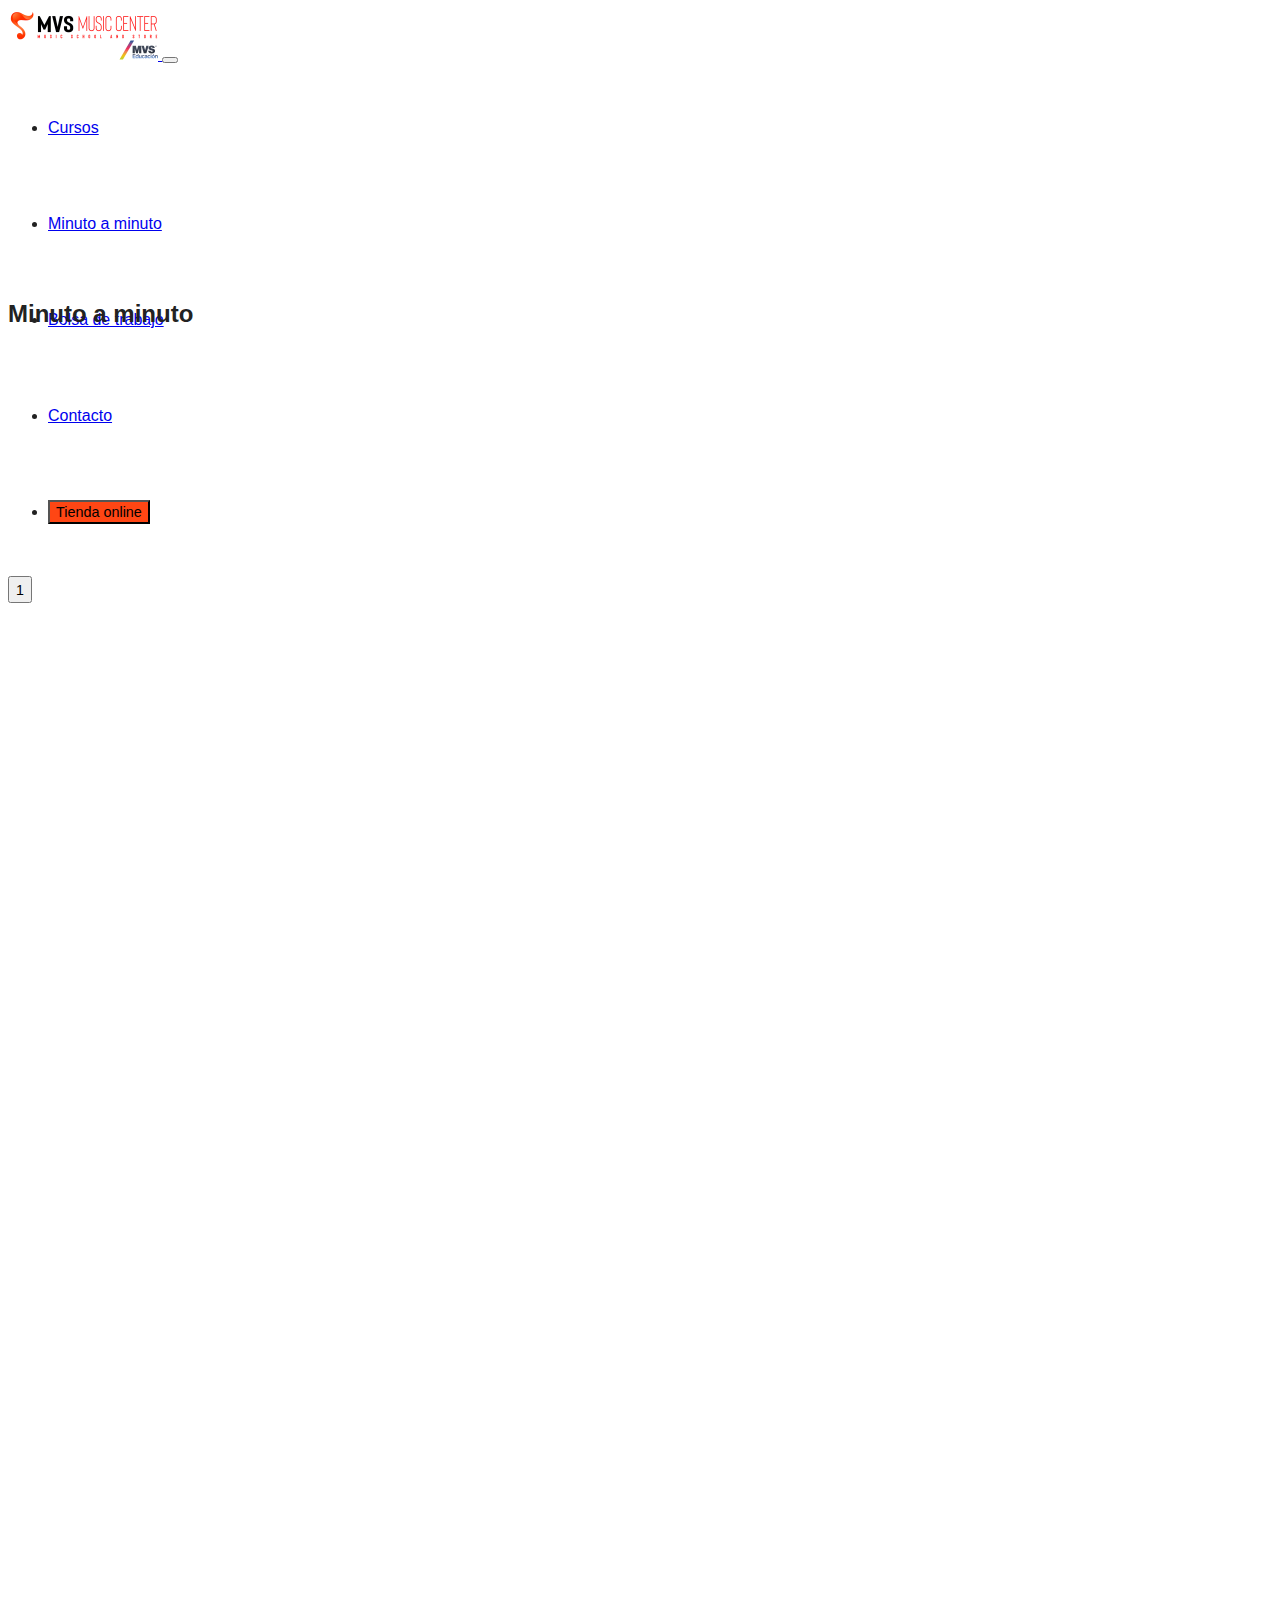
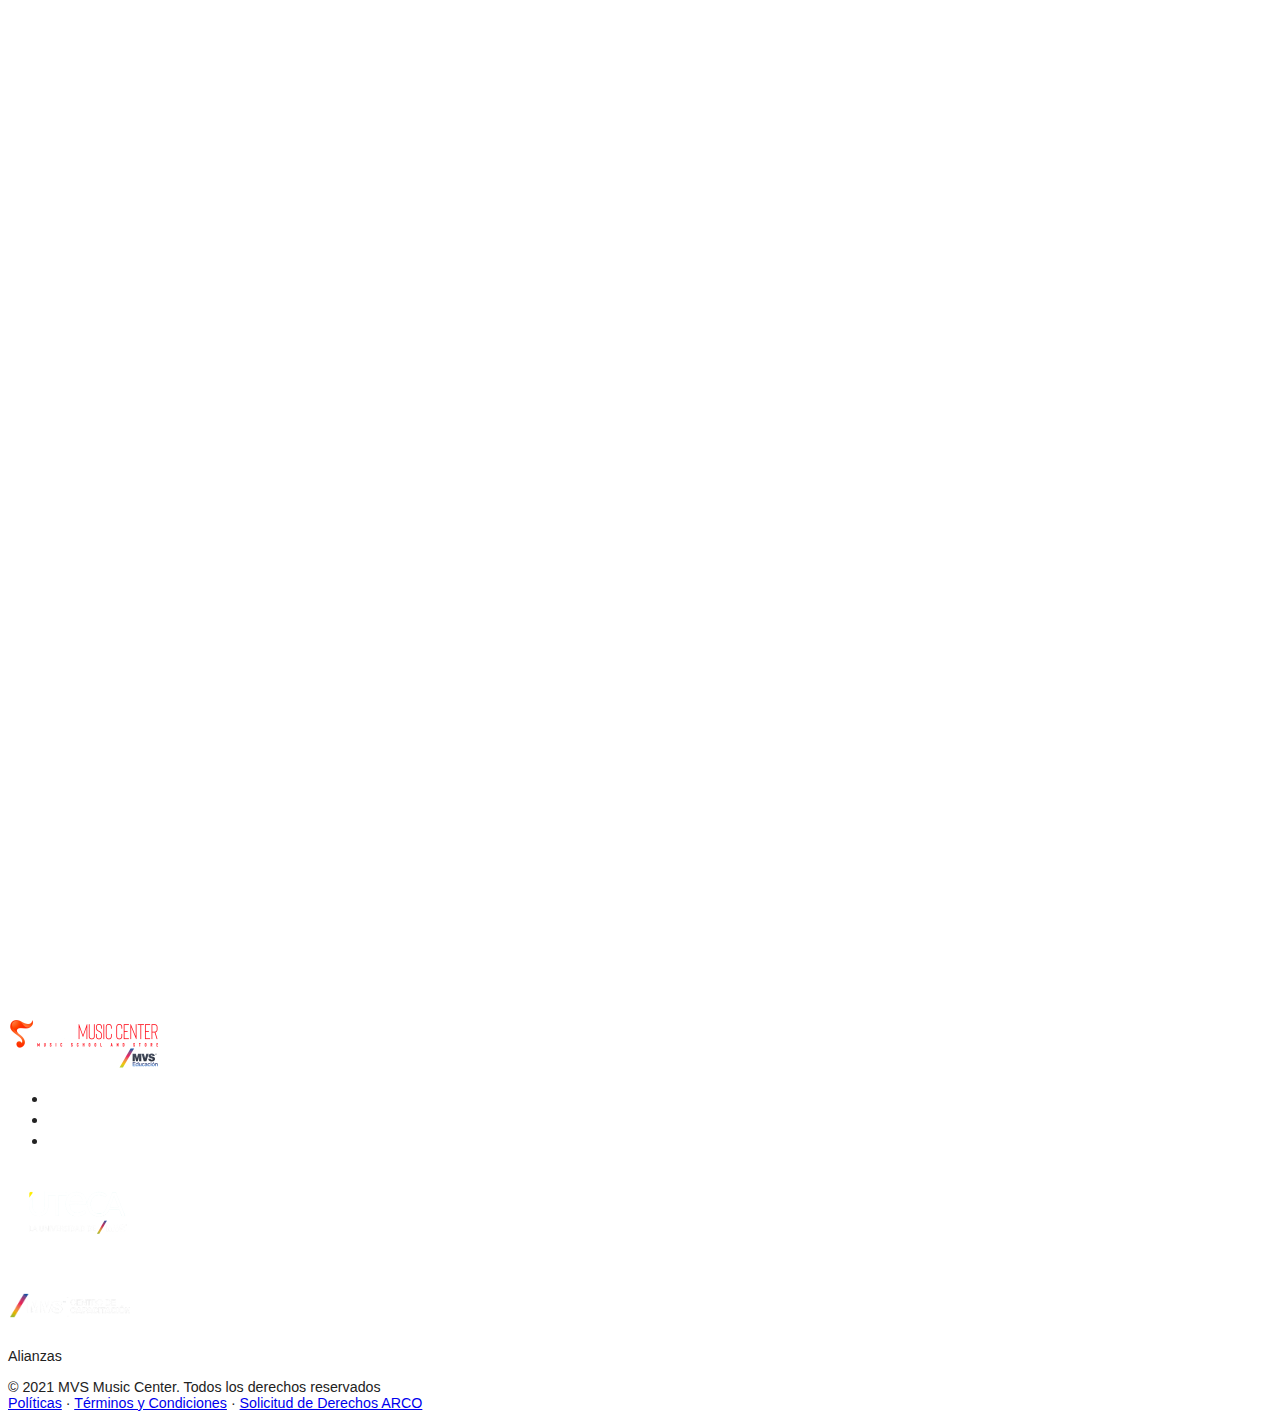
<file: src/html/minuto-a-minuto.html>
<!DOCTYPE html>
<html lang="es-mx">
<head>
    <meta charset="UTF-8">
    <meta http-equiv="X-UA-Compatible" content="IE=edge">
    <title>MVS Music Center</title>
    <meta name="description" content="">
    <meta name="author" content="">

    <!-- CSS
    –––––––––––––––––––––––––––––––––––––––––––––––––– -->
    <link href="https://cdn.jsdelivr.net/npm/bootstrap@5.1.0/dist/css/bootstrap.min.css" rel="stylesheet" integrity="sha384-KyZXEAg3QhqLMpG8r+8fhAXLRk2vvoC2f3B09zVXn8CA5QIVfZOJ3BCsw2P0p/We" crossorigin="anonymous">
    <link rel="stylesheet" href="../../css/styles.css">
    <!--Font icons-->
    <link rel="stylesheet" href="https://pro.fontawesome.com/releases/v5.10.0/css/all.css" integrity="sha384-AYmEC3Yw5cVb3ZcuHtOA93w35dYTsvhLPVnYs9eStHfGJvOvKxVfELGroGkvsg+p" crossorigin="anonymous"/>
    <!-- Favicon
    –––––––––––––––––––––––––––––––––––––––––––––––––– -->
    <link rel="icon" type="image/png" href="images/favicon.png">

    <!-- search engine -->
    <meta property="og:url" content="https://mvsmusiccenter.com/" id="og_url" />
    <meta property="og:title" content="MVS Music Center" id="og_title" />
    <meta property="og:image" content="https://mvsmusiccenter.com/wp-content/uploads/2021/06/rapid-rockstar-1-verano.jpg" id="og_image" />
    <meta property="og:description" content="¡Diviértete aprendiendo música! - Apto para todas las edades" id="og_desc" />
    <meta property="og:type" content="website"  id="og_type" />
    <meta name="title" content="MVS Music Center"  id="goo_title" />
    <meta name="description" content="¡Diviértete aprendiendo música! - Apto para todas las edades"  id="goo_desc" />
    <meta name="language" content="es-mx"  id="goo_lang" />
    <meta name="identifier-url" content="https://mvsmusiccenter.com/"  id="goo_url" />
    <meta name="robots" content="all"  id="goo_robot" />
    <meta name="date" content="2020-04-02 6:00:00"  id="goo_date" />
    <meta name="keywords" content="escuela de música, aprende a tocar guitarra, escuela de musica en la ciudad de mexico, aprende musica online, cursos de guitarra, cursos de saxofon, cursos de piano, cursos de pintura, cursos de producción musical, cursos de canto, escuela de música de mvs, mvs music center"  id="goo_kw" />
</head>
<body>
    <header>
        <!-- Navigation-->
        <nav class="navbar navbar-expand-lg navbar-light fixed-top shadow-sm bg-light shadow-lg" id="mainNav">
            <div class="container px-5">
                <a class="navbar-brand fw-bold" href="./../../index.html">
                    <img src="../images/logo-black.png" alt="" class="header__logo">
                </a>
                <button class="navbar-toggler" type="button" data-bs-toggle="collapse" data-bs-target="#navbarResponsive" aria-controls="navbarResponsive" aria-expanded="false" aria-label="Toggle navigation">
                    <i class="fas fa-bars"></i>
                </button>
                <div class="collapse navbar-collapse" id="navbarResponsive">
                    <ul class="navbar-nav ms-auto me-4 my-3 my-lg-0">
                        <li class="nav-item px-2">
                            <a class="nav-link" href="./cursos.html">Cursos</a>
                        </li>
                        <li class="nav-item px-2">
                            <a class="nav-link" href="minuto-a-minuto.html">Minuto a minuto</a>
                        </li>
                        <li class="nav-item px-2">
                            <a class="nav-link" href="./bolsa-de-trabajo.html">Bolsa de trabajo</a>
                        </li>
                        <li class="nav-item px-2">
                            <a class="nav-link" href="contacto.html">Contacto</a>
                        </li>
                        <li class="nav-item px-2">
                            <a href="https://mvsmusiccenterstore.com/" target="_blank">
                                <button class="btn btn__orange rounded-pill px-3 mb-2 mb-lg-0 text-white" data-bs-toggle="modal" data-bs-target="#feedbackModal">
                                    <span class="d-flex align-items-center">
                                        <span class="small">Tienda online</span>
                                    </span>
                                </button>
                            </a>
                        </li>
                    </ul>
                    <a href="./carrito.html">
                        <button class="btn px-3 mb-2 mb-lg-0 text-dark" data-bs-toggle="modal" data-bs-target="#feedbackModal">
                            <span class="d-flex align-items-center">
                                <i class="fas fa-shopping-bag"></i>
                                <span class="small">1</span>
                            </span>
                        </button>
                    </a>
                </div>
            </div>
        </nav>
    </header>

    <main>
        <!--minuto a minuto-->
       <div class="container mt-7 mt-5">
           <h2>Minuto a minuto</h2>
            <div class="row grid">
                <div class="col-sm-12 col-lg-6  mb-3">
                    <iframe class="iframe" src="https://www.youtube.com/embed/NWFhwZqxx0g" title="YouTube video player" frameborder="0" allow="accelerometer; autoplay; clipboard-write; encrypted-media; gyroscope; picture-in-picture" allowfullscreen=""></iframe>
                </div>
                <div class="col-sm-12 col-lg-6  mb-3">
                    <iframe class="iframe" src="https://www.youtube.com/embed/wgzV31ejP84" title="YouTube video player" frameborder="0" allow="accelerometer; autoplay; clipboard-write; encrypted-media; gyroscope; picture-in-picture" allowfullscreen></iframe>
                </div>
                <div class="col-sm-12 col-lg-4 mb-3">
                    <iframe class="iframe" src="https://www.youtube.com/embed/xvqVTqEEgfg" title="YouTube video player" frameborder="0" allow="accelerometer; autoplay; clipboard-write; encrypted-media; gyroscope; picture-in-picture" allowfullscreen></iframe>
                </div>
                <div class="col-sm-12 col-lg-4 mb-3">
                    <iframe class="iframe" src="https://www.youtube.com/embed/be6I02of5gc" title="YouTube video player" frameborder="0" allow="accelerometer; autoplay; clipboard-write; encrypted-media; gyroscope; picture-in-picture" allowfullscreen></iframe>
                </div>
                <div class="col-sm-12 col-lg-4 mb-3">
                    <iframe class="iframe" src="https://www.youtube.com/embed/XZHrC2LDGPs" title="YouTube video player" frameborder="0" allow="accelerometer; autoplay; clipboard-write; encrypted-media; gyroscope; picture-in-picture" allowfullscreen></iframe>
                </div>
            </div>
        </div>

    </main>

    <footer class="bg-black text-center py-5">
        <div class="row grid">
            <div class="col-sm-12 col-lg-6 mb-5 ">
                <img src="../images/logo-1.png" alt="" class="footer__logo">
            </div>
            <div class="col-sm-12 col-lg-6">
                <ul class="nav justify-content-center">
                    <li class="ms-5 ms">
                        <a class="text-primary" href="https://www.facebook.com/MVSMusicCenter" target="_blank">
                            <i class="fab fa-facebook-f"></i>
                        </a>
                    </li>
                    <li class="ms-5">
                        <a class="text-danger" href="https://www.youtube.com/channel/UCeNynFtdToeWKE1OKtmdxcQ" target="_blank">
                            <i class="fab fa-youtube"></i>
                        </a>
                    </li>
                    <li class="ms-5 ">
                        <a class="text-white" href="https://www.instagram.com/mvs_music_center/" target="_blank">
                            <i class="fab fa-instagram"></i>
                        </a>
                    </li>
                </ul>
                <div class="d-flex justify-content-center px-5 mt-5">
                    <div class="uteca">
                        <img src="../images/logo-uteca-mvs-white.png" alt="UTECA - La Universidad de MVS" class="grupomvs1 ms-5 ms">
                    </div>
                    <div class="centrodecapacitacion">
                        <img src="../images/centro-capacitacion-mvs-white.png" alt="Centro de Capacitación MVS" class="grupomvs2 ms-5 ms">
                    </div>
                </div>
                <p class="text-white small">Alianzas</p>
            </div>
        </div>
        <div class="container px-5">
            <div class="text-white-50 small">
                <div class="mb-2">© 2021 MVS Music Center. Todos los derechos reservados</div>
                <a href="#!" class="text-white-50">Políticas</a>
                <span class="mx-1">·</span>
                <a href="#!" class="text-white-50">Términos y Condiciones</a>
                <span class="mx-1">·</span>
                <a href="#!" class="text-white-50">Solicitud de Derechos ARCO</a>
            </div>
        </div>
    </footer>
    
    <!--js-->
    <script src="https://cdn.jsdelivr.net/npm/bootstrap@5.1.0/dist/js/bootstrap.bundle.min.js" integrity="sha384-U1DAWAznBHeqEIlVSCgzq+c9gqGAJn5c/t99JyeKa9xxaYpSvHU5awsuZVVFIhvj" crossorigin="anonymous"></script>
</body>
</html>
</file>
<file: css/styles.css>
body {
  font-family: 'Montserrat', sans-serif;
  color: #222;
}

.container.mt-5 {
  max-width: 95%;
}

@media (min-width: 375px) {
  div.mt-7 {
    padding-top: 185px;
  }
}

@media (min-width: 1024px) {
  div.mt-7 {
    padding-top: 70px;
  }
}

@media (min-width: 1024px) {
  div.mt-7 {
    margin-top: 130px;
  }
}

@media (min-width: 375px) {
  form div {
    margin-bottom: 3rem;
  }
}

@media (min-width: 1024px) {
  form div {
    margin-bottom: 1rem;
  }
}

button.btn.btn-primary {
  background-color: #0d6efd;
  border-color: #0d6efd;
}

@media (min-width: 375px) {
  button.btn.btn-primary {
    font-size: 2.5rem;
    margin-top: 2rem;
  }
}

@media (min-width: 1024px) {
  button.btn.btn-primary {
    font-size: 1rem;
    margin-top: 0rem;
  }
}

button.btn__orange--sub {
  border: 1px solid #000;
}

@media (min-width: 375px) {
  button.btn__orange--sub {
    height: 120px;
    width: 531px;
  }
}

button.btn.btn-outline-dark:hover {
  background: none;
  border: 2px solid #000;
  font-weight: 600;
}

button.navbar-toggler {
  border-color: 0;
}

button.navbar-toggler:hover, button .navbar-toggler:active {
  border-color: 0;
}

@media (min-width: 375px) {
  button.btn-close {
    font-size: 2rem;
  }
}

@media (min-width: 1024px) {
  button.btn-close {
    font-size: 1rem;
  }
}

.carousel {
  position: relative;
  height: auto;
  background: #313131;
}

/**operators**/
@media (min-width: 375px) {
  div.container {
    width: 98%;
  }
}

div.container h2 {
  font-weight: 600;
}

@media (min-width: 375px) {
  div.container h2 {
    font-size: 4rem;
  }
}

@media (min-width: 1024px) {
  div.container h2 {
    font-size: 1.5rem;
  }
}

@media (min-width: 375px) {
  div.container h3 {
    font-size: 3rem;
  }
}

@media (min-width: 1024px) {
  div.container h3 {
    font-size: 1rem;
  }
}

div.card {
  width: 100%;
  height: 100%;
}

div.courses {
  width: 100%;
  overflow: hidden;
  position: relative;
}

@media (min-width: 375px) {
  div.courses {
    height: 500px;
  }
}

@media (min-width: 1024px) {
  div.courses {
    height: 180px;
  }
}

div.courses-img {
  width: 100%;
  height: 100%;
}

@media (min-width: 375px) {
  h5.card-title {
    font-size: 3.25rem;
  }
}

@media (min-width: 1024px) {
  h5.card-title {
    font-size: 1.25rem;
  }
}

h5.card-title:hover {
  color: #ff4714;
  cursor: pointer;
}

@media (min-width: 375px) {
  h5.modal-title {
    font-size: 3rem;
  }
}

@media (min-width: 1024px) {
  h5.modal-title {
    font-size: 1.25rem;
  }
}

p.text--orange {
  color: #ff4714;
}

@media (min-width: 375px) {
  p.description {
    margin-top: 4rem;
    margin-bottom: 4rem;
  }
}

@media (min-width: 1024px) {
  p.description {
    margin-top: 1.2rem;
    margin-bottom: 1.2rem;
  }
}

@media (min-width: 375px) {
  p.lead {
    font-size: 2.25rem;
  }
}

@media (min-width: 1024px) {
  p.lead {
    font-size: 1rem;
  }
}

span.text--orange {
  color: #ff4714;
}

span.btn__orange--sub {
  background-color: #ff7831;
}

@media (min-width: 375px) {
  span.p-1 {
    padding: 1.25rem;
  }
}

@media (min-width: 1024px) {
  span.p-1 {
    padding: .25rem;
  }
}

@media (min-width: 375px) {
  i {
    font-size: 50px;
    margin-left: 00px;
  }
}

@media (min-width: 1024px) {
  i {
    font-size: 18px;
    margin-left: 0px;
  }
}

/***Index landing***/
/**each - courses images**/
.courses-img.bajo {
  background-image: url(../src/images/clases/bajo.jpg);
  background-position: center;
  background-size: cover;
  background-repeat: no-repeat;
  -webkit-transition: all 1s;
  transition: all 1s;
}

.courses-img.violin {
  background-image: url(../src/images/clases/violin.jpg);
  background-position: center;
  background-size: cover;
  background-repeat: no-repeat;
  -webkit-transition: all 1s;
  transition: all 1s;
}

.courses-img.ukelele {
  background-image: url(../src/images/clases/ukelele.jpg);
  background-position: center;
  background-size: cover;
  background-repeat: no-repeat;
  -webkit-transition: all 1s;
  transition: all 1s;
}

.courses-img.cello {
  background-image: url(../src/images/clases/cello.jpg);
  background-position: center;
  background-size: cover;
  background-repeat: no-repeat;
  -webkit-transition: all 1s;
  transition: all 1s;
}

.courses-img.guitarra {
  background-image: url(../src/images/clases/guitarra.jpg);
  background-position: center;
  background-size: cover;
  background-repeat: no-repeat;
  -webkit-transition: all 1s;
  transition: all 1s;
}

.courses-img.piano {
  background-image: url(../src/images/clases/piano.jpg);
  background-position: center;
  background-size: cover;
  background-repeat: no-repeat;
  -webkit-transition: all 1s;
  transition: all 1s;
}

.courses-img.canto {
  background-image: url(../src/images/clases/canto.jpg);
  background-position: center;
  background-size: cover;
  background-repeat: no-repeat;
  -webkit-transition: all 1s;
  transition: all 1s;
}

.courses-img.bateria {
  background-image: url(../src/images/clases/bateria.jpg);
  background-position: center;
  background-size: cover;
  background-repeat: no-repeat;
  -webkit-transition: all 1s;
  transition: all 1s;
}

.courses-img.saxofon {
  background-image: url(../src/images/clases/saxofon.jpg);
  background-position: center;
  background-size: cover;
  background-repeat: no-repeat;
  -webkit-transition: all 1s;
  transition: all 1s;
}

.courses-img.dj {
  background-image: url(../src/images/clases/dj.jpg);
  background-position: center;
  background-size: cover;
  background-repeat: no-repeat;
  -webkit-transition: all 1s;
  transition: all 1s;
}

.courses-img.dibujo {
  background-image: url(../src/images/clases/dibujo.jpg);
  background-position: center;
  background-size: cover;
  background-repeat: no-repeat;
  -webkit-transition: all 1s;
  transition: all 1s;
}

.courses-img.flauta {
  background-image: url(../src/images/clases/flauta.jpg);
  background-position: center;
  background-size: cover;
  background-repeat: no-repeat;
  -webkit-transition: all 1s;
  transition: all 1s;
}

.courses-img.estimulacion {
  background-image: url(../src/images/clases/estimulacion.jpg);
  background-position: center;
  background-size: cover;
  background-repeat: no-repeat;
  -webkit-transition: all 1s;
  transition: all 1s;
}

.courses-img.produccion {
  background-image: url(../src/images/clases/produccion.jpg);
  background-position: center;
  background-size: cover;
  background-repeat: no-repeat;
  -webkit-transition: all 1s;
  transition: all 1s;
}

.courses-img.bajo:hover {
  -webkit-transform: scale(1.2);
          transform: scale(1.2);
}

.courses-img.violin:hover {
  -webkit-transform: scale(1.2);
          transform: scale(1.2);
}

.courses-img.ukelele:hover {
  -webkit-transform: scale(1.2);
          transform: scale(1.2);
}

.courses-img.cello:hover {
  -webkit-transform: scale(1.2);
          transform: scale(1.2);
}

.courses-img.guitarra:hover {
  -webkit-transform: scale(1.2);
          transform: scale(1.2);
}

.courses-img.piano:hover {
  -webkit-transform: scale(1.2);
          transform: scale(1.2);
}

.courses-img.canto:hover {
  -webkit-transform: scale(1.2);
          transform: scale(1.2);
}

.courses-img.bateria:hover {
  -webkit-transform: scale(1.2);
          transform: scale(1.2);
}

.courses-img.saxofon:hover {
  -webkit-transform: scale(1.2);
          transform: scale(1.2);
}

.courses-img.dj:hover {
  -webkit-transform: scale(1.2);
          transform: scale(1.2);
}

.courses-img.dibujo:hover {
  -webkit-transform: scale(1.2);
          transform: scale(1.2);
}

.courses-img.flauta:hover {
  -webkit-transform: scale(1.2);
          transform: scale(1.2);
}

.courses-img.estimulacion:hover {
  -webkit-transform: scale(1.2);
          transform: scale(1.2);
}

.courses-img.produccion:hover {
  -webkit-transform: scale(1.2);
          transform: scale(1.2);
}

p.card__text-italic {
  font-size: 0.8rem;
  font-style: italic;
  font-weight: 200;
  color: #7c7c7c;
}

.iframe {
  width: 100%;
  height: 450px;
}

/**section Nav**/
@media (min-width: 1024px) {
  nav {
    height: 70px;
    margin-top: 10px;
  }
}

nav.bg-ligth {
  background-color: #e8e8e8;
}

@media (min-width: 426px) {
  nav ul li.nav-item a {
    font-size: 3rem;
    line-height: 6rem;
  }
}

@media (min-width: 1024px) {
  nav ul li.nav-item a {
    font-size: 1rem;
  }
}

@media (min-width: 426px) {
  button.navbar-toggler i {
    font-size: 5rem;
  }
}

@media (min-width: 426px) {
  button.btn__orange span {
    font-size: 2.3rem;
  }
}

@media (min-width: 1024px) {
  button.btn__orange span {
    font-size: 0.9rem;
  }
}

@media (min-width: 426px) {
  img.header__logo {
    width: 470px;
  }
}

@media (min-width: 1024px) {
  img.header__logo {
    width: 150px;
  }
}

/***Contact accordion***/
div.bg-orange-light {
  background-color: #ffd2bf;
}

div button.btn__orange {
  background-color: #ff4614;
}

@media (min-width: 426px) {
  div button.btn__orange {
    font-size: 2.3rem;
  }
}

@media (min-width: 1024px) {
  div button.btn__orange {
    font-size: 1rem;
  }
}

@media (min-width: 426px) {
  div button.samll {
    font-size: 2.3rem;
  }
}

@media (min-width: 1024px) {
  div button.samll {
    font-size: 1rem;
  }
}

div button.btn__whatsapp {
  background-color: #1bd741;
}

@media (min-width: 426px) {
  div button.btn__whatsapp {
    font-size: 2.3rem;
  }
}

@media (min-width: 1024px) {
  div button.btn__whatsapp {
    font-size: 1rem;
  }
}

@media (min-width: 426px) {
  div button.accordion-button {
    font-size: 2.3rem;
  }
}

@media (min-width: 1024px) {
  div button.accordion-button {
    font-size: 1rem;
  }
}

input.button-primary {
  border: none;
  font-size: 0.9rem;
  padding: 5px 20px 5px 20px;
}

input.button-primary.btn__orange {
  background-color: #ff4614;
}

/**Contact**/
div.container.pt-7 {
  padding-top: 60px;
}

@media (min-width: 426px) {
  div.accordion-body {
    font-size: 2.3rem;
  }
}

@media (min-width: 1024px) {
  div.accordion-body {
    font-size: 1rem;
  }
}

@media (min-width: 426px) {
  h4.mb-3 {
    font-size: 2.3rem;
  }
}

@media (min-width: 1024px) {
  h4.mb-3 {
    font-size: 1.5rem;
  }
}

@media (min-width: 426px) {
  h6 {
    font-size: 2.3rem;
    line-height: 4.5rem;
  }
}

@media (min-width: 1024px) {
  h6 {
    font-size: 1rem;
    line-height: 2.5rem;
  }
}

@media (min-width: 426px) {
  label.form-label {
    font-size: 2.3rem;
  }
}

@media (min-width: 1024px) {
  label.form-label {
    font-size: 1rem;
  }
}

label.card__text-italic {
  font-size: 0.8rem;
  font-style: italic;
  font-weight: 300;
}

@media (min-width: 426px) {
  label.form-check-label {
    font-size: 2.3rem;
  }
}

@media (min-width: 1024px) {
  label.form-check-label {
    font-size: 1rem;
  }
}

@media (min-width: 426px) {
  label.text-small {
    font-size: 2.3rem;
  }
}

@media (min-width: 1024px) {
  label.text-small {
    font-size: 1rem;
  }
}

@media (min-width: 426px) {
  input.button-primary {
    font-size: 2.3rem;
  }
}

@media (min-width: 1024px) {
  input.button-primary {
    font-size: 0.9rem;
  }
}

@media (min-width: 426px) {
  input.form-control {
    font-size: 2.3rem;
  }
}

@media (min-width: 1024px) {
  input.form-control {
    font-size: 0.9rem;
  }
}

@media (min-width: 426px) {
  input.me-2 {
    font-size: 2rem;
  }
}

@media (min-width: 1024px) {
  input.me-2 {
    font-size: 1rem;
  }
}

@media (min-width: 426px) {
  input#debit {
    font-size: 2.3rem;
    margin-left: 5px;
    margin-right: 20px;
  }
}

@media (min-width: 1024px) {
  input#debit {
    font-size: 1rem;
  }
}

@media (min-width: 426px) {
  input#credit {
    font-size: 2.3rem;
    margin-left: 5px;
    margin-right: 20px;
  }
}

@media (min-width: 1024px) {
  input#credit {
    font-size: 1rem;
  }
}

@media (min-width: 426px) {
  input#paypal {
    font-size: 2.3rem;
    margin-left: 5px;
    margin-right: 20px;
  }
}

@media (min-width: 1024px) {
  input#paypal {
    font-size: 1rem;
  }
}

span.small {
  text-indent: 10px;
}

span.card__text-italic {
  font-size: 0.8rem;
  font-style: italic;
}

@media (min-width: 426px) {
  select.form-select {
    font-size: 2.3rem;
  }
}

@media (min-width: 1024px) {
  select.form-select {
    font-size: 1rem;
  }
}

@media (min-width: 426px) {
  li span {
    font-size: 2.3rem;
  }
}

@media (min-width: 1024px) {
  li span {
    font-size: 1rem;
  }
}

@media (min-width: 426px) {
  li strong {
    font-size: 2.3rem;
  }
}

@media (min-width: 1024px) {
  li strong {
    font-size: 1rem;
  }
}

@media (min-width: 426px) {
  .text-muted {
    font-size: 2rem;
    font-style: italic;
  }
}

@media (min-width: 1024px) {
  .text-muted {
    font-size: 1rem;
  }
}

@media (min-width: 426px) {
  button.btn-group-lg > .btn, button .btn-lg {
    font-size: 2.3rem;
  }
}

@media (min-width: 1024px) {
  button.btn-group-lg > .btn, button .btn-lg {
    font-size: 1rem;
  }
}

@media (min-width: 426px) {
  button.btn.btn-secondary {
    font-size: 2.3rem;
  }
}

@media (min-width: 1024px) {
  button.btn.btn-secondary {
    font-size: 1rem;
  }
}

/**list jobs**/
/**The backgound on search**/
.position-relative.masthead {
  background-image: url(../src/images/bolsa-de-trabajo-back.jpg);
  background-position: center;
  background-size: cover;
  background-repeat: no-repeat;
}

@media (min-width: 426px) {
  .position-relative {
    height: 495px;
  }
}

@media (min-width: 1024px) {
  .position-relative {
    height: 380px;
  }
}

.position-relative.masthead_landing {
  background-image: url(../src/images/landing-back1.jpg);
  height: 455px;
  background-position: center;
  background-size: cover;
  background-repeat: no-repeat;
}

.features-icons-icon i {
  font-size: 2rem;
}

@media (min-width: 426px) {
  .table {
    width: 100%;
  }
}

@media (min-width: 1024px) {
  .table {
    width: 80%;
    margin: 0 auto;
  }
}

.cell {
  padding: 5px;
  border: 1px solid #dedede;
  margin-bottom: 20px;
}

@media (min-width: 426px) {
  .cell {
    font-size: 2rem;
    line-height: 4rem;
    display: block;
  }
}

@media (min-width: 1024px) {
  .cell {
    font-size: 1rem;
    line-height: 2rem;
    display: -webkit-box;
    display: -ms-flexbox;
    display: flex;
    -webkit-box-pack: justify;
        -ms-flex-pack: justify;
            justify-content: space-between;
  }
}

@media (min-width: 426px) {
  .modal-dialog {
    max-width: 90%;
  }
}

@media (min-width: 1024px) {
  .modal-dialog {
    max-width: 500px;
  }
}

@media (min-width: 426px) {
  img.footer__logo {
    width: 245px;
  }
}

@media (min-width: 1024px) {
  img.footer__logo {
    width: 150px;
  }
}

@media (min-width: 426px) {
  img.grupomvs1 {
    width: 200px;
  }
}

@media (min-width: 1024px) {
  img.grupomvs1 {
    width: 100px;
    margin: 20px;
  }
}

@media (min-width: 426px) {
  img.grupomvs2 {
    width: 300px;
  }
}

@media (min-width: 1024px) {
  img.grupomvs2 {
    width: 120px;
    margin: 32px 0 12px 2px;
  }
}

@media (min-width: 426px) {
  .features-icons-icon i {
    font-size: 6rem;
  }
}

@media (min-width: 1024px) {
  .features-icons-icon i {
    font-size: 2rem;
  }
}

@media (min-width: 426px) {
  div .small, div small {
    font-size: 2.3rem;
  }
}

@media (min-width: 1024px) {
  div .small, div small {
    font-size: 0.89rem;
  }
}

@media (min-width: 426px) {
  i .fab {
    font-size: 2rem;
    margin: 20px;
  }
}

@media (min-width: 426px) {
  i .fab.fa-facebook-f {
    font-size: 2rem;
    padding: 15px;
  }
}

@media (min-width: 1024px) {
  i .fab.fa-facebook-f {
    font-size: 1rem;
  }
}

@media (min-width: 426px) {
  i .fab.fa-youtube {
    font-size: 2rem;
    padding: 15px;
  }
}

@media (min-width: 1024px) {
  i .fab.fa-youtube {
    font-size: 1rem;
  }
}

@media (min-width: 426px) {
  i .fab.fa-instagram {
    font-size: 2rem;
    padding: 15px;
  }
}

@media (min-width: 1024px) {
  i .fab.fa-instagram {
    font-size: 1rem;
  }
}

@media (min-width: 426px) {
  .masthead_landing {
    margin-top: 190px;
  }
}

@media (min-width: 1024px) {
  .masthead_landing {
    margin-top: 60px;
  }
}
/*# sourceMappingURL=styles.css.map */
</file>
